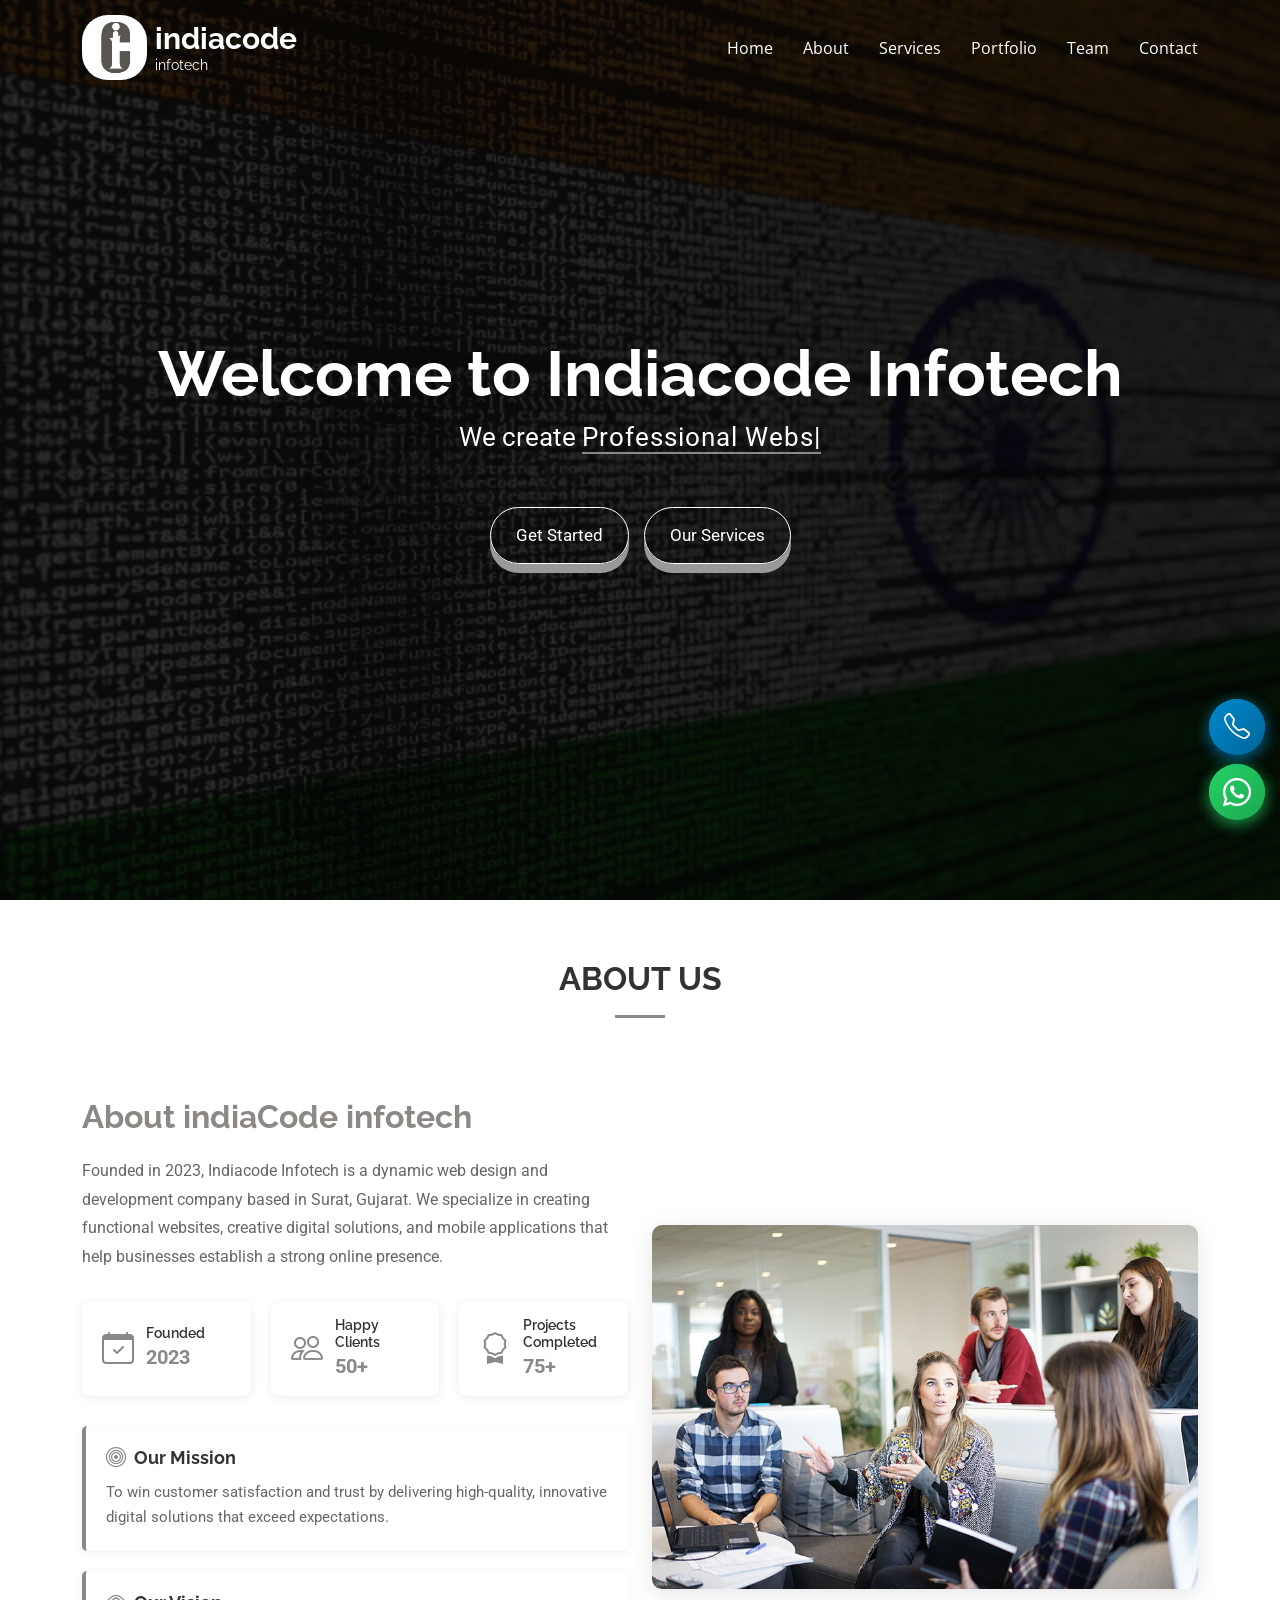
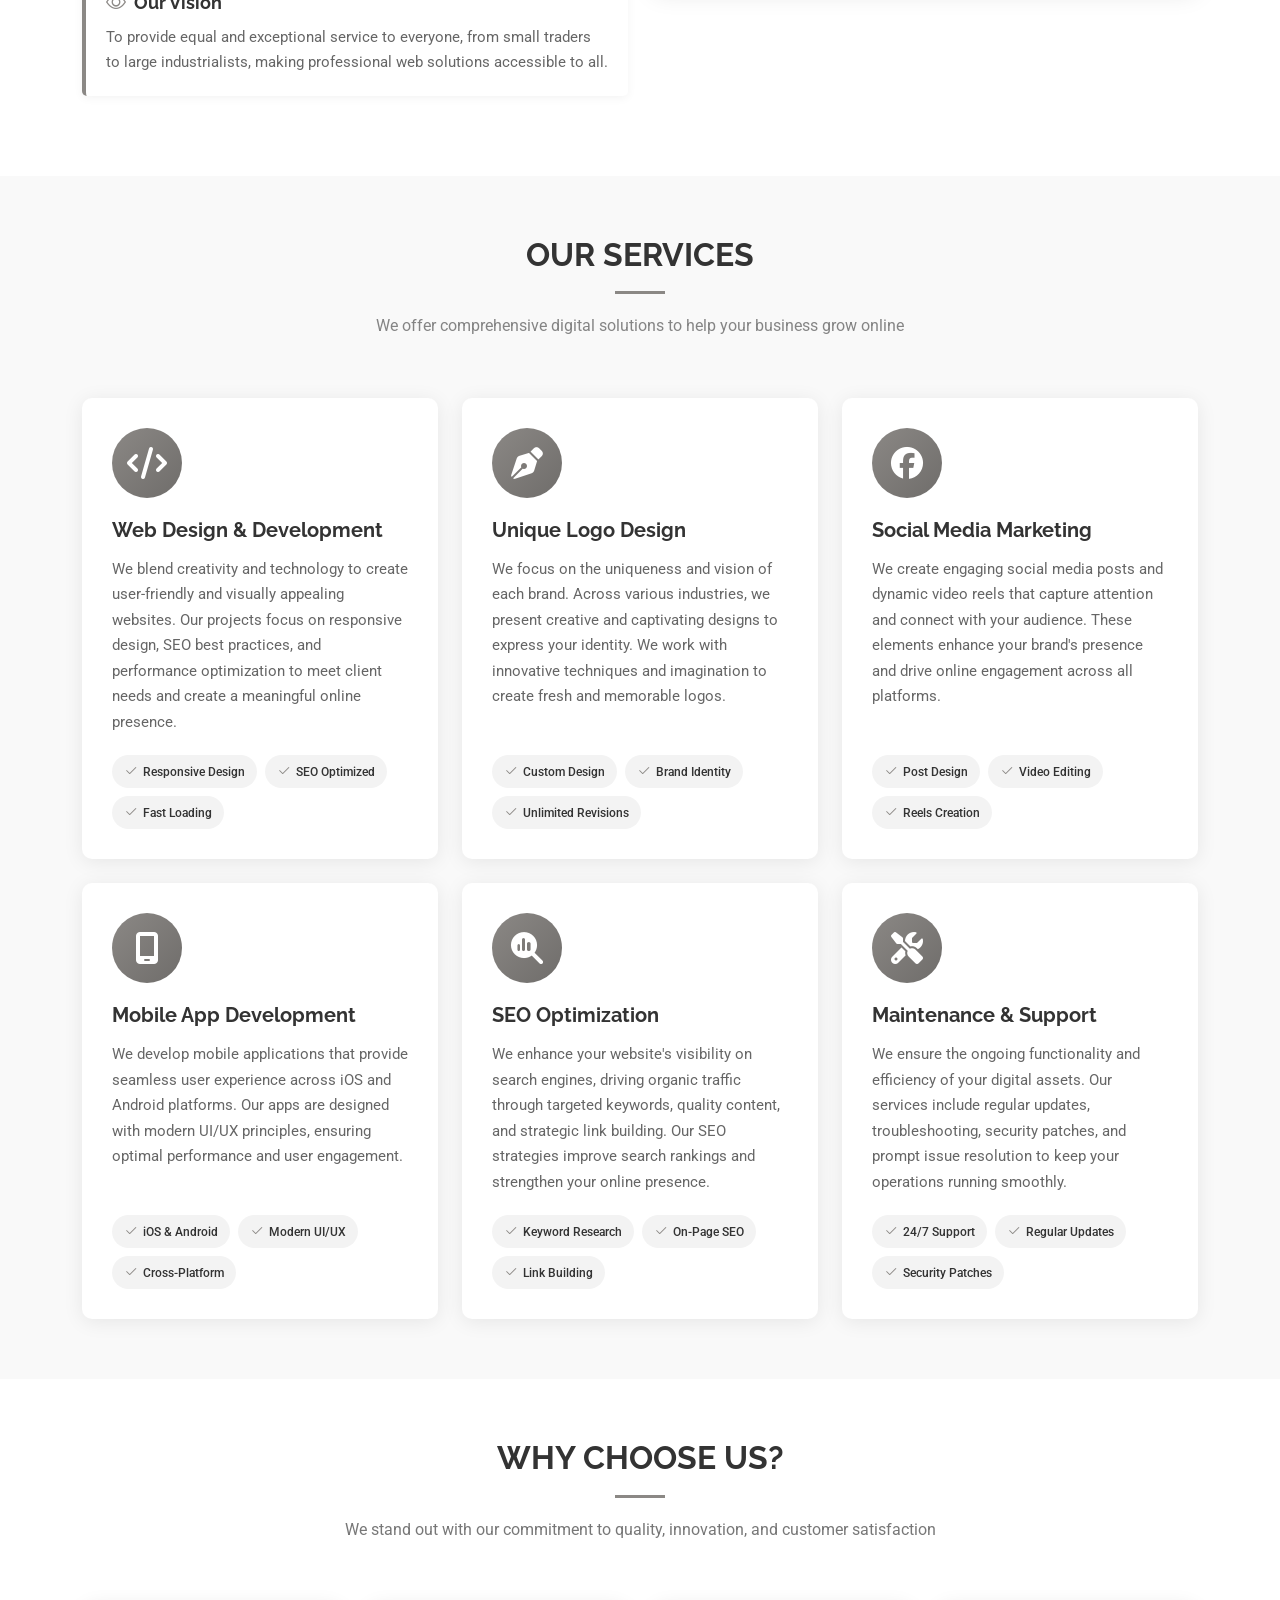
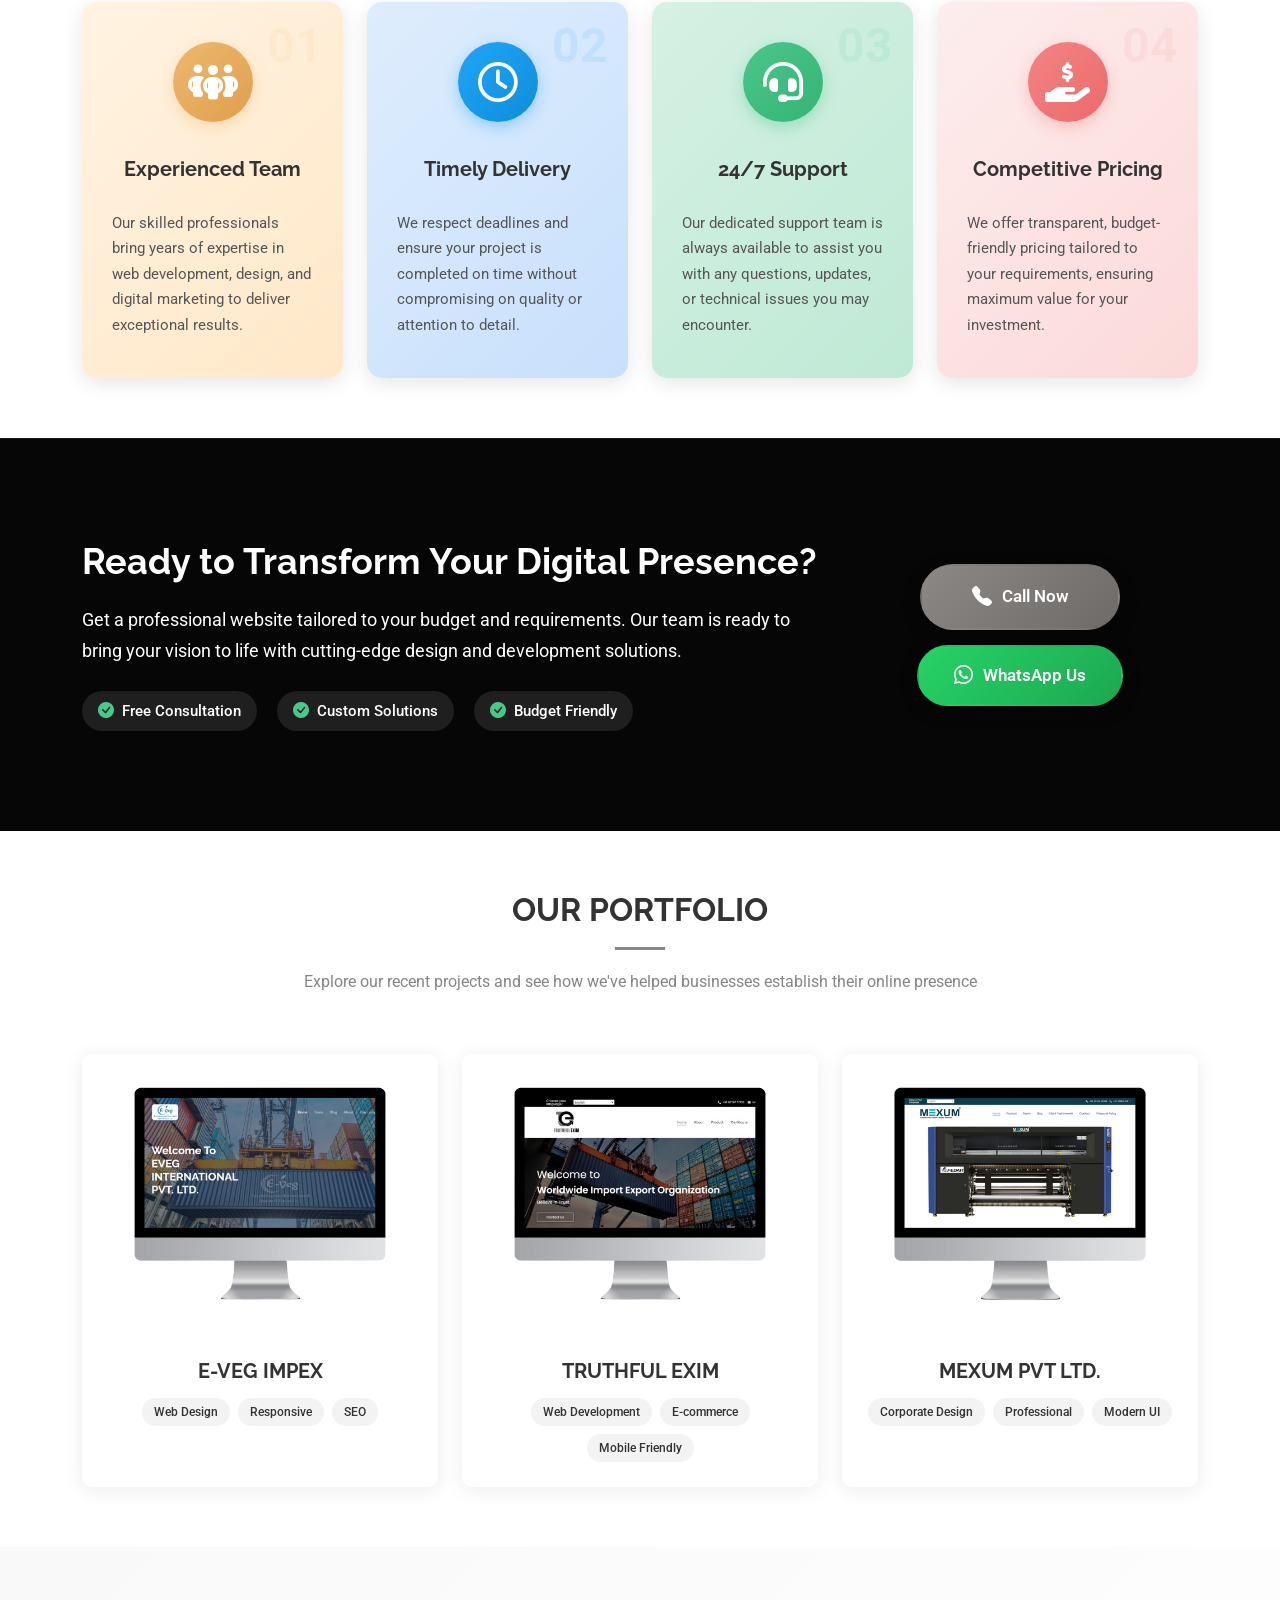
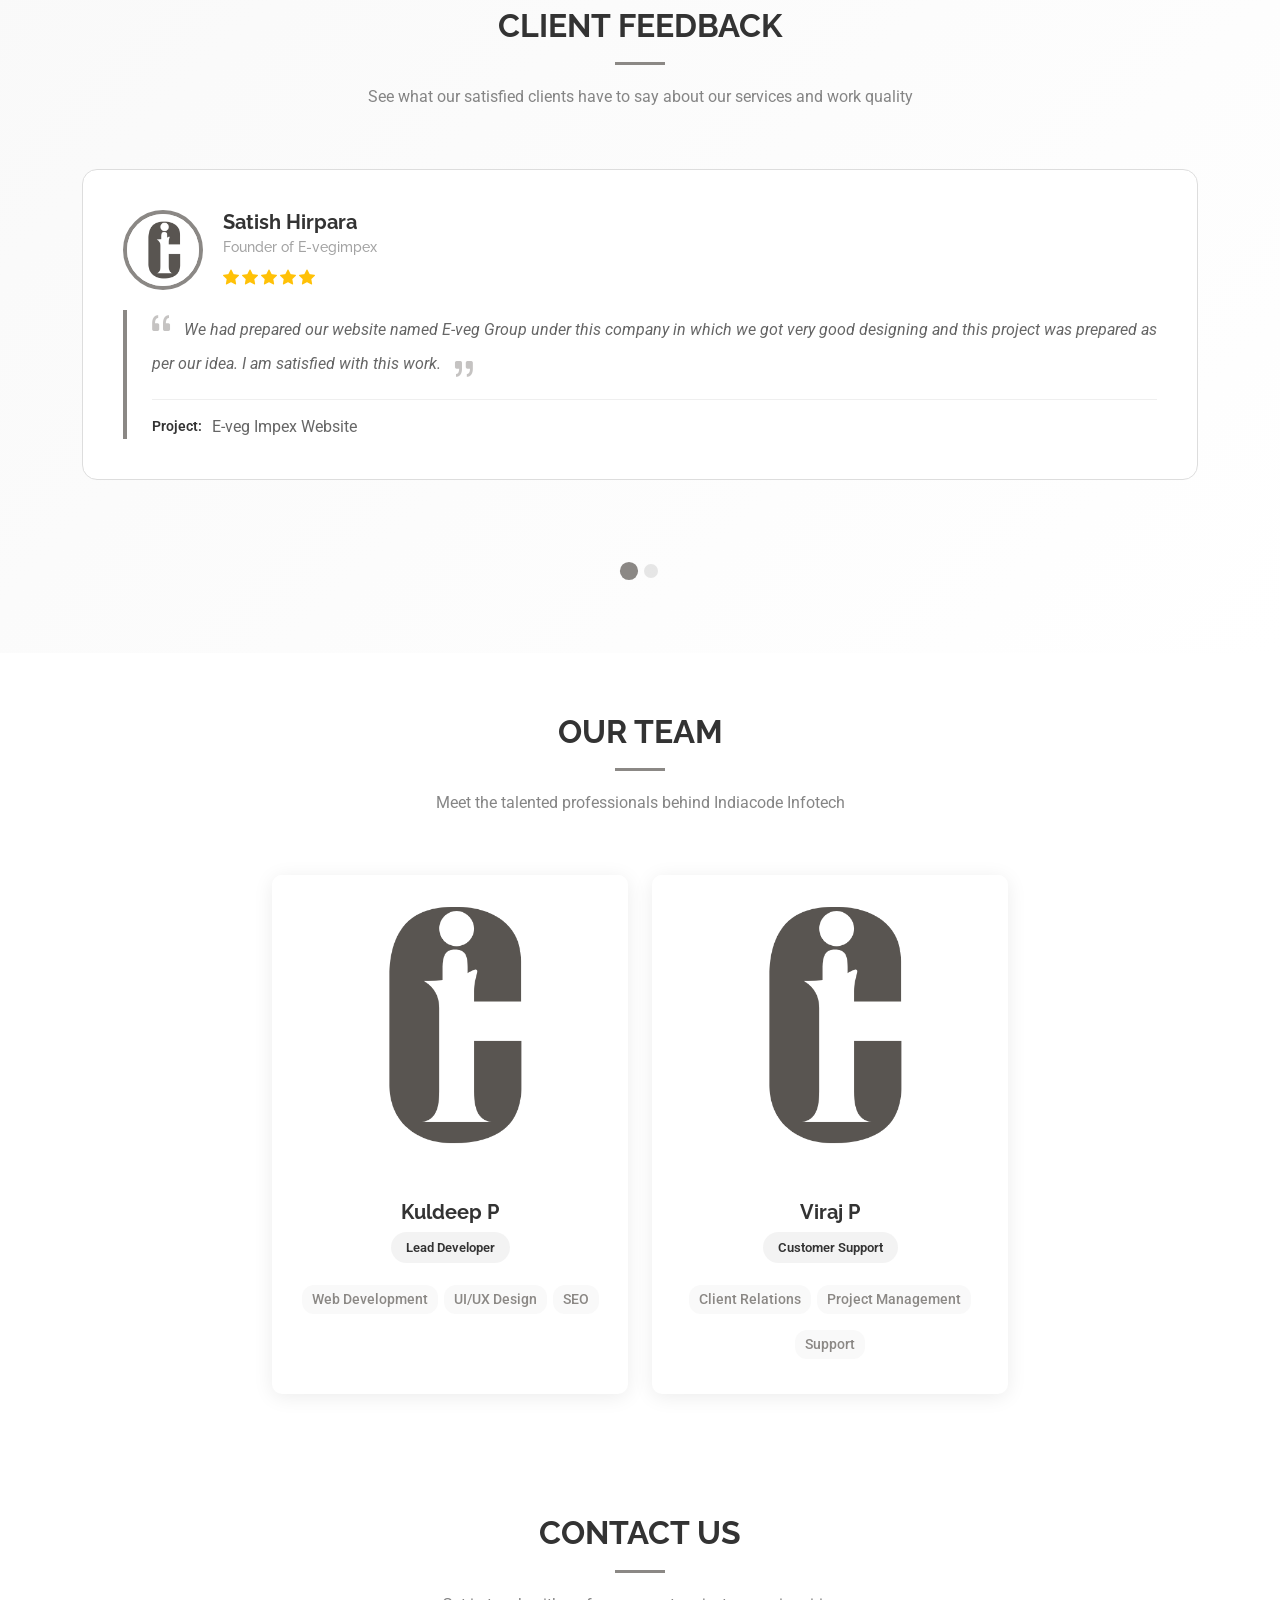
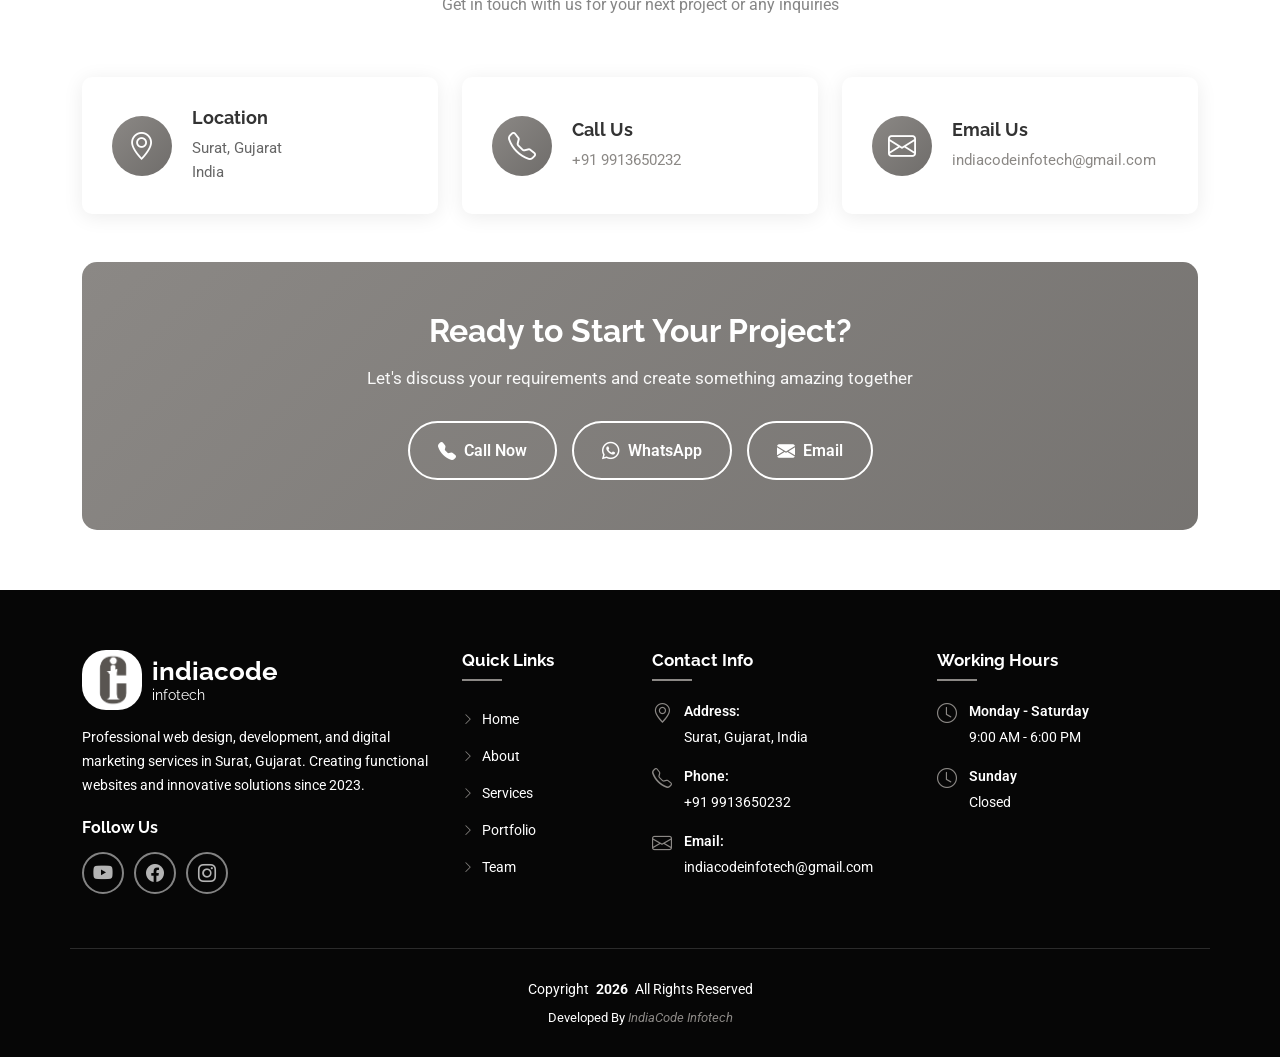
<file: index.html>
<!DOCTYPE html>
<html lang="en">

<head>
  <meta charset="utf-8">
  <meta content="width=device-width, initial-scale=1.0, maximum-scale=1.0, user-scalable=no" name="viewport">
  <meta name="format-detection" content="telephone=yes">
  <meta name="mobile-web-app-capable" content="yes">
  <meta name="apple-mobile-web-app-capable" content="yes">
  <meta name="apple-mobile-web-app-status-bar-style" content="black-translucent">
  <title>Indiacode Infotech - Web Design & Development Company in Surat, Gujarat</title>
  <meta name="description" content="Indiacode Infotech offers professional web design, web development, logo design, SEO optimization, and digital marketing services in Surat, Gujarat. Get functional websites, creative ads, and mobile apps at competitive prices.">
  <meta name="keywords" content="web design surat, web development surat, logo design, SEO services, digital marketing, mobile app development, website design company gujarat, indiacode infotech, responsive website design, social media marketing">
  <meta name="author" content="Indiacode Infotech">
  <meta name="robots" content="index, follow">
  <meta name="google-site-verification" content="YqlmUSd1BDVtjKAiYjMjua3xlBvwBDjySmAoGLXFOoE" />
  <meta name="msvalidate.01" content="C4850732F3A0836173AD5E08B762318E" />
  <link rel="canonical" href="https://indiacodeinfotech.github.io/">
  
  <!-- Open Graph Meta Tags for Social Media -->
  <meta property="og:title" content="Indiacode Infotech - Web Design & Development Company">
  <meta property="og:description" content="Professional web design, development, logo design, and digital marketing services in Surat, Gujarat. Creating functional websites and creative solutions.">
  <meta property="og:image" content="https://indiacodeinfotech.github.io/assets/img/indiacode-logo.jpg">
  <meta property="og:url" content="https://indiacodeinfotech.github.io/">
  <meta property="og:type" content="website">
  <meta property="og:site_name" content="Indiacode Infotech">
  
  <!-- Twitter Card Meta Tags -->
  <meta name="twitter:card" content="summary_large_image">
  <meta name="twitter:title" content="Indiacode Infotech - Web Design & Development Company">
  <meta name="twitter:description" content="Professional web design, development, logo design, and digital marketing services in Surat, Gujarat.">
  <meta name="twitter:image" content="https://indiacodeinfotech.github.io/assets/img/indiacode-logo.jpg">
  
  <!-- Geo Tags -->
  <meta name="geo.region" content="IN-GJ">
  <meta name="geo.placename" content="Surat">
  <meta name="geo.position" content="21.1702;72.8311">
  
  <link href="assets/img/favicon.png" rel="icon">
  <link href="assets/img/favicon.png" rel="apple-touch-icon">
  <link href="https://fonts.googleapis.com" rel="preconnect">
  <link href="https://fonts.gstatic.com" rel="preconnect" crossorigin>
  <link href="https://fonts.googleapis.com/css2?family=Roboto:ital,wght@0,100;0,300;0,400;0,500;0,700;0,900;1,100;1,300;1,400;1,500;1,700;1,900&family=Open+Sans:ital,wght@0,300;0,400;0,500;0,600;0,700;0,800;1,300;1,400;1,500;1,600;1,700;1,800&family=Raleway:ital,wght@0,100;0,200;0,300;0,400;0,500;0,600;0,700;0,800;0,900;1,100;1,200;1,300;1,400;1,500;1,600;1,700;1,800;1,900&display=swap" rel="stylesheet">
  <link rel="stylesheet" href="https://cdnjs.cloudflare.com/ajax/libs/font-awesome/6.6.0/css/all.min.css" integrity="sha512-Kc323vGBEqzTmouAECnVceyQqyqdsSiqLQISBL29aUW4U/M7pSPA/gEUZQqv1cwx4OnYxTxve5UMg5GT6L4JJg==" crossorigin="anonymous" referrerpolicy="no-referrer" />
  <link href="assets/vendor/bootstrap/css/bootstrap.min.css" rel="stylesheet">
  <link href="assets/vendor/bootstrap-icons/bootstrap-icons.css" rel="stylesheet">
  <link href="assets/vendor/aos/aos.css" rel="stylesheet">
  <link href="assets/vendor/swiper/swiper-bundle.min.css" rel="stylesheet">
  <link href="assets/css/main.css" rel="stylesheet">
  
  <!-- Microsoft Clarity Analytics -->
  <script type="text/javascript">
    (function(c,l,a,r,i,t,y){
        c[a]=c[a]||function(){(c[a].q=c[a].q||[]).push(arguments)};
        t=l.createElement(r);t.async=1;t.src="https://www.clarity.ms/tag/"+i;
        y=l.getElementsByTagName(r)[0];y.parentNode.insertBefore(t,y);
    })(window, document, "clarity", "script", "w1vpgyzd7t");
  </script>
  
  <!-- Schema.org Structured Data -->
  <script type="application/ld+json">
  {
    "@context": "https://schema.org",
    "@type": "LocalBusiness",
    "name": "Indiacode Infotech",
    "image": "https://indiacodeinfotech.github.io/assets/img/indiacode-logo.jpg",
    "description": "Professional web design, web development, logo design, SEO optimization, and digital marketing services in Surat, Gujarat.",
    "address": {
      "@type": "PostalAddress",
      "addressLocality": "Surat",
      "addressRegion": "Gujarat",
      "addressCountry": "IN"
    },
    "telephone": "+919913650232",
    "email": "indiacodeinfotech@gmail.com",
    "url": "https://indiacodeinfotech.github.io",
    "priceRange": "$$",
    "openingHours": "Mo-Sa 09:00-18:00",
    "foundingDate": "2023",
    "sameAs": [
      "https://www.facebook.com/profile.php?id=61554691012761",
      "https://www.instagram.com/indiacodeinfotech/",
      "https://www.youtube.com/@IndiacodeInfotech"
    ],
    "aggregateRating": {
      "@type": "AggregateRating",
      "ratingValue": "5",
      "reviewCount": "2"
    }
  }
  </script>
</head>

<body class="index-page">

  <a href="https://api.whatsapp.com/send?phone=919913650232" class="whatsapp-float" target="_blank" rel="noopener" aria-label="Contact us on WhatsApp">
    <i class="fab fa-whatsapp"></i>
  </a>

  <a href="tel:+919913650232" class="call-float" aria-label="Call us">
    <i class="bi bi-telephone"></i>
  </a>

  <header id="header" class="header d-flex align-items-center fixed-top">
    <div class="container-fluid container-xl position-relative d-flex align-items-center justify-content-between">
      <a href="#home" class="logo d-flex align-items-center">
        <img src="assets/img/indiacode-logo.jpg" alt="logo">
        <div class="logo-text">
          <h1>indiacode</h1>
          <h5>infotech</h5>
        </div>
      </a>
      <nav id="navmenu" class="navmenu">
        <ul>
          <li><a href="#home">Home</a></li>
          <li><a href="#about">About</a></li>
          <li><a href="#services">Services</a></li>
          <li><a href="#portfolio">Portfolio</a></li>
          <li><a href="#team">Team</a></li>
          <li><a href="#footer">Contact</a></li>
        </ul>
        <i class="mobile-nav-toggle d-xl-none bi bi-list"></i>
      </nav>
    </div>
  </header>

  <main class="main">
    <section id="hero" class="hero section dark-background">
      <img src="assets/img/ind_bg.jpg" class="hero-bg" alt="Indiacode Infotech - Web Development Company Background" data-aos="fade-in">
      <div class="container text-center" data-aos="fade-up" data-aos-delay="100">
        <h2>Welcome to Indiacode Infotech</h2>
        <p>We create <span class="typed" data-typed-items="Professional Websites, Creative Designs, Mobile Applications, Digital Solutions, SEO Strategies, Brand Identities"></span></p>
        <div class="hero-buttons">
          <a href="#about" class="cta-btn">Get Started</a>
          <a href="#services" class="cta-btn2">Our Services</a>
        </div>
      </div>
    </section>

    <section id="about" class="about section">
      <div class="container section-title" data-aos="fade-up">
        <h2>About Us</h2>
      </div>
      <div class="container">
        <div class="row gy-4 align-items-center">
          <div class="col-lg-6 order-1 order-lg-2" data-aos="fade-up" data-aos-delay="100">
            <img src="assets/img/about.jpg" class="img-fluid about-img" alt="About Indiacode Infotech - Professional Web Design Team">
          </div>
          <div class="col-lg-6 order-2 order-lg-1 content" data-aos="fade-up" data-aos-delay="200">
            <h3 class="about-title">About indiaCode infotech</h3>
            <p class="about-description">
              Founded in 2023, Indiacode Infotech is a dynamic web design and development company based in Surat, Gujarat. We specialize in creating functional websites, creative digital solutions, and mobile applications that help businesses establish a strong online presence.
            </p>
            <div class="about-stats">
              <div class="stat-item">
                <i class="bi bi-calendar-check"></i>
                <div>
                  <h4>Founded</h4>
                  <p>2023</p>
                </div>
              </div>
              <div class="stat-item">
                <i class="bi bi-people"></i>
                <div>
                  <h4>Happy Clients</h4>
                  <p>50+</p>
                </div>
              </div>
              <div class="stat-item">
                <i class="bi bi-award"></i>
                <div>
                  <h4>Projects Completed</h4>
                  <p>75+</p>
                </div>
              </div>
            </div>
            <div class="about-mission">
              <h4><i class="bi bi-bullseye"></i> Our Mission</h4>
              <p>To win customer satisfaction and trust by delivering high-quality, innovative digital solutions that exceed expectations.</p>
            </div>
            <div class="about-vision">
              <h4><i class="bi bi-eye"></i> Our Vision</h4>
              <p>To provide equal and exceptional service to everyone, from small traders to large industrialists, making professional web solutions accessible to all.</p>
            </div>
          </div>
        </div>
      </div>
    </section>

    <section id="services" class="services section light-background">
      <div class="container section-title" data-aos="fade-up">
        <h2>Our Services</h2>
        <p>We offer comprehensive digital solutions to help your business grow online</p>
      </div>
      <div class="container">
        <div class="row gy-4">
          <div class="col-lg-4 col-md-6" data-aos="fade-up" data-aos-delay="100">
            <div class="service-item d-flex flex-column h-100">
              <div class="service-icon">
                <i class="fa-solid fa-code"></i>
              </div>
              <h4 class="service-title">Web Design & Development</h4>
              <p class="service-description">We blend creativity and technology to create user-friendly and visually appealing websites. Our projects focus on responsive design, SEO best practices, and performance optimization to meet client needs and create a meaningful online presence.</p>
              <div class="service-features">
                <span class="feature-tag"><i class="bi bi-check2"></i> Responsive Design</span>
                <span class="feature-tag"><i class="bi bi-check2"></i> SEO Optimized</span>
                <span class="feature-tag"><i class="bi bi-check2"></i> Fast Loading</span>
              </div>
            </div>
          </div>
          <div class="col-lg-4 col-md-6" data-aos="fade-up" data-aos-delay="200">
            <div class="service-item d-flex flex-column h-100">
              <div class="service-icon">
                <i class="fa-solid fa-pen-nib"></i>
              </div>
              <h4 class="service-title">Unique Logo Design</h4>
              <p class="service-description">We focus on the uniqueness and vision of each brand. Across various industries, we present creative and captivating designs to express your identity. We work with innovative techniques and imagination to create fresh and memorable logos.</p>
              <div class="service-features">
                <span class="feature-tag"><i class="bi bi-check2"></i> Custom Design</span>
                <span class="feature-tag"><i class="bi bi-check2"></i> Brand Identity</span>
                <span class="feature-tag"><i class="bi bi-check2"></i> Unlimited Revisions</span>
              </div>
            </div>
          </div>
          <div class="col-lg-4 col-md-6" data-aos="fade-up" data-aos-delay="300">
            <div class="service-item d-flex flex-column h-100">
              <div class="service-icon">
                <i class="fa-brands fa-facebook"></i>
              </div>
              <h4 class="service-title">Social Media Marketing</h4>
              <p class="service-description">We create engaging social media posts and dynamic video reels that capture attention and connect with your audience. These elements enhance your brand's presence and drive online engagement across all platforms.</p>
              <div class="service-features">
                <span class="feature-tag"><i class="bi bi-check2"></i> Post Design</span>
                <span class="feature-tag"><i class="bi bi-check2"></i> Video Editing</span>
                <span class="feature-tag"><i class="bi bi-check2"></i> Reels Creation</span>
              </div>
            </div>
          </div>
          <div class="col-lg-4 col-md-6" data-aos="fade-up" data-aos-delay="400">
            <div class="service-item d-flex flex-column h-100">
              <div class="service-icon">
                <i class="fa-solid fa-mobile-screen"></i>
              </div>
              <h4 class="service-title">Mobile App Development</h4>
              <p class="service-description">We develop mobile applications that provide seamless user experience across iOS and Android platforms. Our apps are designed with modern UI/UX principles, ensuring optimal performance and user engagement.</p>
              <div class="service-features">
                <span class="feature-tag"><i class="bi bi-check2"></i> iOS & Android</span>
                <span class="feature-tag"><i class="bi bi-check2"></i> Modern UI/UX</span>
                <span class="feature-tag"><i class="bi bi-check2"></i> Cross-Platform</span>
              </div>
            </div>
          </div>
          <div class="col-lg-4 col-md-6" data-aos="fade-up" data-aos-delay="500">
            <div class="service-item d-flex flex-column h-100">
              <div class="service-icon">
                <i class="fa-solid fa-magnifying-glass-chart"></i>
              </div>
              <h4 class="service-title">SEO Optimization</h4>
              <p class="service-description">We enhance your website's visibility on search engines, driving organic traffic through targeted keywords, quality content, and strategic link building. Our SEO strategies improve search rankings and strengthen your online presence.</p>
              <div class="service-features">
                <span class="feature-tag"><i class="bi bi-check2"></i> Keyword Research</span>
                <span class="feature-tag"><i class="bi bi-check2"></i> On-Page SEO</span>
                <span class="feature-tag"><i class="bi bi-check2"></i> Link Building</span>
              </div>
            </div>
          </div>
          <div class="col-lg-4 col-md-6" data-aos="fade-up" data-aos-delay="600">
            <div class="service-item d-flex flex-column h-100">
              <div class="service-icon">
                <i class="fa-solid fa-screwdriver-wrench"></i>
              </div>
              <h4 class="service-title">Maintenance & Support</h4>
              <p class="service-description">We ensure the ongoing functionality and efficiency of your digital assets. Our services include regular updates, troubleshooting, security patches, and prompt issue resolution to keep your operations running smoothly.</p>
              <div class="service-features">
                <span class="feature-tag"><i class="bi bi-check2"></i> 24/7 Support</span>
                <span class="feature-tag"><i class="bi bi-check2"></i> Regular Updates</span>
                <span class="feature-tag"><i class="bi bi-check2"></i> Security Patches</span>
              </div>
            </div>
          </div>
        </div>
      </div>
    </section>

    <section id="features" class="features section">
      <div class="container section-title" data-aos="fade-up">
        <h2>Why Choose Us?</h2>
        <p>We stand out with our commitment to quality, innovation, and customer satisfaction</p>
      </div>
      <div class="container">
        <div class="row gy-4">
          <div class="col-xl-3 col-lg-6 col-md-6" data-aos="zoom-in" data-aos-delay="100">
            <div class="feature-box orange">
              <div class="feature-icon">
                <i class="fa-solid fa-people-group"></i>
              </div>
              <h4>Experienced Team</h4>
              <p>Our skilled professionals bring years of expertise in web development, design, and digital marketing to deliver exceptional results.</p>
              <div class="feature-number">01</div>
            </div>
          </div>
          <div class="col-xl-3 col-lg-6 col-md-6" data-aos="zoom-in" data-aos-delay="200">
            <div class="feature-box blue">
              <div class="feature-icon">
                <i class="fa-regular fa-clock"></i>
              </div>
              <h4>Timely Delivery</h4>
              <p>We respect deadlines and ensure your project is completed on time without compromising on quality or attention to detail.</p>
              <div class="feature-number">02</div>
            </div>
          </div>
          <div class="col-xl-3 col-lg-6 col-md-6" data-aos="zoom-in" data-aos-delay="300">
            <div class="feature-box green">
              <div class="feature-icon">
                <i class="fa-solid fa-headset"></i>
              </div>
              <h4>24/7 Support</h4>
              <p>Our dedicated support team is always available to assist you with any questions, updates, or technical issues you may encounter.</p>
              <div class="feature-number">03</div>
            </div>
          </div>
          <div class="col-xl-3 col-lg-6 col-md-6" data-aos="zoom-in" data-aos-delay="400">
            <div class="feature-box red">
              <div class="feature-icon">
                <i class="fa-solid fa-hand-holding-dollar"></i>
              </div>
              <h4>Competitive Pricing</h4>
              <p>We offer transparent, budget-friendly pricing tailored to your requirements, ensuring maximum value for your investment.</p>
              <div class="feature-number">04</div>
            </div>
          </div>
        </div>
      </div>
    </section>

    <section id="call-to-action" class="call-to-action section dark-background">
      <img src="assets/img/bgm.png" alt="Contact Indiacode Infotech for Web Design Services">
      <div class="container">
        <div class="row align-items-center" data-aos="zoom-in" data-aos-delay="100">
          <div class="col-lg-8 text-center text-lg-start">
            <h3>Ready to Transform Your Digital Presence?</h3>
            <p>Get a professional website tailored to your budget and requirements. Our team is ready to bring your vision to life with cutting-edge design and development solutions.</p>
            <div class="cta-features">
              <span class="cta-feature"><i class="bi bi-check-circle-fill"></i> Free Consultation</span>
              <span class="cta-feature"><i class="bi bi-check-circle-fill"></i> Custom Solutions</span>
              <span class="cta-feature"><i class="bi bi-check-circle-fill"></i> Budget Friendly</span>
            </div>
          </div>
          <div class="col-lg-4 text-center">
            <div class="cta-buttons">
              <a class="cta-btn-primary" href="tel:+919913650232">
                <i class="bi bi-telephone-fill"></i> Call Now
              </a>
              <a class="cta-btn-secondary" href="https://api.whatsapp.com/send?phone=919913650232" target="_blank" rel="noopener">
                <i class="fab fa-whatsapp"></i> WhatsApp Us
              </a>
            </div>
          </div>
        </div>
      </div>
    </section>

    <section id="portfolio" class="portfolio section">
      <div class="container section-title" data-aos="fade-up">
        <h2>Our Portfolio</h2>
        <p>Explore our recent projects and see how we've helped businesses establish their online presence</p>
      </div>
      <div class="container">
        <div class="row gy-4 portfolio-container">
          <div class="col-lg-4 col-md-6" data-aos="fade-up" data-aos-delay="100">
            <div class="portfolio-item">
              <div class="portfolio-img">
                <img src="assets/img/eveg.png" alt="E-veg Impex Website - Web Design by Indiacode Infotech" class="img-fluid">
                <div class="portfolio-overlay">
                  <div class="portfolio-info">
                    <h4>E-veg Impex</h4>
                    <p>Export Business Website</p>
                    <div class="portfolio-links">
                      <a href="https://evegimpex.com/" target="_blank" rel="noopener" class="portfolio-link" title="Visit Website">
                        <i class="bi bi-box-arrow-up-right"></i> Visit Site
                      </a>
                    </div>
                  </div>
                </div>
              </div>
              <div class="portfolio-details">
                <h3>E-veg Impex</h3>
                <div class="portfolio-tags">
                  <span class="tag">Web Design</span>
                  <span class="tag">Responsive</span>
                  <span class="tag">SEO</span>
                </div>
              </div>
            </div>
          </div>
          <div class="col-lg-4 col-md-6" data-aos="fade-up" data-aos-delay="200">
            <div class="portfolio-item">
              <div class="portfolio-img">
                <img src="assets/img/truthfull.png" alt="Truthful Exim Website - Web Development by Indiacode Infotech" class="img-fluid">
                <div class="portfolio-overlay">
                  <div class="portfolio-info">
                    <h4>Truthful Exim</h4>
                    <p>Import-Export Business</p>
                    <div class="portfolio-links">
                      <a href="https://truthfulexim.com/" target="_blank" rel="noopener" class="portfolio-link" title="Visit Website">
                        <i class="bi bi-box-arrow-up-right"></i> Visit Site
                      </a>
                    </div>
                  </div>
                </div>
              </div>
              <div class="portfolio-details">
                <h3>Truthful Exim</h3>
                <div class="portfolio-tags">
                  <span class="tag">Web Development</span>
                  <span class="tag">E-commerce</span>
                  <span class="tag">Mobile Friendly</span>
                </div>
              </div>
            </div>
          </div>
          <div class="col-lg-4 col-md-6" data-aos="fade-up" data-aos-delay="300">
            <div class="portfolio-item">
              <div class="portfolio-img">
                <img src="assets/img/mexum.png" alt="Mexum Pvt Ltd Website - Professional Web Design" class="img-fluid">
                <div class="portfolio-overlay">
                  <div class="portfolio-info">
                    <h4>Mexum Pvt Ltd.</h4>
                    <p>Corporate Website</p>
                    <div class="portfolio-links">
                      <a href="https://mexum.in/" target="_blank" rel="noopener" class="portfolio-link" title="Visit Website">
                        <i class="bi bi-box-arrow-up-right"></i> Visit Site
                      </a>
                    </div>
                  </div>
                </div>
              </div>
              <div class="portfolio-details">
                <h3>Mexum Pvt Ltd.</h3>
                <div class="portfolio-tags">
                  <span class="tag">Corporate Design</span>
                  <span class="tag">Professional</span>
                  <span class="tag">Modern UI</span>
                </div>
              </div>
            </div>
          </div>
        </div>
      </div>
    </section>

    <section id="testimonials" class="testimonials section">
      <div class="container section-title" data-aos="fade-up">
        <h2>Client Feedback</h2>
        <p>See what our satisfied clients have to say about our services and work quality</p>
      </div>
      <div class="container" data-aos="fade-up" data-aos-delay="100">
        <div class="swiper init-swiper">
          <script type="application/json" class="swiper-config">
            {
              "loop": true,
              "speed": 600,
              "autoplay": {
                "delay": 5000
              },
              "slidesPerView": "auto",
              "pagination": {
                "el": ".swiper-pagination",
                "type": "bullets",
                "clickable": true
              }
            }
          </script>
          <div class="swiper-wrapper">
            <div class="swiper-slide">
              <div class="testimonial-item">
                <div class="testimonial-header">
                  <div class="testimonial-avatar">
                    <img src="assets/img/indiacode-logo.jpg" alt="Satish Hirpara - E-vegimpex">
                  </div>
                  <div class="testimonial-author">
                    <h3><a href="https://evegimpex.com/" target="_blank" rel="noopener">Satish Hirpara</a></h3>
                    <h4>Founder of E-vegimpex</h4>
                    <div class="stars">
                      <i class="bi bi-star-fill"></i>
                      <i class="bi bi-star-fill"></i>
                      <i class="bi bi-star-fill"></i>
                      <i class="bi bi-star-fill"></i>
                      <i class="bi bi-star-fill"></i>
                    </div>
                  </div>
                </div>
                <div class="testimonial-content">
                  <p>
                    <i class="bi bi-quote quote-icon-left"></i>
                    <span>We had prepared our website named E-veg Group under this company in which we got very good designing and this project was prepared as per our idea. I am satisfied with this work.</span>
                    <i class="bi bi-quote quote-icon-right"></i>
                  </p>
                  <div class="testimonial-rating">
                    <span class="rating-label">Project:</span>
                    <span>E-veg Impex Website</span>
                  </div>
                </div>
              </div>
            </div>
            <div class="swiper-slide">
              <div class="testimonial-item">
                <div class="testimonial-header">
                  <div class="testimonial-avatar">
                    <img src="assets/img/indiacode-logo.jpg" alt="Pratik Sagar - Truthful Exim">
                  </div>
                  <div class="testimonial-author">
                    <h3><a href="https://truthfulexim.com/" target="_blank" rel="noopener">Pratik Sagar</a></h3>
                    <h4>Founder of Truthful Exim</h4>
                    <div class="stars">
                      <i class="bi bi-star-fill"></i>
                      <i class="bi bi-star-fill"></i>
                      <i class="bi bi-star-fill"></i>
                      <i class="bi bi-star-fill"></i>
                      <i class="bi bi-star-fill"></i>
                    </div>
                  </div>
                </div>
                <div class="testimonial-content">
                  <p>
                    <i class="bi bi-quote quote-icon-left"></i>
                    <span>Working with them has been very satisfying. They delivered an excellent website on time and within our budget. Their service and professionalism are commendable. Throughout the project, they guided me and understood my needs very well. I will definitely consider them again in the future and recommend their work to others.</span>
                    <i class="bi bi-quote quote-icon-right"></i>
                  </p>
                  <div class="testimonial-rating">
                    <span class="rating-label">Project:</span>
                    <span>Truthful Exim Website</span>
                  </div>
                </div>
              </div>
            </div>
          </div>
          <div class="swiper-pagination"></div>
        </div>
      </div>
    </section>

    <section id="team" class="team section">
      <div class="container section-title" data-aos="fade-up">
        <h2>Our Team</h2>
        <p>Meet the talented professionals behind Indiacode Infotech</p>
      </div>
      <div class="container">
        <div class="row justify-content-center gy-4">
          <div class="col-lg-4 col-md-6" data-aos="fade-up" data-aos-delay="100">
            <div class="team-member">
              <div class="member-img">
                <img src="assets/img/indiacode-logo.jpg" class="img-fluid" alt="Kuldeep P - Web Developer at Indiacode Infotech">
                <div class="social">
                  <a href="https://www.instagram.com/indiacodeinfotech/" target="_blank" rel="noopener" aria-label="Instagram"><i class="bi bi-instagram"></i></a>
                  <a href="https://www.facebook.com/profile.php?id=61554691012761" target="_blank" rel="noopener" aria-label="Facebook"><i class="bi bi-facebook"></i></a>
                  <a href="https://www.youtube.com/@IndiacodeInfotech" target="_blank" rel="noopener" aria-label="YouTube"><i class="bi bi-youtube"></i></a>
                </div>
              </div>
              <div class="member-info">
                <h4>Kuldeep P</h4>
                <span class="member-role">Lead Developer</span>
                <div class="member-skills">
                  <span class="skill-tag">Web Development</span>
                  <span class="skill-tag">UI/UX Design</span>
                  <span class="skill-tag">SEO</span>
                </div>
              </div>
            </div>
          </div>
          <div class="col-lg-4 col-md-6" data-aos="fade-up" data-aos-delay="200">
            <div class="team-member">
              <div class="member-img">
                <img src="assets/img/indiacode-logo.jpg" class="img-fluid" alt="Viraj P - Customer Support at Indiacode Infotech">
                <div class="social">
                  <a href="https://www.instagram.com/indiacodeinfotech/" target="_blank" rel="noopener" aria-label="Instagram"><i class="bi bi-instagram"></i></a>
                  <a href="https://www.facebook.com/profile.php?id=61554691012761" target="_blank" rel="noopener" aria-label="Facebook"><i class="bi bi-facebook"></i></a>
                  <a href="https://www.youtube.com/@IndiacodeInfotech" target="_blank" rel="noopener" aria-label="YouTube"><i class="bi bi-youtube"></i></a>
                </div>
              </div>
              <div class="member-info">
                <h4>Viraj P</h4>
                <span class="member-role">Customer Support</span>
                <div class="member-skills">
                  <span class="skill-tag">Client Relations</span>
                  <span class="skill-tag">Project Management</span>
                  <span class="skill-tag">Support</span>
                </div>
              </div>
            </div>
          </div>
        </div>
      </div>
    </section>

    <section id="contact" class="contact section">
      <div class="container section-title" data-aos="fade-up">
        <h2>Contact Us</h2>
        <p>Get in touch with us for your next project or any inquiries</p>
      </div>
      <div class="container" data-aos="fade-up" data-aos-delay="100">
        <div class="row gy-4">
          <div class="col-lg-4 col-md-6" data-aos="fade-up" data-aos-delay="200">
            <div class="contact-info-item">
              <div class="contact-icon">
                <i class="bi bi-geo-alt"></i>
              </div>
              <div class="contact-details">
                <h4>Location</h4>
                <p>Surat, Gujarat<br>India</p>
              </div>
            </div>
          </div>
          <div class="col-lg-4 col-md-6" data-aos="fade-up" data-aos-delay="300">
            <div class="contact-info-item">
              <div class="contact-icon">
                <i class="bi bi-telephone"></i>
              </div>
              <div class="contact-details">
                <h4>Call Us</h4>
                <p><a href="tel:+919913650232">+91 9913650232</a></p>
              </div>
            </div>
          </div>
          <div class="col-lg-4 col-md-6" data-aos="fade-up" data-aos-delay="400">
            <div class="contact-info-item">
              <div class="contact-icon">
                <i class="bi bi-envelope"></i>
              </div>
              <div class="contact-details">
                <h4>Email Us</h4>
                <p><a href="mailto:indiacodeinfotech@gmail.com">indiacodeinfotech@gmail.com</a></p>
              </div>
            </div>
          </div>
        </div>
        <div class="row mt-5">
          <div class="col-lg-12" data-aos="fade-up" data-aos-delay="500">
            <div class="contact-cta">
              <div class="contact-cta-content">
                <h3>Ready to Start Your Project?</h3>
                <p>Let's discuss your requirements and create something amazing together</p>
              </div>
              <div class="contact-cta-buttons">
                <a href="tel:+919913650232" class="contact-btn-phone">
                  <i class="bi bi-telephone-fill"></i> Call Now
                </a>
                <a href="https://api.whatsapp.com/send?phone=919913650232" target="_blank" rel="noopener" class="contact-btn-whatsapp">
                  <i class="fab fa-whatsapp"></i> WhatsApp
                </a>
                <a href="mailto:indiacodeinfotech@gmail.com" class="contact-btn-email">
                  <i class="bi bi-envelope-fill"></i> Email
                </a>
              </div>
            </div>
          </div>
        </div>
      </div>
    </section>
  </main>

  <footer id="footer" class="footer dark-background">
    <div class="container">
      <div class="row gy-4">
        <div class="col-lg-4 col-md-6">
          <div class="footer-about">
            <a href="#home" class="footer-logo d-flex align-items-center mb-3">
              <img src="assets/img/indiacode-logo.jpg" alt="Indiacode Infotech Logo">
              <div class="footer-logo-text">
                <h3>indiacode</h3>
                <h5>infotech</h5>
              </div>
            </a>
            <p class="footer-description">Professional web design, development, and digital marketing services in Surat, Gujarat. Creating functional websites and innovative solutions since 2023.</p>
            <div class="footer-social">
              <h4>Follow Us</h4>
              <div class="social-links">
                <a href="https://www.youtube.com/@IndiacodeInfotech" target="_blank" rel="noopener" aria-label="YouTube Channel"><i class="fa-brands fa-youtube"></i></a>
                <a href="https://www.facebook.com/profile.php?id=61554691012761&mibextid=ZbWKwL" target="_blank" rel="noopener" aria-label="Facebook Page"><i class="bi bi-facebook"></i></a>
                <a href="https://www.instagram.com/indiacodeinfotech/" target="_blank" rel="noopener" aria-label="Instagram Profile"><i class="bi bi-instagram"></i></a>
              </div>
            </div>
          </div>
        </div>
        <div class="col-lg-2 col-md-6">
          <div class="footer-links">
            <h4>Quick Links</h4>
            <ul>
              <li><a href="#home"><i class="bi bi-chevron-right"></i> Home</a></li>
              <li><a href="#about"><i class="bi bi-chevron-right"></i> About</a></li>
              <li><a href="#services"><i class="bi bi-chevron-right"></i> Services</a></li>
              <li><a href="#portfolio"><i class="bi bi-chevron-right"></i> Portfolio</a></li>
              <li><a href="#team"><i class="bi bi-chevron-right"></i> Team</a></li>
            </ul>
          </div>
        </div>
        <div class="col-lg-3 col-md-6">
          <div class="footer-contact">
            <h4>Contact Info</h4>
            <div class="footer-contact-item">
              <i class="bi bi-geo-alt"></i>
              <div>
                <strong>Address:</strong>
                <p>Surat, Gujarat, India</p>
              </div>
            </div>
            <div class="footer-contact-item">
              <i class="bi bi-telephone"></i>
              <div>
                <strong>Phone:</strong>
                <p><a href="tel:+919913650232">+91 9913650232</a></p>
              </div>
            </div>
            <div class="footer-contact-item">
              <i class="bi bi-envelope"></i>
              <div>
                <strong>Email:</strong>
                <p><a href="mailto:indiacodeinfotech@gmail.com">indiacodeinfotech@gmail.com</a></p>
              </div>
            </div>
          </div>
        </div>
        <div class="col-lg-3 col-md-6">
          <div class="footer-hours">
            <h4>Working Hours</h4>
            <div class="hours-item">
              <i class="bi bi-clock"></i>
              <div>
                <strong>Monday - Saturday</strong>
                <p>9:00 AM - 6:00 PM</p>
              </div>
            </div>
            <div class="hours-item">
              <i class="bi bi-clock"></i>
              <div>
                <strong>Sunday</strong>
                <p>Closed</p>
              </div>
            </div>
          </div>
        </div>
      </div>
    </div>
    <div class="container copyright text-center mt-4">
      <p><span>Copyright </span> <strong class="px-1 sitename"><script>document.write(new Date().getFullYear());</script></strong> <span>All Rights Reserved</span></p>
      <div class="credits">
        Developed By <a href="#home"><i>IndiaCode Infotech</i></a>
      </div>
    </div>
  </footer>

  <a href="https://api.whatsapp.com/send?phone=919913650232" class="whatsapp-float" target="_blank" rel="noopener" aria-label="Contact us on WhatsApp">
    <i class="fab fa-whatsapp"></i>
  </a>

  <a href="tel:+919913650232" class="call-float" aria-label="Call us">
    <i class="bi bi-telephone"></i>
  </a>

  <a href="#" id="scroll-top" class="scroll-top d-flex align-items-center justify-content-center" aria-label="Back to top">
    <i class="bi bi-arrow-up-short"></i>
  </a>

  <div id="preloader"></div>

  <script src="assets/vendor/bootstrap/js/bootstrap.bundle.min.js"></script>
  <script src="assets/vendor/aos/aos.js"></script>
  <script src="assets/vendor/typed.js/typed.umd.js"></script>
  <script src="assets/vendor/swiper/swiper-bundle.min.js"></script>
  <script src="assets/js/main.js"></script>
</body>

</html>
</file>
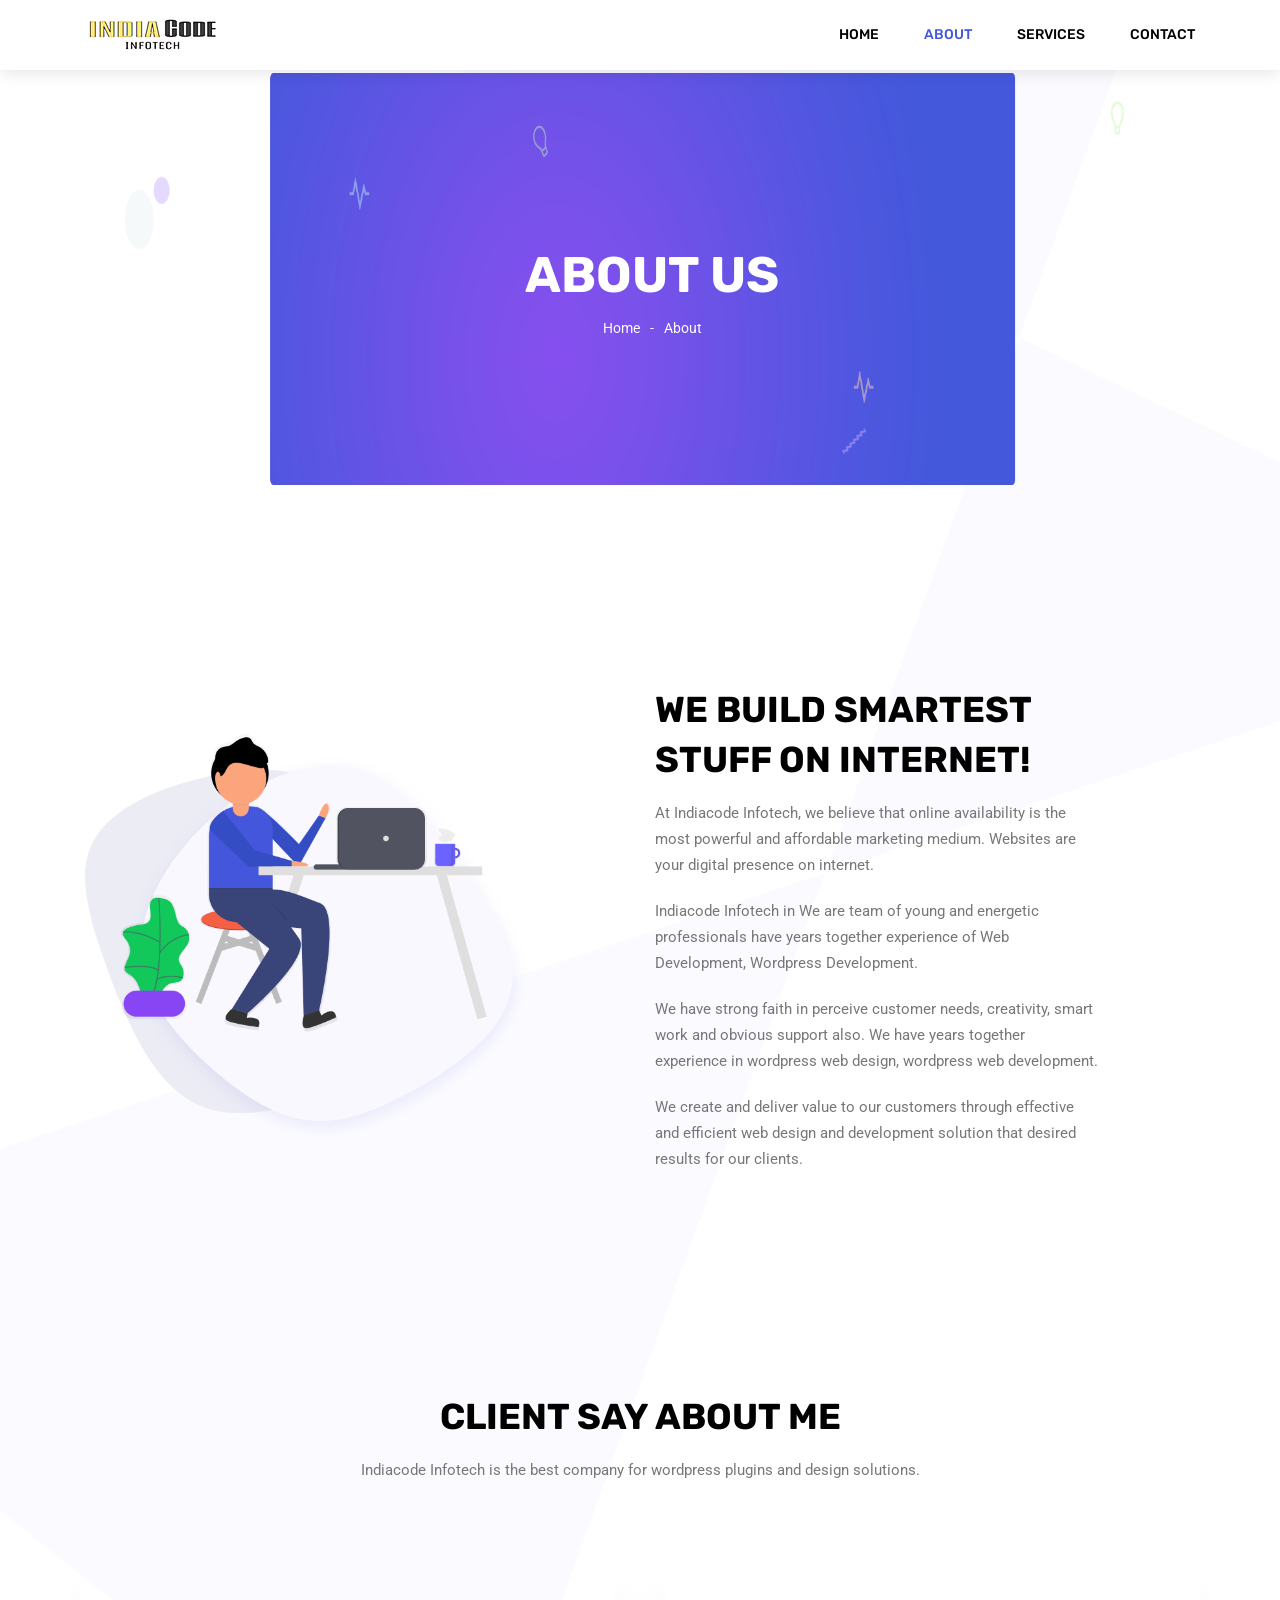
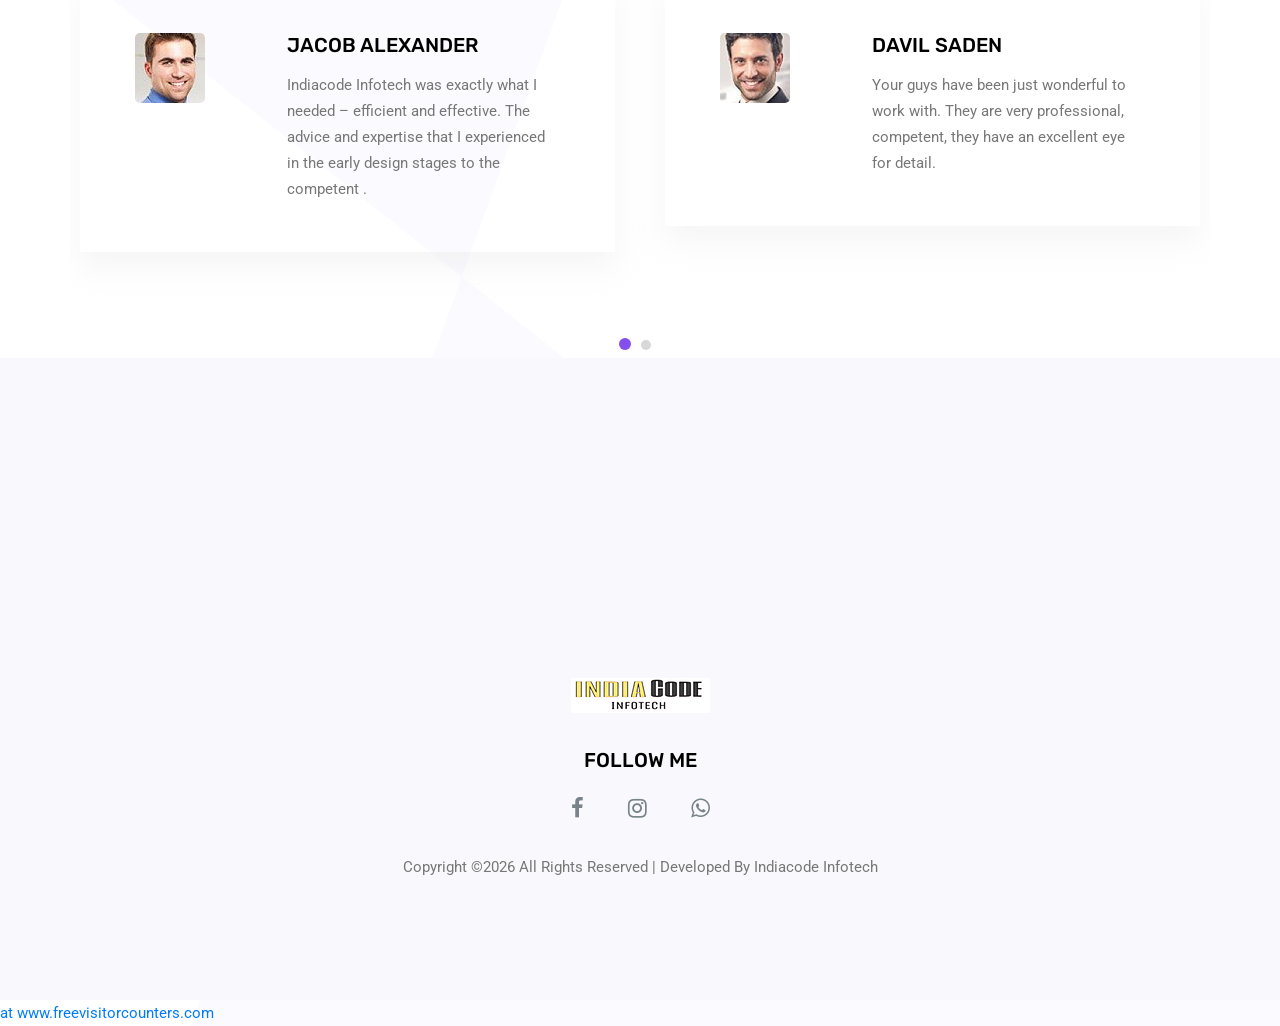
<file: about.html>
<!doctype html>
<html lang="en">

<head>
	<meta charset="utf-8">
	<meta name="viewport" content="width=device-width, initial-scale=1, shrink-to-fit=no">
	<link rel="icon" href="img/favicon.png" type="image/png">
	<title>About Us</title>
	<link rel="stylesheet" href="css/bootstrap.css">
	<link rel="stylesheet" href="vendors/linericon/style.css">
	<link rel="stylesheet" href="css/font-awesome.min.css">
	<link rel="stylesheet" href="vendors/owl-carousel/owl.carousel.min.css">
	<link rel="stylesheet" href="css/magnific-popup.css">
	<link rel="stylesheet" href="vendors/nice-select/css/nice-select.css">
	<link rel="stylesheet" href="css/style.css">
</head>

<body>
	<header class="header_area navbar_fixed">
		<div class="main_menu">
			<nav class="navbar navbar-expand-lg navbar-light">
				<div class="container">
					<a class="navbar-brand logo_h" href="index.html"><img src="img/indiacode_logo.png" alt=""></a>
					<button class="navbar-toggler" type="button" data-toggle="collapse" data-target="#navbarSupportedContent"
					 aria-controls="navbarSupportedContent" aria-expanded="false" aria-label="Toggle navigation">
						<span class="icon-bar"></span>
						<span class="icon-bar"></span>
						<span class="icon-bar"></span>
					</button>
					<div class="collapse navbar-collapse offset" id="navbarSupportedContent">
						<ul class="nav navbar-nav menu_nav justify-content-end">
							<li class="nav-item"><a class="nav-link" href="index.html">Home</a></li>
							<li class="nav-item active"><a class="nav-link" href="about.html">About</a></li>
							<li class="nav-item"><a class="nav-link" href="services.html">Services</a></li>
							<li class="nav-item"><a class="nav-link" href="contact.html">Contact</a></li>
						</ul>
					</div>
				</div>
			</nav>
		</div>
	</header>

    <section class="banner_area">
        <div class="banner_inner d-flex align-items-center">
            <div class="container">
                <div class="banner_content text-center">
                    <h2>About Us</h2>
                    <div class="page_link">
                        <a href="index.html">Home</a>
                        <a href="about.html">About</a>
                    </div>
                </div>
            </div>
        </div>
    </section>
    
	<section class="about_area section_gap">
        <div class="container">
            <div class="row justify-content-start align-items-center">
                <div class="col-lg-5">
                    <div class="about_img">
                        <img class="" src="img/about-us.png" alt="">
                    </div>
                </div>

                <div class="offset-lg-1 col-lg-5">
                    <div class="main_title text-left">
                        <h2>We Build Smartest </br>Stuff on Internet!</h2>
                        <p>
                            At Indiacode Infotech, we believe that online availability is the most powerful and affordable marketing medium. Websites are your digital presence on internet.
                        </p>
                        <p>
                            Indiacode Infotech in We are team of young and energetic professionals have years together experience of Web Development, Wordpress Development.
                        </p>
                        <p>
                            We have strong faith in perceive customer needs, creativity, smart work and obvious support also. We have years together experience in wordpress web design, wordpress web development.
                        </p>
                        <p>
                            We create and deliver value to our customers through effective and efficient web design and development solution that desired results for our clients.
                        </p>
                    </div>
                </div>
            </div>
        </div>
    </section>

	<div class="testimonial_area section_gap_bottom">
		<div class="container">
			<div class="row justify-content-center">
				<div class="col-lg-8 text-center">
					<div class="main_title">
						<h2>client say about me</h2>
						<p>Indiacode Infotech is the best company for wordpress plugins and design solutions.</p>
					</div>
				</div>
			</div>
			<div class="row">
				<div class="testi_slider owl-carousel">
        			<div class="testi_item">
        				<div class="row">
        					<div class="col-lg-4">
        						<img src="img/testimonials/t1.jpg" alt="">
        					</div>
        					<div class="col-lg-8">
        						<div class="testi_text">
        							<h4>Jacob Alexander</h4>
									<p>Indiacode Infotech  was exactly what I needed – efficient and effective. The advice and expertise that I experienced in the early design stages to the competent .</p>
        						</div>
        					</div>
        				</div>
        			</div>
        			<div class="testi_item">
        				<div class="row">
        					<div class="col-lg-4">
        						<img src="img/testimonials/t2.jpg" alt="">
        					</div>
        					<div class="col-lg-8">
        						<div class="testi_text">
        							<h4>Davil Saden</h4>
									<p>Your guys have been just wonderful to work with. They are very professional, competent, they have an excellent eye for detail.</p>
        						</div>
        					</div>
        				</div>
        			</div>
        			<div class="testi_item">
        				<div class="row">
        					<div class="col-lg-4">
        						<img src="img/testimonials/t3.jpg" alt="">
        					</div>
        					<div class="col-lg-8">
        						<div class="testi_text">
        							<h4>Darlene Aja</h4>
									<p>Indiacode Infotech has designed a website that captures and reflects our work and ethos as a Quaker Family Welfare Charity.</p>
        						</div>
        					</div>
        				</div>
        			</div>
        		</div>
			</div>
		</div>
	</div>
        
	<footer class="footer_area">
        <div class="container">
            <div class="row justify-content-center">
                <div class="col-lg-12">
                    <div class="footer_top flex-column">
                        <div class="footer_logo">
                            <a href="#">
                                <img src="img/indiacode_logo.png" alt="">
                            </a>
                            <h4>Follow Me</h4>
                        </div>
                        <div class="footer_social">
							<a target="_blank" href="https://www.facebook.com/profile.php?id=61554691012761&mibextid=ZbWKwL"><i class="fa fa-facebook"></i></a>
							<a target="_blank" href="https://www.instagram.com/indiacodeinfotech/"><i class="fa fa-instagram"></i></a>
							<a target="_blank" href="https://wa.me/+919913650232"><i class="fa fa-whatsapp"></i></a>
						</div>
                    </div>
                </div>
            </div>
            <div class="row footer_bottom justify-content-center">
				<p class="col-lg-8 col-sm-12 footer-text">
Copyright &copy;<script>document.write(new Date().getFullYear());</script> All Rights Reserved | Developed By Indiacode Infotech
				</p>
			</div>
        </div>
    </footer>
    
    <script src="js/jquery-3.2.1.min.js"></script>
    <script src="js/popper.js"></script>
    <script src="js/bootstrap.min.js"></script>
    <script src="js/stellar.js"></script>
    <script src="js/jquery.magnific-popup.min.js"></script>
    <script src="vendors/nice-select/js/jquery.nice-select.min.js"></script>
    <script src="vendors/isotope/imagesloaded.pkgd.min.js"></script>
    <script src="vendors/isotope/isotope-min.js"></script>
    <script src="vendors/owl-carousel/owl.carousel.min.js"></script>
    <script src="js/jquery.ajaxchimp.min.js"></script>
    <script src="js/mail-script.js"></script>
    <script src="js/gmaps.min.js"></script>
    <script src="js/theme.js"></script>
</body>

</html>
 <a href='http://www.freevisitorcounters.com'>at www.freevisitorcounters.com</a> <script type='text/javascript' src='https://www.freevisitorcounters.com/auth.php?id=17c3fc3c22140fd3bf308fb879795974cabc6c1c'></script>
<script type="text/javascript" src="https://www.freevisitorcounters.com/en/home/counter/1157687/t/2"></script>
</file>
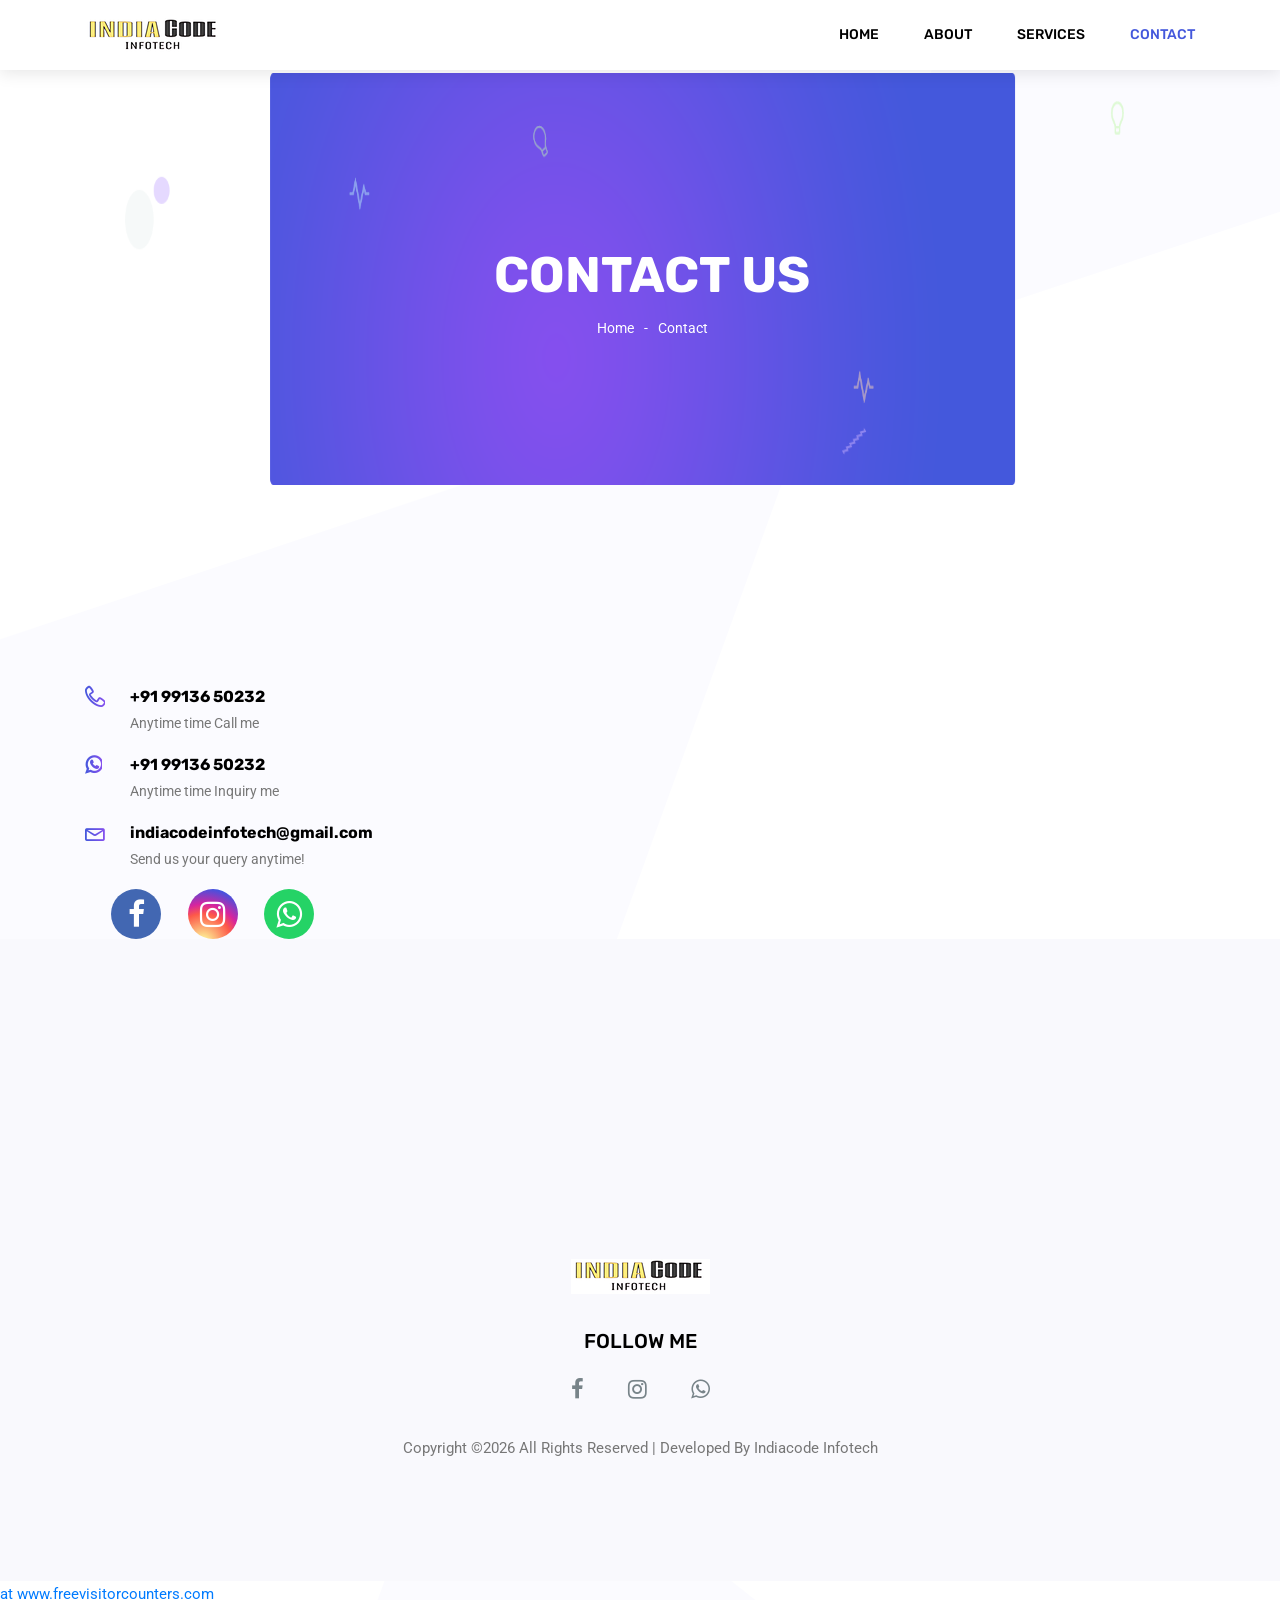
<file: contact.html>
<!doctype html>
<html lang="en">

<head>
	<meta charset="utf-8">
	<meta name="viewport" content="width=device-width, initial-scale=1, shrink-to-fit=no">
	<link rel="icon" href="img/favicon.png" type="image/png">
	<title>Contact Us</title>
	<link rel="stylesheet" href="css/bootstrap.css">
	<link rel="stylesheet" href="vendors/linericon/style.css">
	<link rel="stylesheet" href="css/font-awesome.min.css">
	<link rel="stylesheet" href="vendors/owl-carousel/owl.carousel.min.css">
	<link rel="stylesheet" href="css/magnific-popup.css">
	<link rel="stylesheet" href="vendors/nice-select/css/nice-select.css">
	<link rel="stylesheet" href="css/style.css">
</head>

<body>
	<header class="header_area navbar_fixed">
		<div class="main_menu">
			<nav class="navbar navbar-expand-lg navbar-light">
				<div class="container">
					<a class="navbar-brand logo_h" href="index.html"><img src="img/indiacode_logo.png" alt=""></a>
					<button class="navbar-toggler" type="button" data-toggle="collapse" data-target="#navbarSupportedContent"
					 aria-controls="navbarSupportedContent" aria-expanded="false" aria-label="Toggle navigation">
						<span class="icon-bar"></span>
						<span class="icon-bar"></span>
						<span class="icon-bar"></span>
					</button>
					<div class="collapse navbar-collapse offset" id="navbarSupportedContent">
						<ul class="nav navbar-nav menu_nav justify-content-end">
							<li class="nav-item"><a class="nav-link" href="index.html">Home</a></li>
							<li class="nav-item"><a class="nav-link" href="about.html">About</a></li>
							<li class="nav-item"><a class="nav-link" href="services.html">Services</a></li>
							<li class="nav-item active"><a class="nav-link" href="contact.html">Contact</a></li>
						</ul>
					</div>
				</div>
			</nav>
		</div>
	</header>

    <section class="banner_area">
        <div class="banner_inner d-flex align-items-center">
            <div class="container">
                <div class="banner_content text-center">
                    <h2>Contact Us</h2>
                    <div class="page_link">
                        <a href="index.html">Home</a>
                        <a href="contact.html">Contact</a>
                    </div>
                </div>
            </div>
        </div>
    </section>
    
    <section class="contact_area section_gap">
        <div class="container">
            <div class="row">
                <div class="col-lg-3">
                    <div class="contact_info">
                        <div class="info_item">
                            <i class="lnr lnr-phone-handset"></i>
                            <h6>+91 99136 50232</h6>
                            <p>Anytime time Call me</p>
                        </div>
                        <div class="info_item">
                            <i class="fa fa-whatsapp"></i>
                            <h6>+91 99136 50232</h6>
                            <p>Anytime time Inquiry me</p>
                        </div>
                        <div class="info_item">
                            <i class="lnr lnr-envelope"></i>
                            <h6>indiacodeinfotech@gmail.com</h6>
                            <p>Send us your query anytime!</p>
                        </div>
                        <div class="contact-us">
							<a target="_blank" href="https://www.facebook.com/profile.php?id=61554691012761&mibextid=ZbWKwL"><i class="fa fa-facebook icon-block ib-facebook"></i></a>
							<a target="_blank" href="https://www.instagram.com/indiacodeinfotech/"><i class="fa fa-instagram icon-block ib-instagram"></i></a>
							<a target="_blank" href="https://wa.me/+919913650232"><i class="fa fa-whatsapp icon-block ib-whatsapp"></i></a>
						</div>
                    </div>
                </div>
            </div>
        </div>
    </section>
        
	<footer class="footer_area">
        <div class="container">
            <div class="row justify-content-center">
                <div class="col-lg-12">
                    <div class="footer_top flex-column">
                        <div class="footer_logo">
                            <a href="#">
                                <img src="img/indiacode_logo.png" alt="">
                            </a>
                            <h4>Follow Me</h4>
                        </div>
                        <div class="footer_social">
							<a target="_blank" href="https://www.facebook.com/profile.php?id=61554691012761&mibextid=ZbWKwL"><i class="fa fa-facebook"></i></a>
							<a target="_blank" href="https://www.instagram.com/indiacodeinfotech/"><i class="fa fa-instagram"></i></a>
							<a target="_blank" href="https://wa.me/+919913650232"><i class="fa fa-whatsapp"></i></a>
						</div>
                    </div>
                </div>
            </div>
            <div class="row footer_bottom justify-content-center">
				<p class="col-lg-8 col-sm-12 footer-text">
Copyright &copy;<script>document.write(new Date().getFullYear());</script> All Rights Reserved | Developed By Indiacode Infotech
				</p>
			</div>
        </div>
    </footer>
    
    <script src="js/jquery-3.2.1.min.js"></script>
    <script src="js/popper.js"></script>
    <script src="js/bootstrap.min.js"></script>
    <script src="js/stellar.js"></script>
    <script src="js/jquery.magnific-popup.min.js"></script>
    <script src="vendors/nice-select/js/jquery.nice-select.min.js"></script>
    <script src="vendors/isotope/imagesloaded.pkgd.min.js"></script>
    <script src="vendors/isotope/isotope-min.js"></script>
    <script src="vendors/owl-carousel/owl.carousel.min.js"></script>
    <script src="js/jquery.ajaxchimp.min.js"></script>
    <script src="js/mail-script.js"></script>
    <script src="js/gmaps.min.js"></script>
    <script src="js/theme.js"></script>
</body>

</html>
 <a href='http://www.freevisitorcounters.com'>at www.freevisitorcounters.com</a> <script type='text/javascript' src='https://www.freevisitorcounters.com/auth.php?id=17c3fc3c22140fd3bf308fb879795974cabc6c1c'></script>
<script type="text/javascript" src="https://www.freevisitorcounters.com/en/home/counter/1157687/t/2"></script>
</file>
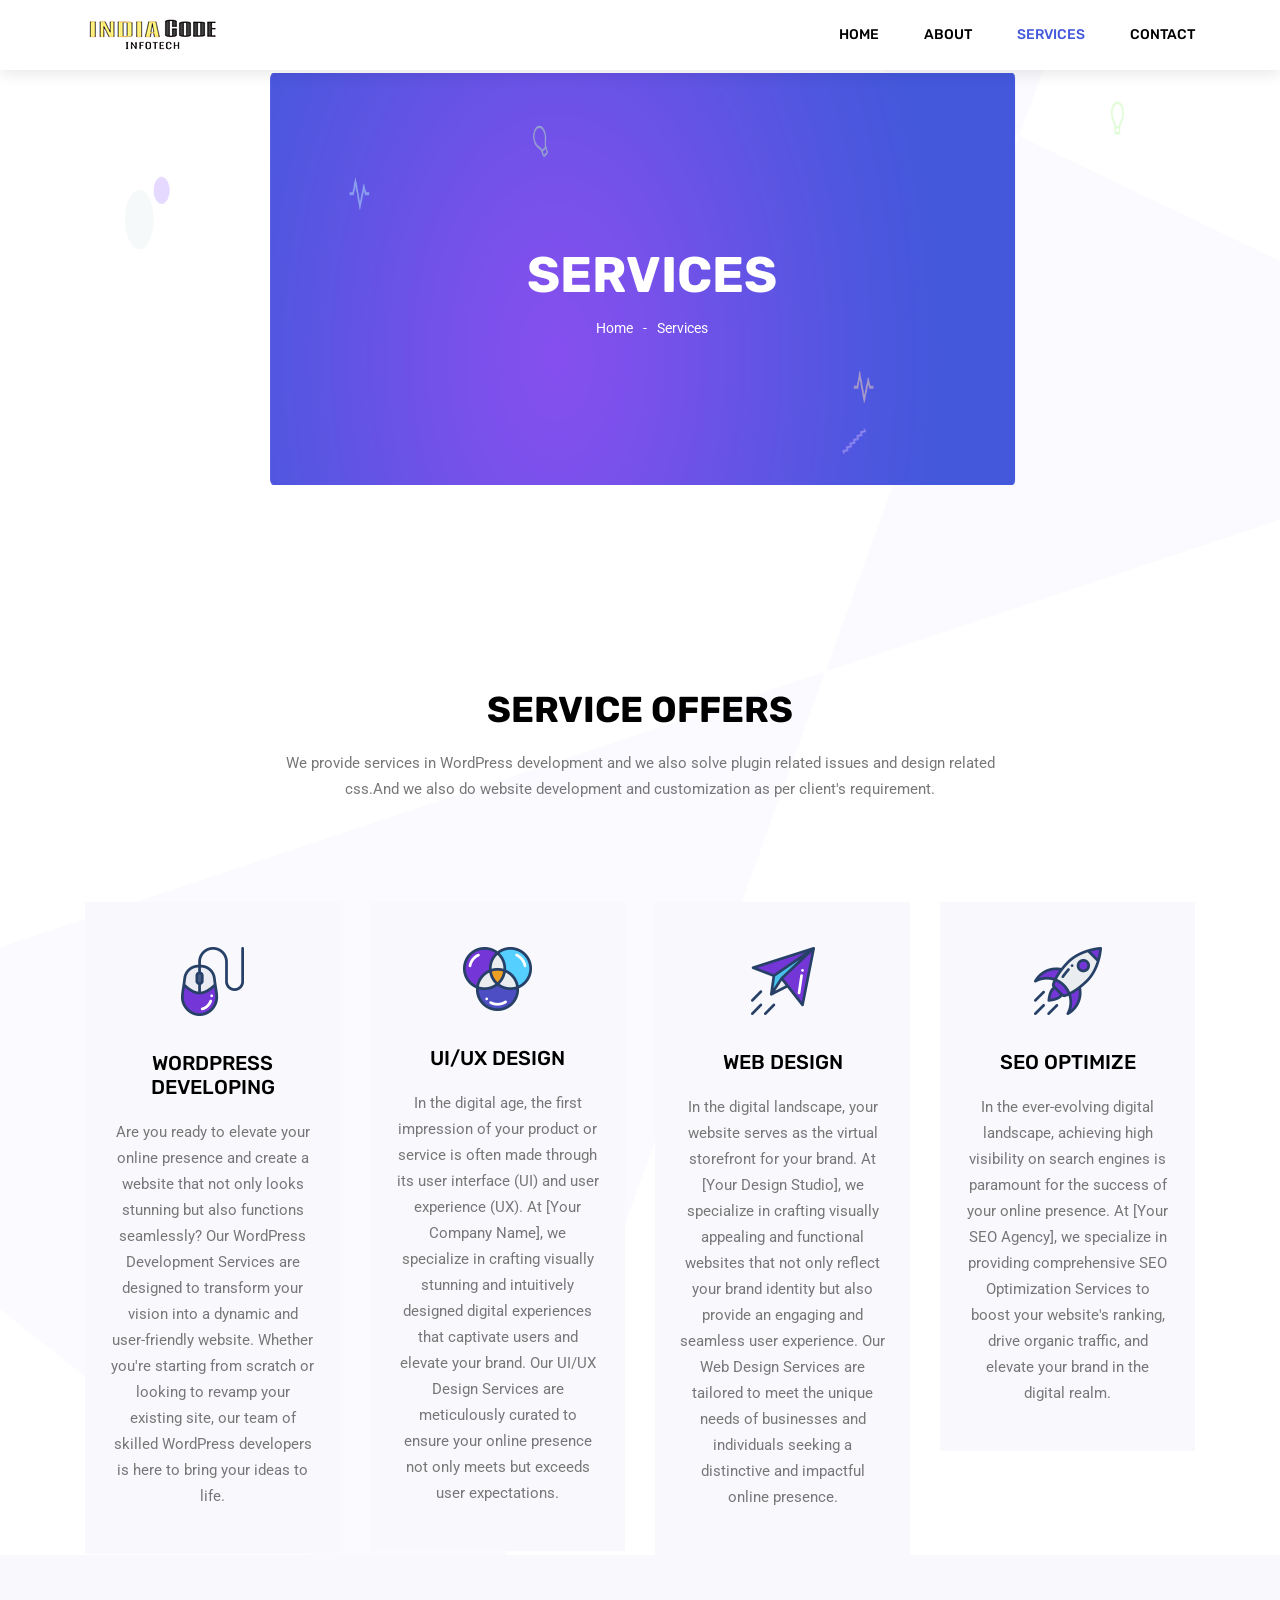
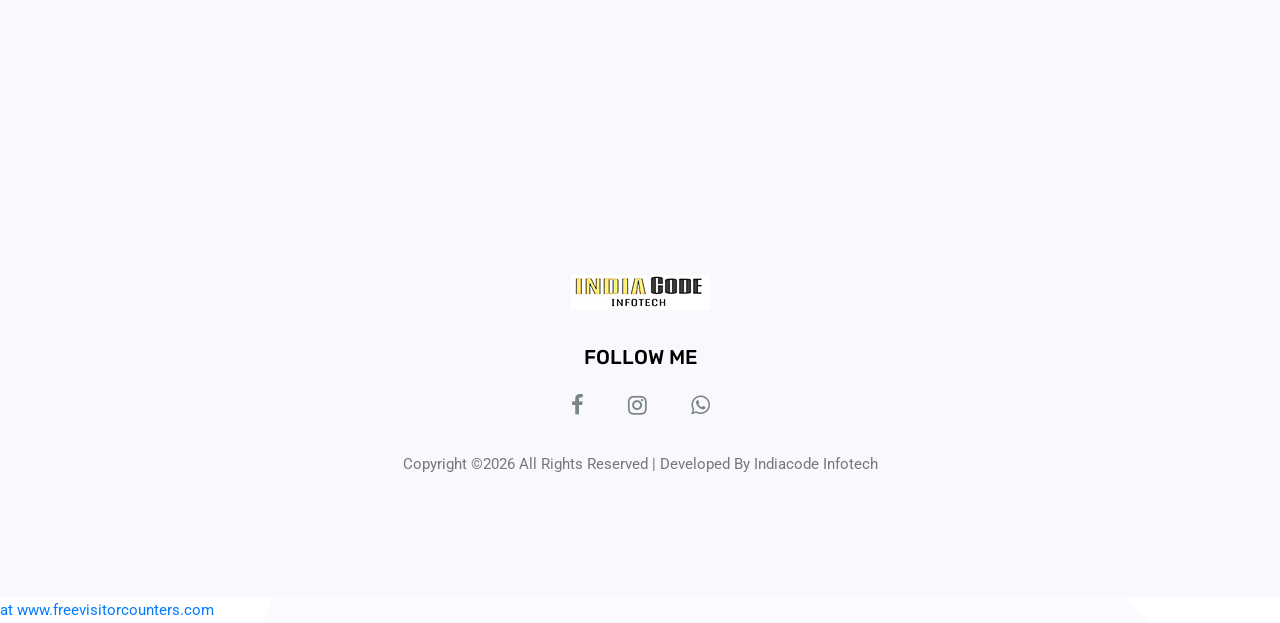
<file: services.html>
<!doctype html>
<html lang="en">

<head>
	<meta charset="utf-8">
	<meta name="viewport" content="width=device-width, initial-scale=1, shrink-to-fit=no">
	<link rel="icon" href="img/favicon.png" type="image/png">
	<title>Services</title>
	<link rel="stylesheet" href="css/bootstrap.css">
	<link rel="stylesheet" href="vendors/linericon/style.css">
	<link rel="stylesheet" href="css/font-awesome.min.css">
	<link rel="stylesheet" href="vendors/owl-carousel/owl.carousel.min.css">
	<link rel="stylesheet" href="css/magnific-popup.css">
	<link rel="stylesheet" href="vendors/nice-select/css/nice-select.css">
	<link rel="stylesheet" href="css/style.css">
</head>

<body>

	<header class="header_area navbar_fixed">
		<div class="main_menu">
			<nav class="navbar navbar-expand-lg navbar-light">
				<div class="container">
					<a class="navbar-brand logo_h" href="index.html"><img src="img/indiacode_logo.png" alt=""></a>
					<button class="navbar-toggler" type="button" data-toggle="collapse" data-target="#navbarSupportedContent"
					 aria-controls="navbarSupportedContent" aria-expanded="false" aria-label="Toggle navigation">
						<span class="icon-bar"></span>
						<span class="icon-bar"></span>
						<span class="icon-bar"></span>
					</button>
					<div class="collapse navbar-collapse offset" id="navbarSupportedContent">
						<ul class="nav navbar-nav menu_nav justify-content-end">
							<li class="nav-item"><a class="nav-link" href="index.html">Home</a></li>
							<li class="nav-item"><a class="nav-link" href="about.html">About</a></li>
							<li class="nav-item active"><a class="nav-link" href="services.html">Services</a></li>
							<li class="nav-item"><a class="nav-link" href="contact.html">Contact</a></li>
						</ul>
					</div>
				</div>
			</nav>
		</div>
	</header>

    <section class="banner_area">
        <div class="banner_inner d-flex align-items-center">
            <div class="container">
                <div class="banner_content text-center">
                    <h2>Services</h2>
                    <div class="page_link">
                        <a href="index.html">Home</a>
                        <a href="services.html">Services</a>
                    </div>
                </div>
            </div>
        </div>
    </section>

	<section class="features_area section_gap_top">
        <div class="container">
            <div class="row justify-content-center">
                <div class="col-lg-8 text-center">
                    <div class="main_title">
                        <h2>service offers </h2>
                        <p>
                            We provide services in WordPress development and we also solve plugin related issues and design related css.And we also do website development and customization as per client's requirement.
                        </p>
                    </div>
                </div>
            </div>
            <div class="row feature_inner">
                <div class="col-lg-3 col-md-6">
                    <div class="feature_item">
                        <img src="img/services/s1.png" alt="">
                        <h4>Wordpress developing</h4>
                        <p>Are you ready to elevate your online presence and create a website that not only looks stunning but also functions seamlessly? Our WordPress Development Services are designed to transform your vision into a dynamic and user-friendly website. Whether you're starting from scratch or looking to revamp your existing site, our team of skilled WordPress developers is here to bring your ideas to life.</p>
                    </div>
                </div>
                <div class="col-lg-3 col-md-6">
                    <div class="feature_item">
                        <img src="img/services/s2.png" alt="">
                        <h4>UI/UX design</h4>
                        <p>In the digital age, the first impression of your product or service is often made through its user interface (UI) and user experience (UX). At [Your Company Name], we specialize in crafting visually stunning and intuitively designed digital experiences that captivate users and elevate your brand. Our UI/UX Design Services are meticulously curated to ensure your online presence not only meets but exceeds user expectations.</p>
                    </div>
                </div>
                <div class="col-lg-3 col-md-6">
                    <div class="feature_item">
                        <img src="img/services/s3.png" alt="">
                        <h4>Web design</h4>
                        <p>In the digital landscape, your website serves as the virtual storefront for your brand. At [Your Design Studio], we specialize in crafting visually appealing and functional websites that not only reflect your brand identity but also provide an engaging and seamless user experience. Our Web Design Services are tailored to meet the unique needs of businesses and individuals seeking a distinctive and impactful online presence.</p>
                    </div>
                </div>
                <div class="col-lg-3 col-md-6">
                    <div class="feature_item">
                        <img src="img/services/s4.png" alt="">
                        <h4>seo optimize</h4>
                        <p>In the ever-evolving digital landscape, achieving high visibility on search engines is paramount for the success of your online presence. At [Your SEO Agency], we specialize in providing comprehensive SEO Optimization Services to boost your website's ranking, drive organic traffic, and elevate your brand in the digital realm.</p>
                    </div>
                </div>
            </div>
        </div>
    </section>

	
    
    
        
	<footer class="footer_area">
        <div class="container">
            <div class="row justify-content-center">
                <div class="col-lg-12">
                    <div class="footer_top flex-column">
                        <div class="footer_logo">
                            <a href="#">
                                <img src="img/indiacode_logo.png" alt="">
                            </a>
                            <h4>Follow Me</h4>
                        </div>
                        <div class="footer_social">
							<a target="_blank" href="https://www.facebook.com/profile.php?id=61554691012761&mibextid=ZbWKwL"><i class="fa fa-facebook"></i></a>
							<a target="_blank" href="https://www.instagram.com/indiacodeinfotech/"><i class="fa fa-instagram"></i></a>
							<a target="_blank" href="https://wa.me/+919913650232"><i class="fa fa-whatsapp"></i></a>
						</div>
                    </div>
                </div>
            </div>
            <div class="row footer_bottom justify-content-center">
				<p class="col-lg-8 col-sm-12 footer-text">
Copyright &copy;<script>document.write(new Date().getFullYear());</script> All Rights Reserved | Developed By Indiacode Infotech
				</p>
			</div>
        </div>
    </footer>
    
    <script src="js/jquery-3.2.1.min.js"></script>
    <script src="js/popper.js"></script>
    <script src="js/bootstrap.min.js"></script>
    <script src="js/stellar.js"></script>
    <script src="js/jquery.magnific-popup.min.js"></script>
    <script src="vendors/nice-select/js/jquery.nice-select.min.js"></script>
    <script src="vendors/isotope/imagesloaded.pkgd.min.js"></script>
    <script src="vendors/isotope/isotope-min.js"></script>
    <script src="vendors/owl-carousel/owl.carousel.min.js"></script>
    <script src="js/jquery.ajaxchimp.min.js"></script>
    <script src="js/mail-script.js"></script>
    <script src="js/gmaps.min.js"></script>
    <script src="js/theme.js"></script>
</body>

</html>
 <a href='http://www.freevisitorcounters.com'>at www.freevisitorcounters.com</a> <script type='text/javascript' src='https://www.freevisitorcounters.com/auth.php?id=17c3fc3c22140fd3bf308fb879795974cabc6c1c'></script>
<script type="text/javascript" src="https://www.freevisitorcounters.com/en/home/counter/1157687/t/2"></script>
</file>
<file: assets/css/main.css>
:root {
  --default-font: "Roboto", system-ui, -apple-system, "Segoe UI", Roboto, "Helvetica Neue", Arial, "Noto Sans", "Liberation Sans", sans-serif, "Apple Color Emoji", "Segoe UI Emoji", "Segoe UI Symbol", "Noto Color Emoji";
  --heading-font: "Raleway", sans-serif;
  --nav-font: "Open Sans", sans-serif;
  --background-color: #ffffff;
  --default-color: #666666;
  --heading-color: #333333;
  --accent-color: #8b8885;
  --surface-color: #ffffff;
  --contrast-color: #ffffff;
  --nav-color: #ffffff;
  --nav-hover-color: #8b8885;
  --nav-mobile-background-color: #ffffff;
  --nav-dropdown-background-color: #ffffff;
  --nav-dropdown-color: #666666;
  --nav-dropdown-hover-color: #8b8885;
  scroll-behavior: smooth;
}

.light-background {
  --background-color: #f9f9f9;
  --surface-color: #ffffff;
}

.dark-background {
  --background-color: #060606;
  --default-color: #ffffff;
  --heading-color: #ffffff;
  --surface-color: #252525;
  --contrast-color: #ffffff;
}

/*--------------------------------------------------------------
# General Styling
--------------------------------------------------------------*/
body {
  color: var(--default-color);
  background-color: var(--background-color);
  font-family: var(--default-font);
}

a {
  color: var(--accent-color);
  text-decoration: none;
  transition: 0.3s;
}

a:hover {
  color: color-mix(in srgb, var(--accent-color), transparent 25%);
  text-decoration: none;
}

h1, h2, h3, h4, h5, h6 {
  color: var(--heading-color);
  font-family: var(--heading-font);
}

/*--------------------------------------------------------------
# Header
--------------------------------------------------------------*/
.header {
  --background-color: rgba(0, 0, 0, 0);
  --default-color: #ffffff;
  --heading-color: #ffffff;
  color: var(--default-color);
  background-color: var(--background-color);
  padding: 15px 0;
  transition: all 0.5s;
  z-index: 997;
}

.header .logo {
  line-height: 1;
}

.header .logo img {
  max-height: 65px;
  border-radius: 40%;
  margin-right: 8px;
}

.header .logo h1 {
  font-size: 30px;
  margin: 0;
  font-weight: 700;
  color: var(--heading-color);
}

.header .logo h5 {
  font-size: 14px;
  margin: 0;
  font-weight: 400;
  color: var(--heading-color);
}

.header .logo .logo-text {
  display: flex;
  flex-direction: column;
  line-height: 1.2;
}

.scrolled .header {
  box-shadow: 0px 0 18px rgba(0, 0, 0, 0.1);
  --background-color: rgba(0, 0, 0, 0.8);
}

/*--------------------------------------------------------------
# Navigation
--------------------------------------------------------------*/
.divcon {
  display: flex;
  justify-content: center;
}

@media (min-width: 1200px) {
  .navmenu {
    padding: 0;
  }

  .navmenu ul {
    margin: 0;
    padding: 0;
    display: flex;
    list-style: none;
    align-items: center;
  }

  .navmenu li {
    position: relative;
  }

  .navmenu a,
  .navmenu a:focus {
    color: var(--nav-color);
    padding: 18px 15px;
    font-size: 16px;
    font-family: var(--nav-font);
    font-weight: 400;
    display: flex;
    align-items: center;
    justify-content: space-between;
    white-space: nowrap;
    transition: 0.3s;
  }

  .navmenu a i,
  .navmenu a:focus i {
    font-size: 12px;
    line-height: 0;
    margin-left: 5px;
    transition: 0.3s;
  }

  .navmenu li:last-child a {
    padding-right: 0;
  }

  .navmenu li:hover>a {
    color: var(--nav-hover-color);
  }
}

@media (max-width: 1199px) {
  .mobile-nav-toggle {
    color: var(--nav-color);
    font-size: 28px;
    line-height: 0;
    margin-right: 10px;
    cursor: pointer;
    transition: color 0.3s;
  }

  .navmenu {
    padding: 0;
    z-index: 9997;
  }

  .navmenu ul {
    display: none;
    list-style: none;
    position: absolute;
    inset: 60px 20px 20px 20px;
    padding: 10px 0;
    margin: 0;
    border-radius: 6px;
    background-color: var(--nav-mobile-background-color);
    overflow-y: auto;
    transition: 0.3s;
    z-index: 9998;
    box-shadow: 0px 0px 30px rgba(0, 0, 0, 0.1);
  }

  .navmenu a,
  .navmenu a:focus {
    color: var(--nav-dropdown-color);
    padding: 10px 20px;
    font-family: var(--nav-font);
    font-size: 17px;
    font-weight: 500;
    display: flex;
    align-items: center;
    justify-content: space-between;
    white-space: nowrap;
    transition: 0.3s;
  }

  .navmenu a i,
  .navmenu a:focus i {
    font-size: 12px;
    line-height: 0;
    margin-left: 5px;
    width: 30px;
    height: 30px;
    display: flex;
    align-items: center;
    justify-content: center;
    border-radius: 50%;
    transition: 0.3s;
    background-color: color-mix(in srgb, var(--accent-color), transparent 90%);
  }

  .navmenu a i:hover,
  .navmenu a:focus i:hover {
    background-color: var(--accent-color);
    color: var(--contrast-color);
  }

  .navmenu a:hover,
  .navmenu .active,
  .navmenu .active:focus {
    color: var(--nav-dropdown-hover-color);
  }

  .navmenu .active i,
  .navmenu .active:focus i {
    background-color: var(--accent-color);
    color: var(--contrast-color);
    transform: rotate(180deg);
  }

  .mobile-nav-active {
    overflow: hidden;
  }

  .mobile-nav-active .mobile-nav-toggle {
    color: #fff;
    position: absolute;
    font-size: 32px;
    top: 15px;
    right: 15px;
    margin-right: 0;
    z-index: 9999;
  }

  .mobile-nav-active .navmenu {
    position: fixed;
    overflow: hidden;
    inset: 0;
    background: rgba(33, 37, 41, 0.8);
    transition: 0.3s;
  }

  .mobile-nav-active .navmenu>ul {
    display: block;
  }
}

/*--------------------------------------------------------------
# Footer
--------------------------------------------------------------*/
.footer {
  color: var(--default-color);
  background-color: var(--background-color);
  font-size: 14px;
  padding: 60px 0 0 0;
  position: relative;
}

.footer .footer-about {
  margin-bottom: 30px;
}

.footer .footer-logo {
  text-decoration: none;
  line-height: 1;
  display: flex;
  align-items: center;
}

.footer .footer-logo img {
  max-height: 60px;
  border-radius: 40%;
  margin-right: 10px;
}

.footer .footer-logo-text {
  display: flex;
  flex-direction: column;
  line-height: 1.2;
}

.footer .footer-logo-text h3 {
  font-size: 26px;
  margin: 0;
  font-weight: 700;
  color: var(--heading-color);
}

.footer .footer-logo-text h5 {
  font-size: 14px;
  margin: 0;
  font-weight: 400;
  color: var(--default-color);
}

.footer .footer-description {
  font-size: 14px;
  line-height: 1.7;
  color: var(--default-color);
  margin-top: 15px;
  margin-bottom: 20px;
}

.footer .footer-social h4 {
  font-size: 16px;
  font-weight: 700;
  margin-bottom: 15px;
  color: var(--heading-color);
}

.footer .social-links {
  display: flex;
  gap: 10px;
}

.footer .social-links a {
  display: flex;
  align-items: center;
  justify-content: center;
  width: 42px;
  height: 42px;
  border-radius: 50%;
  border: 2px solid color-mix(in srgb, var(--default-color), transparent 50%);
  font-size: 18px;
  color: color-mix(in srgb, var(--default-color), transparent 30%);
  transition: all 0.3s;
}

.footer .social-links a:hover {
  color: white;
  border-color: var(--accent-color);
  background: var(--accent-color);
  transform: translateY(-3px);
}

.footer .footer-links h4,
.footer .footer-contact h4,
.footer .footer-hours h4 {
  font-size: 17px;
  font-weight: 700;
  margin-bottom: 20px;
  color: var(--heading-color);
  position: relative;
  padding-bottom: 10px;
}

.footer .footer-links h4:after,
.footer .footer-contact h4:after,
.footer .footer-hours h4:after {
  content: "";
  position: absolute;
  left: 0;
  bottom: 0;
  width: 40px;
  height: 2px;
  background: var(--accent-color);
}

.footer .footer-links ul {
  list-style: none;
  padding: 0;
  margin: 0;
}

.footer .footer-links ul li {
  padding: 8px 0;
}

.footer .footer-links ul li a {
  color: var(--default-color);
  text-decoration: none;
  display: flex;
  align-items: center;
  gap: 8px;
  transition: all 0.3s;
  font-size: 14px;
}

.footer .footer-links ul li a:hover {
  color: var(--accent-color);
  padding-left: 5px;
}

.footer .footer-links ul li a i {
  font-size: 12px;
  color: var(--accent-color);
}

.footer .footer-contact-item,
.footer .hours-item {
  display: flex;
  gap: 12px;
  margin-bottom: 18px;
  align-items: flex-start;
}

.footer .footer-contact-item i,
.footer .hours-item i {
  color: var(--accent-color);
  font-size: 20px;
  line-height: 1;
  flex-shrink: 0;
  margin-top: 2px;
}

.footer .footer-contact-item strong,
.footer .hours-item strong {
  display: block;
  font-size: 14px;
  font-weight: 600;
  color: var(--heading-color);
  margin-bottom: 4px;
}

.footer .footer-contact-item p,
.footer .hours-item p {
  margin: 0;
  font-size: 14px;
  color: var(--default-color);
  line-height: 1.6;
}

.footer .footer-contact-item a,
.footer .hours-item a {
  color: var(--default-color);
  text-decoration: none;
  transition: color 0.3s;
}

.footer .footer-contact-item a:hover,
.footer .hours-item a:hover {
  color: var(--accent-color);
}

.footer .copyright {
  padding: 30px 0;
  border-top: 1px solid color-mix(in srgb, var(--default-color), transparent 85%);
  margin-top: 40px;
}

.footer .copyright p {
  margin-bottom: 0;
  font-size: 14px;
}

.footer .credits {
  margin-top: 8px;
  font-size: 13px;
}

.footer .credits a {
  color: var(--accent-color);
  text-decoration: none;
  transition: color 0.3s;
}

.footer .credits a:hover {
  color: color-mix(in srgb, var(--accent-color), white 20%);
}

/*--------------------------------------------------------------
# Preloader
--------------------------------------------------------------*/
#preloader {
  position: fixed;
  inset: 0;
  z-index: 99999;
  display: flex;
  justify-content: center;
  align-items: center;
  background: #fff url(/assets/img/loader.gif) no-repeat center;
  background-size: 30%;
}

/*--------------------------------------------------------------
# Scroll Top Button
--------------------------------------------------------------*/
.scroll-top {
  position: fixed;
  visibility: hidden;
  opacity: 0;
  right: 15px;
  bottom: 15px;
  z-index: 99996;
  background: linear-gradient(135deg, #333333 0%, #1a1a1a 100%);
  width: 44px;
  height: 44px;
  border-radius: 50%;
  transition: all 0.4s;
  box-shadow: 0 4px 15px rgba(0, 0, 0, 0.3);
  border: 2px solid rgba(255, 255, 255, 0.1);
}

.scroll-top i {
  font-size: 24px;
  color: white;
  line-height: 0;
}

.scroll-top:hover {
  background: linear-gradient(135deg, #8b8885 0%, #6d6a67 100%);
  color: white;
  transform: translateY(-5px) scale(1.1);
  box-shadow: 0 8px 25px rgba(139, 136, 133, 0.5);
  border-color: rgba(255, 255, 255, 0.3);
}

.scroll-top.active {
  visibility: visible;
  opacity: 1;
  animation: fadeInUp 0.5s ease;
}

@keyframes fadeInUp {
  from {
    opacity: 0;
    transform: translateY(20px);
  }
  to {
    opacity: 1;
    transform: translateY(0);
  }
}

/*--------------------------------------------------------------
# Float Buttons
--------------------------------------------------------------*/
.whatsapp-float {
  position: fixed;
  width: 56px;
  height: 56px;
  bottom: 80px;
  right: 15px;
  background: linear-gradient(135deg, #25d366 0%, #1da851 100%);
  color: #FFF;
  border-radius: 50%;
  text-align: center;
  font-size: 32px;
  z-index: 99998;
  display: flex;
  align-items: center;
  justify-content: center;
  box-shadow: 0 4px 15px rgba(37, 211, 102, 0.4);
  transition: all 0.3s ease;
}

.whatsapp-float:hover {
  background: linear-gradient(135deg, #1da851 0%, #128c3d 100%);
  transform: scale(1.1);
  box-shadow: 0 6px 20px rgba(37, 211, 102, 0.6);
}

.whatsapp-float i {
  color: white;
}

.call-float {
  position: fixed;
  width: 56px;
  height: 56px;
  bottom: 145px;
  right: 15px;
  background: linear-gradient(135deg, #0088cc 0%, #006699 100%);
  color: #FFF;
  border-radius: 50%;
  text-align: center;
  font-size: 26px;
  z-index: 99998;
  display: flex;
  align-items: center;
  justify-content: center;
  box-shadow: 0 4px 15px rgba(0, 136, 204, 0.4);
  transition: all 0.3s ease;
}

.call-float:hover {
  background: linear-gradient(135deg, #006699 0%, #004d73 100%);
  transform: scale(1.1);
  box-shadow: 0 6px 20px rgba(0, 136, 204, 0.6);
}

.call-float i {
  color: white;
}

/*--------------------------------------------------------------
# Global Sections
--------------------------------------------------------------*/
section,
.section {
  color: var(--default-color);
  background-color: var(--background-color);
  padding: 60px 0;
  scroll-margin-top: 90px;
  overflow: clip;
}

.section-title {
  text-align: center;
  padding-bottom: 60px;
  position: relative;
}

.section-title h2 {
  font-size: 32px;
  font-weight: 700;
  margin-bottom: 20px;
  padding-bottom: 20px;
  text-transform: uppercase;
  position: relative;
}

.section-title h2:after {
  content: "";
  position: absolute;
  display: block;
  width: 50px;
  height: 3px;
  background: var(--accent-color);
  left: 0;
  right: 0;
  bottom: 0;
  margin: auto;
}

.section-title p {
  margin-bottom: 0;
  font-size: 16px;
  color: color-mix(in srgb, var(--default-color), transparent 20%);
  max-width: 700px;
  margin-left: auto;
  margin-right: auto;
}

@media screen and (max-width: 768px) {
  [data-aos-delay] {
    transition-delay: 0 !important;
  }
}

/*--------------------------------------------------------------
# Hero Section
--------------------------------------------------------------*/
.hero {
  width: 100%;
  min-height: 100vh;
  position: relative;
  padding: 80px 0;
  display: flex;
  align-items: center;
  justify-content: center;
}

.hero .hero-bg {
  position: absolute;
  inset: 0;
  display: block;
  width: 100%;
  height: 100%;
  object-fit: cover;
  z-index: 1;
}

.hero:before {
  content: "";
  background: color-mix(in srgb, var(--background-color), transparent 20%);
  position: absolute;
  inset: 0;
  z-index: 2;
}

.hero .container {
  position: relative;
  z-index: 3;
}

.hero h2 {
  margin: 0;
  font-size: 64px;
  font-weight: 700;
}

.hero p {
  margin: 5px 0 50px 0;
  font-size: 26px;
}

.hero p span {
  letter-spacing: 1px;
  border-bottom: 2px solid var(--accent-color);
}

.hero-buttons {
  display: flex;
  gap: 15px;
  justify-content: center;
  align-items: center;
  flex-wrap: wrap;
  margin-top: 30px;
}

.cta-btn,
.cta-btn2 {
  padding: 15px 25px;
  font-size: 17px;
  text-align: center;
  cursor: pointer;
  outline: none;
  color: #fff;
  border: 1px solid white;
  border-radius: 50px;
  box-shadow: 0 9px #999;
}

.cta-btn:hover,
.cta-btn2:hover {
  background-color: white;
  border: 2px solid black;
  color: black;
  font-size: 20px;
}

.cta-btn:active,
.cta-btn2:active {
  font-size: 15px;
  background-color: rgb(255, 39, 39);
  color: white;
  border: none;
  box-shadow: 0 5px #8b8885;
  transform: translateY(4px);
}

/*--------------------------------------------------------------
# About Section
--------------------------------------------------------------*/
.about .content h3 {
  font-size: 2rem;
  font-weight: 700;
}

.about .content .about-title {
  margin-bottom: 20px;
  color: var(--accent-color);
}

.about .about-img {
  border-radius: 10px;
  box-shadow: 0 5px 25px rgba(0, 0, 0, 0.1);
  transition: transform 0.3s ease;
}

.about .about-img:hover {
  transform: scale(1.02);
}

.about .about-description {
  font-size: 16px;
  line-height: 1.8;
  margin-bottom: 30px;
  color: var(--default-color);
}

.about .about-stats {
  display: flex;
  gap: 20px;
  margin-bottom: 30px;
  flex-wrap: wrap;
}

.about .stat-item {
  display: flex;
  align-items: center;
  gap: 12px;
  background: var(--surface-color);
  padding: 15px 20px;
  border-radius: 8px;
  box-shadow: 0 2px 10px rgba(0, 0, 0, 0.08);
  flex: 1;
  min-width: 150px;
}

.about .stat-item i {
  font-size: 32px;
  color: var(--accent-color);
}

.about .stat-item h4 {
  font-size: 14px;
  font-weight: 600;
  margin: 0;
  color: var(--heading-color);
}

.about .stat-item p {
  font-size: 20px;
  font-weight: 700;
  margin: 0;
  color: var(--accent-color);
}

.about .about-mission,
.about .about-vision {
  margin-bottom: 20px;
  padding: 20px;
  background: var(--surface-color);
  border-left: 4px solid var(--accent-color);
  border-radius: 5px;
  box-shadow: 0 2px 10px rgba(0, 0, 0, 0.05);
}

.about .about-mission h4,
.about .about-vision h4 {
  font-size: 18px;
  font-weight: 700;
  margin-bottom: 10px;
  color: var(--heading-color);
  display: flex;
  align-items: center;
  gap: 8px;
}

.about .about-mission h4 i,
.about .about-vision h4 i {
  color: var(--accent-color);
  font-size: 20px;
}

.about .about-mission p,
.about .about-vision p {
  margin: 0;
  font-size: 15px;
  line-height: 1.7;
  color: var(--default-color);
}

.about .content p:last-child {
  margin-bottom: 0;
}

/*--------------------------------------------------------------
# Services Section
--------------------------------------------------------------*/
.services .service-item {
  position: relative;
  background: var(--surface-color);
  padding: 30px;
  border-radius: 10px;
  box-shadow: 0 3px 20px rgba(0, 0, 0, 0.08);
  transition: all 0.3s ease;
  height: 100%;
}

.services .service-item:hover {
  transform: translateY(-10px);
  box-shadow: 0 8px 30px rgba(0, 0, 0, 0.15);
}

.services .service-icon {
  background: linear-gradient(135deg, var(--accent-color) 0%, color-mix(in srgb, var(--accent-color), black 20%) 100%);
  display: flex;
  align-items: center;
  justify-content: center;
  width: 70px;
  height: 70px;
  border-radius: 50%;
  margin-bottom: 20px;
  transition: 0.3s;
}

.services .service-item:hover .service-icon {
  transform: scale(1.1) rotate(5deg);
}

.services .service-icon i {
  color: var(--contrast-color);
  font-size: 32px;
  line-height: 0;
}

.services .service-title {
  font-weight: 700;
  margin-bottom: 15px;
  font-size: 20px;
  color: var(--heading-color);
}

.services .service-description {
  line-height: 1.7;
  font-size: 15px;
  color: var(--default-color);
  margin-bottom: 20px;
  flex-grow: 1;
}

.services .service-features {
  display: flex;
  flex-wrap: wrap;
  gap: 8px;
  margin-top: auto;
}

.services .feature-tag {
  display: inline-flex;
  align-items: center;
  gap: 5px;
  background: color-mix(in srgb, var(--accent-color), transparent 90%);
  color: var(--heading-color);
  padding: 6px 12px;
  border-radius: 20px;
  font-size: 12px;
  font-weight: 500;
  transition: 0.3s;
}

.services .feature-tag i {
  color: var(--accent-color);
  font-size: 14px;
}

.services .service-item:hover .feature-tag {
  background: color-mix(in srgb, var(--accent-color), transparent 80%);
}

/*--------------------------------------------------------------
# Features Section
--------------------------------------------------------------*/
.features {
  --default-color: #555;
  --heading-color: #333;
}

.features .feature-box {
  height: 100%;
  padding: 40px 30px;
  border-radius: 15px;
  position: relative;
  overflow: hidden;
  transition: all 0.4s ease;
  box-shadow: 0 5px 20px rgba(0, 0, 0, 0.1);
  display: flex;
  flex-direction: column;
  align-items: center;
  gap: 15px;
}

.features .feature-box:hover {
  transform: translateY(-10px);
  box-shadow: 0 10px 35px rgba(0, 0, 0, 0.15);
}

.features .feature-icon {
  width: 80px;
  height: 80px;
  border-radius: 50%;
  display: flex;
  align-items: center;
  justify-content: center;
  margin-bottom: 20px;
  transition: all 0.3s ease;
  position: relative;
  z-index: 2;
}

.features .feature-box:hover .feature-icon {
  transform: scale(1.1) rotate(10deg);
}

.features .feature-box i {
  font-size: 40px;
  display: inline-block;
  line-height: 0;
  color: white;
  z-index: 2;
}

.features .feature-box h4 {
  font-size: 20px;
  font-weight: 700;
  margin: 0 0 15px 0;
  color: var(--heading-color);
}

.features .feature-box p {
  font-size: 15px;
  margin-bottom: 0;
  line-height: 1.7;
  color: var(--default-color);
}

.features .feature-number {
  position: absolute;
  top: 20px;
  right: 20px;
  font-size: 48px;
  font-weight: 700;
  opacity: 0.1;
  line-height: 1;
  transition: 0.3s;
}

.features .feature-box:hover .feature-number {
  opacity: 0.15;
  transform: scale(1.1);
}

.features .feature-box.orange {
  background: linear-gradient(135deg, #fff3e2 0%, #ffe8c8 100%);
}

.features .feature-box.orange .feature-icon {
  background: linear-gradient(135deg, #edb86e 0%, #e09f4d 100%);
  box-shadow: 0 5px 15px rgba(237, 184, 110, 0.4);
}

.features .feature-box.orange .feature-number {
  color: #edb86e;
}

.features .feature-box.blue {
  background: linear-gradient(135deg, #deedfd 0%, #c8e0fc 100%);
}

.features .feature-box.blue .feature-icon {
  background: linear-gradient(135deg, #20a5f8 0%, #0d8ed9 100%);
  box-shadow: 0 5px 15px rgba(32, 165, 248, 0.4);
}

.features .feature-box.blue .feature-number {
  color: #20a5f8;
}

.features .feature-box.green {
  background: linear-gradient(135deg, #d5f1e4 0%, #bfe9d5 100%);
}

.features .feature-box.green .feature-icon {
  background: linear-gradient(135deg, #48c88a 0%, #36b376 100%);
  box-shadow: 0 5px 15px rgba(72, 200, 138, 0.4);
}

.features .feature-box.green .feature-number {
  color: #48c88a;
}

.features .feature-box.red {
  background: linear-gradient(135deg, #fdeded 0%, #fcd9d9 100%);
}

.features .feature-box.red .feature-icon {
  background: linear-gradient(135deg, #f28484 0%, #ed6a6a 100%);
  box-shadow: 0 5px 15px rgba(242, 132, 132, 0.4);
}

.features .feature-box.red .feature-number {
  color: #f28484;
}

/*--------------------------------------------------------------
# Call To Action Section
--------------------------------------------------------------*/
.call-to-action {
  padding: 100px 0;
  position: relative;
  clip-path: inset(0);
}

.call-to-action img {
  position: fixed;
  top: 0;
  left: 0;
  display: block;
  width: 100%;
  height: 100%;
  object-fit: cover;
  z-index: 1;
}

.call-to-action:before {
  content: "";
  background: color-mix(in srgb, var(--background-color), transparent 30%);
  position: absolute;
  inset: 0;
  z-index: 2;
}

.call-to-action .container {
  position: relative;
  z-index: 3;
}

.call-to-action h3 {
  color: var(--default-color);
  font-size: 36px;
  font-weight: 700;
  margin-bottom: 20px;
  line-height: 1.3;
}

.call-to-action p {
  color: var(--default-color);
  font-size: 18px;
  line-height: 1.7;
  margin-bottom: 25px;
}

.call-to-action .cta-features {
  display: flex;
  gap: 20px;
  flex-wrap: wrap;
  margin-top: 20px;
}

.call-to-action .cta-feature {
  display: inline-flex;
  align-items: center;
  gap: 8px;
  color: var(--default-color);
  font-size: 15px;
  font-weight: 500;
  background: rgba(255, 255, 255, 0.1);
  padding: 8px 16px;
  border-radius: 25px;
  backdrop-filter: blur(5px);
}

.call-to-action .cta-feature i {
  color: #48c88a;
  font-size: 16px;
}

.call-to-action .cta-buttons {
  display: flex;
  flex-direction: column;
  gap: 15px;
  align-items: center;
}

.call-to-action .cta-btn-primary,
.call-to-action .cta-btn-secondary {
  display: inline-flex;
  align-items: center;
  justify-content: center;
  gap: 10px;
  padding: 16px 35px;
  font-size: 17px;
  font-weight: 600;
  border-radius: 50px;
  transition: all 0.3s ease;
  text-decoration: none;
  min-width: 200px;
  box-shadow: 0 5px 20px rgba(0, 0, 0, 0.2);
}

.call-to-action .cta-btn-primary {
  background: linear-gradient(135deg, #8b8885 0%, #6d6a67 100%);
  color: white;
  border: 2px solid transparent;
}

.call-to-action .cta-btn-primary:hover {
  background: white;
  color: #333;
  border: 2px solid white;
  transform: translateY(-3px);
  box-shadow: 0 8px 25px rgba(0, 0, 0, 0.3);
}

.call-to-action .cta-btn-primary i {
  font-size: 20px;
}

.call-to-action .cta-btn-secondary {
  background: linear-gradient(135deg, #25d366 0%, #1da851 100%);
  color: white;
  border: 2px solid transparent;
}

.call-to-action .cta-btn-secondary:hover {
  background: white;
  color: #25d366;
  border: 2px solid #25d366;
  transform: translateY(-3px);
  box-shadow: 0 8px 25px rgba(37, 211, 102, 0.4);
}

.call-to-action .cta-btn-secondary i {
  font-size: 22px;
}

/*--------------------------------------------------------------
# Portfolio Section
--------------------------------------------------------------*/
.portfolio .portfolio-item {
  background: var(--surface-color);
  border-radius: 10px;
  overflow: hidden;
  box-shadow: 0 3px 20px rgba(0, 0, 0, 0.08);
  transition: all 0.4s ease;
  height: 100%;
}

.portfolio .portfolio-item:hover {
  transform: translateY(-8px);
  box-shadow: 0 10px 35px rgba(0, 0, 0, 0.15);
}

.portfolio .portfolio-img {
  position: relative;
  overflow: hidden;
  height: 280px;
  background: #ffffff;
  display: flex;
  align-items: center;
  justify-content: center;
}

.portfolio .portfolio-img img {
  width: 100%;
  height: 100%;
  object-fit: contain;
  object-position: center;
  transition: transform 0.5s ease;
}

.portfolio .portfolio-item:hover .portfolio-img img {
  transform: scale(1.05);
}

.img1 {
  display: flex;
  flex-direction: column;
  align-items: center;
}

.img1 img {
  width: 100%;
  height: auto;
  border-radius: 8px;
  transition: transform 0.3s ease;
}

.img1 img:hover {
  transform: scale(1.05);
}

.img1 h3 {
  margin-top: 15px;
  text-transform: uppercase;
  font-size: 20px;
}

.portfolio .portfolio-overlay {
  position: absolute;
  top: 0;
  left: 0;
  right: 0;
  bottom: 0;
  background: linear-gradient(180deg, rgba(0, 0, 0, 0.3) 0%, rgba(0, 0, 0, 0.8) 100%);
  display: flex;
  align-items: center;
  justify-content: center;
  opacity: 0;
  transition: opacity 0.4s ease;
}

.portfolio .portfolio-item:hover .portfolio-overlay {
  opacity: 1;
}

.portfolio .portfolio-info {
  text-align: center;
  color: white;
  padding: 20px;
  transform: translateY(20px);
  transition: transform 0.4s ease;
}

.portfolio .portfolio-item:hover .portfolio-info {
  transform: translateY(0);
}

.portfolio .portfolio-info h4 {
  font-size: 24px;
  font-weight: 700;
  margin-bottom: 8px;
  color: white;
}

.portfolio .portfolio-info p {
  font-size: 14px;
  margin-bottom: 20px;
  color: rgba(255, 255, 255, 0.9);
}

.portfolio .portfolio-link {
  display: inline-flex;
  align-items: center;
  gap: 8px;
  background: white;
  color: #333;
  padding: 10px 25px;
  border-radius: 25px;
  font-weight: 600;
  font-size: 14px;
  transition: all 0.3s ease;
  text-decoration: none;
}

.portfolio .portfolio-link:hover {
  background: var(--accent-color);
  color: white;
  transform: scale(1.05);
}

.portfolio .portfolio-link i {
  font-size: 16px;
}

.portfolio .portfolio-details {
  padding: 25px;
  text-align: center;
}

.portfolio .portfolio-details h3 {
  font-size: 20px;
  font-weight: 700;
  margin-bottom: 15px;
  color: var(--heading-color);
  text-transform: uppercase;
}

.portfolio .portfolio-tags {
  display: flex;
  gap: 8px;
  flex-wrap: wrap;
  justify-content: center;
}

.portfolio .tag {
  background: color-mix(in srgb, var(--accent-color), transparent 90%);
  color: var(--heading-color);
  padding: 5px 12px;
  border-radius: 15px;
  font-size: 12px;
  font-weight: 500;
  transition: 0.3s;
}

.portfolio .portfolio-item:hover .tag {
  background: color-mix(in srgb, var(--accent-color), transparent 80%);
}

.portfolio .portfolio-container {
  display: flex;
  justify-content: center;
}

/*--------------------------------------------------------------
# Testimonials Section
--------------------------------------------------------------*/
.testimonials {
  background: linear-gradient(135deg, #f9f9f9 0%, #ffffff 100%);
}

.testimonials .testimonial-item {
  background: var(--surface-color);
  padding: 40px;
  border-radius: 15px;
  border: 1px solid #ddd;
}

.testimonials .testimonial-item .testimonial-content {
  border-left: 4px solid var(--accent-color);
  padding-left: 25px;
  position: relative;
}

.testimonials .testimonial-header {
  display: flex;
  align-items: center;
  gap: 20px;
  margin-bottom: 20px;
}

.testimonials .testimonial-avatar {
  width: 80px;
  height: 80px;
  border-radius: 50%;
  overflow: hidden;
  border: 4px solid var(--accent-color);
  flex-shrink: 0;
}

.testimonials .testimonial-avatar img {
  width: 100%;
  height: 100%;
  object-fit: cover;
}

.testimonials .testimonial-author {
  flex-grow: 1;
}

.testimonials .testimonial-item h3 {
  font-size: 20px;
  font-weight: 700;
  margin: 0 0 5px 0;
  color: var(--heading-color);
}

.testimonials .testimonial-item h3 a {
  color: var(--heading-color);
  text-decoration: none;
  transition: color 0.3s;
}

.testimonials .testimonial-item h3 a:hover {
  color: var(--accent-color);
}

.testimonials .testimonial-item h4 {
  font-size: 14px;
  color: color-mix(in srgb, var(--default-color), transparent 40%);
  margin: 0 0 10px 0;
  font-weight: 500;
}

.testimonials .testimonial-item .stars {
  display: flex;
  gap: 3px;
}

.testimonials .testimonial-item .stars i {
  color: #ffc107;
  font-size: 16px;
}

.testimonials .testimonial-item .quote-icon-left,
.testimonials .testimonial-item .quote-icon-right {
  color: color-mix(in srgb, var(--accent-color), transparent 50%);
  font-size: 28px;
  line-height: 0;
}

.testimonials .testimonial-item .quote-icon-left {
  display: inline-block;
  left: -5px;
  position: relative;
}

.testimonials .testimonial-item .quote-icon-right {
  display: inline-block;
  right: -5px;
  position: relative;
  top: 10px;
  transform: scale(-1, -1);
}

.testimonials .testimonial-item p {
  font-style: italic;
  font-size: 16px;
  line-height: 1.8;
  color: var(--default-color);
  margin: 20px 0;
}

.testimonials .testimonial-rating {
  display: flex;
  align-items: center;
  gap: 10px;
  margin-top: 15px;
  padding-top: 15px;
  border-top: 1px solid color-mix(in srgb, var(--default-color), transparent 90%);
}

.testimonials .rating-label {
  font-size: 14px;
  font-weight: 600;
  color: var(--heading-color);
}

.testimonials .swiper-wrapper {
  height: auto;
  padding-bottom: 20px;
}

.testimonials .swiper-pagination {
  margin-top: 40px;
  position: relative;
}

.testimonials .swiper-pagination .swiper-pagination-bullet {
  width: 14px;
  height: 14px;
  background-color: color-mix(in srgb, var(--default-color), transparent 85%);
  opacity: 1;
  transition: all 0.3s ease;
}

.testimonials .swiper-pagination .swiper-pagination-bullet-active {
  background-color: var(--accent-color);
  transform: scale(1.3);
}

.testimonials .swiper-pagination .swiper-pagination-bullet:hover {
  background-color: color-mix(in srgb, var(--accent-color), transparent 30%);
}

/*--------------------------------------------------------------
# Team Section
--------------------------------------------------------------*/
.team .team-member {
  background-color: var(--surface-color);
  box-shadow: 0 3px 20px rgba(0, 0, 0, 0.08);
  overflow: hidden;
  border-radius: 10px;
  transition: all 0.3s ease;
  height: 100%;
}

.team .team-member:hover {
  transform: translateY(-8px);
  box-shadow: 0 8px 30px rgba(0, 0, 0, 0.12);
}

.team .team-member .member-img {
  position: relative;
  overflow: hidden;
  height: 300px;
  background: #ffffff;
  display: flex;
  align-items: center;
  justify-content: center;
}

.team .team-member .member-img img {
  width: 100%;
  height: 100%;
  object-fit: contain;
  object-position: center;
  transition: transform 0.3s ease;
}

.team .team-member:hover .member-img img {
  transform: scale(1.05);
}

.team .team-member .social {
  position: absolute;
  left: 0;
  bottom: 0;
  right: 0;
  height: 50px;
  opacity: 0;
  transition: all 0.4s ease;
  background: linear-gradient(180deg, transparent 0%, rgba(0, 0, 0, 0.8) 100%);
  display: flex;
  align-items: center;
  justify-content: center;
  gap: 15px;
}

.team .team-member:hover .social {
  opacity: 1;
}

.team .team-member .social a {
  transition: all 0.3s;
  color: white;
  display: inline-flex;
  align-items: center;
  justify-content: center;
  width: 40px;
  height: 40px;
  border-radius: 50%;
  background: rgba(255, 255, 255, 0.1);
  backdrop-filter: blur(5px);
}

.team .team-member .social a:hover {
  background: var(--accent-color);
  transform: translateY(-3px);
}

.team .team-member .social a i {
  font-size: 18px;
  line-height: 0;
}

.team .team-member .member-info {
  padding: 25px 20px;
  text-align: center;
}

.team .team-member .member-info h4 {
  font-weight: 700;
  margin-bottom: 8px;
  font-size: 20px;
  color: var(--heading-color);
}

.team .team-member .member-info span {
  display: block;
  font-size: 14px;
  font-weight: 500;
  color: var(--accent-color);
  margin-bottom: 10px;
}

.team .team-member .member-info .member-role {
  display: inline-block;
  background: color-mix(in srgb, var(--accent-color), transparent 90%);
  padding: 6px 15px;
  border-radius: 20px;
  font-size: 13px;
  font-weight: 600;
  color: var(--heading-color);
}

.team .team-member .member-skills {
  display: flex;
  gap: 6px;
  flex-wrap: wrap;
  justify-content: center;
  margin-top: 12px;
}

.team .team-member .skill-tag {
  background: color-mix(in srgb, var(--accent-color), transparent 95%);
  color: var(--default-color);
  padding: 4px 10px;
  border-radius: 12px;
  font-size: 11px;
  font-weight: 500;
}

/*--------------------------------------------------------------
# Contact Section
--------------------------------------------------------------*/
.contact .contact-info-item {
  background: var(--surface-color);
  padding: 30px;
  border-radius: 10px;
  box-shadow: 0 3px 20px rgba(0, 0, 0, 0.08);
  display: flex;
  align-items: center;
  gap: 20px;
  transition: all 0.3s ease;
  height: 100%;
}

.contact .contact-info-item:hover {
  transform: translateY(-5px);
  box-shadow: 0 8px 30px rgba(0, 0, 0, 0.12);
}

.contact .contact-icon {
  width: 60px;
  height: 60px;
  border-radius: 50%;
  background: linear-gradient(135deg, var(--accent-color) 0%, color-mix(in srgb, var(--accent-color), black 20%) 100%);
  display: flex;
  align-items: center;
  justify-content: center;
  flex-shrink: 0;
  transition: transform 0.3s ease;
}

.contact .contact-info-item:hover .contact-icon {
  transform: scale(1.1) rotate(5deg);
}

.contact .contact-icon i {
  font-size: 28px;
  color: white;
  line-height: 0;
}

.contact .contact-details h4 {
  font-size: 18px;
  font-weight: 700;
  margin-bottom: 8px;
  color: var(--heading-color);
}

.contact .contact-details p {
  margin: 0;
  font-size: 15px;
  color: var(--default-color);
  line-height: 1.6;
}

.contact .contact-details a {
  color: var(--accent-color);
  text-decoration: none;
  transition: color 0.3s;
}

.contact .contact-details a:hover {
  color: color-mix(in srgb, var(--accent-color), black 20%);
  text-decoration: underline;
}

.contact .contact-cta {
  background: linear-gradient(135deg, var(--accent-color) 0%, color-mix(in srgb, var(--accent-color), black 15%) 100%);
  padding: 50px;
  border-radius: 15px;
  text-align: center;
  color: white;
}

.contact .contact-cta-content h3 {
  font-size: 32px;
  font-weight: 700;
  margin-bottom: 15px;
  color: white;
}

.contact .contact-cta-content p {
  font-size: 17px;
  margin-bottom: 30px;
  color: rgba(255, 255, 255, 0.95);
}

.contact .contact-cta-buttons {
  display: flex;
  gap: 15px;
  justify-content: center;
  flex-wrap: wrap;
}

.contact .contact-btn-phone,
.contact .contact-btn-whatsapp,
.contact .contact-btn-email {
  display: inline-flex;
  align-items: center;
  gap: 8px;
  padding: 14px 28px;
  font-size: 16px;
  font-weight: 600;
  border-radius: 50px;
  transition: all 0.3s ease;
  text-decoration: none;
  border: 2px solid white;
  color: white;
  background: transparent;
}

.contact .contact-btn-phone:hover,
.contact .contact-btn-email:hover {
  background: white;
  color: #333;
  transform: translateY(-3px);
  box-shadow: 0 5px 20px rgba(255, 255, 255, 0.3);
}

.contact .contact-btn-whatsapp:hover {
  background: #25d366;
  border-color: #25d366;
  transform: translateY(-3px);
  box-shadow: 0 5px 20px rgba(37, 211, 102, 0.4);
}

.contact .contact-btn-phone i,
.contact .contact-btn-email i {
  font-size: 18px;
}

.contact .contact-btn-whatsapp i {
  font-size: 20px;
}

/*--------------------------------------------------------------
# RESPONSIVE DESIGN
--------------------------------------------------------------*/

/* Desktop Large (1200px+) */
@media (min-width: 1200px) {
  .portfolio .img1 {
    width: 30%;
    margin: 0 15px 30px;
    max-width: 350px;
  }
  
  .portfolio .divcon {
    display: flex;
    justify-content: center;
    flex-wrap: wrap;
    gap: 30px;
  }
}

/* Desktop (992px - 1199px) */
@media (min-width: 992px) and (max-width: 1199px) {
  section, .section {
    scroll-margin-top: 66px;
  }
  
  .hero h2 {
    font-size: 56px;
  }
  
  .hero p {
    font-size: 24px;
  }
  
  .call-to-action h3 {
    font-size: 26px;
  }
  
  .call-to-action p {
    font-size: 16px;
  }
  
  .portfolio .img1 {
    width: 30%;
    margin: 0 10px 30px;
  }
  
  .portfolio .divcon {
    display: flex;
    justify-content: center;
    flex-wrap: wrap;
    gap: 20px;
  }
}

/* Tablet (768px - 991px) */
@media (min-width: 768px) and (max-width: 991px) {
  .header .logo img {
    max-height: 60px;
  }
  
  .header .logo h1 {
    font-size: 26px;
  }
  
  .header .logo h5 {
    font-size: 14px;
  }
  
  .hero h2 {
    font-size: 48px;
  }
  
  .hero p {
    font-size: 22px;
  }
  
  .about .content .about-title {
    font-size: 1.85rem;
  }
  
  .about .about-description {
    font-size: 15px;
  }
  
  .about .about-stats {
    gap: 15px;
  }
  
  .about .stat-item {
    min-width: 150px;
    padding: 15px 18px;
  }
  
  .about .stat-item i {
    font-size: 30px;
  }
  
  .about .about-mission h4,
  .about .about-vision h4 {
    font-size: 17px;
  }
  
  .about .about-mission p,
  .about .about-vision p {
    font-size: 14px;
  }
  
  .services .service-item {
    padding: 25px;
  }
  
  .services .service-icon {
    width: 65px;
    height: 65px;
  }
  
  .services .service-icon i {
    font-size: 28px;
  }
  
  .services .service-title {
    font-size: 19px;
  }
  
  .services .service-description {
    font-size: 14px;
  }
  
  .features .feature-box {
    padding: 35px 25px;
  }
  
  .features .feature-icon {
    width: 70px;
    height: 70px;
  }
  
  .features .feature-box i {
    font-size: 36px;
  }
  
  .features .feature-box h4 {
    font-size: 19px;
  }
  
  .features .feature-number {
    font-size: 42px;
  }
  
  .features .col-md-6 {
    margin-bottom: 30px;
  }
  
  .call-to-action {
    padding: 80px 0;
  }
  
  .call-to-action h3 {
    font-size: 32px;
    text-align: center;
  }
  
  .call-to-action p {
    font-size: 17px;
    text-align: center;
  }
  
  .call-to-action .cta-features {
    justify-content: center;
  }
  
  .call-to-action .col-lg-8,
  .call-to-action .col-xl-9 {
    margin-bottom: 30px;
    text-align: center;
  }
  
  .call-to-action .col-xl-3 {
    text-align: center;
  }
  
  .portfolio .img1 {
    width: 45%;
    margin: 0 10px 30px;
  }
  
  .portfolio .divcon {
    display: flex;
    justify-content: center;
    flex-wrap: wrap;
    gap: 15px;
  }
  
  .portfolio .portfolio-img {
    height: 250px;
  }
  
  .portfolio .portfolio-details h3 {
    font-size: 19px;
  }
  
  .portfolio .portfolio-info h4 {
    font-size: 22px;
  }
  
  .testimonials .testimonial-item {
    padding: 35px 30px;
  }
  
  .testimonials .testimonial-header {
    gap: 15px;
  }
  
  .testimonials .testimonial-avatar {
    width: 70px;
    height: 70px;
  }
  
  .testimonials .testimonial-item h3 {
    font-size: 19px;
  }
  
  .testimonials .testimonial-item p {
    font-size: 15px;
  }
  
  .team .team-member .member-img {
    height: 280px;
  }
  
  .team .team-member .member-info h4 {
    font-size: 19px;
  }
  
  .team .col-md-6 {
    margin-bottom: 30px;
  }
  
  .contact .contact-info-item {
    padding: 25px;
    margin-bottom: 20px;
  }
  
  .contact .contact-icon {
    width: 55px;
    height: 55px;
  }
  
  .contact .contact-icon i {
    font-size: 26px;
  }
  
  .contact .contact-cta {
    padding: 40px 30px;
  }
  
  .contact .contact-cta-content h3 {
    font-size: 28px;
  }
  
  .contact .contact-cta-content p {
    font-size: 16px;
  }
  
  .footer {
    padding: 50px 0 0 0;
  }
  
  .footer .col-lg-4 {
    flex: 0 0 100%;
    max-width: 100%;
    text-align: center;
    margin-bottom: 35px;
  }
  
  .footer .col-lg-2,
  .footer .col-lg-3 {
    flex: 0 0 33.333%;
    max-width: 33.333%;
  }
  
  .footer .footer-logo {
    display: inline-flex;
  }
  
  .footer .footer-description {
    max-width: 600px;
    margin-left: auto;
    margin-right: auto;
  }
  
  .footer .social-links {
    justify-content: center;
  }
  
  .footer .footer-links h4:after,
  .footer .footer-contact h4:after,
  .footer .footer-hours h4:after {
    left: 0;
    transform: none;
  }
  
  .whatsapp-float {
    width: 52px;
    height: 52px;
    bottom: 75px;
    font-size: 28px;
  }
  
  .call-float {
    width: 52px;
    height: 52px;
    bottom: 135px;
    font-size: 24px;
  }
  
  .scroll-top {
    width: 42px;
    height: 42px;
  }
  
  .scroll-top i {
    font-size: 22px;
  }
}

/* Tablet Small (576px - 767px) */
@media (min-width: 576px) and (max-width: 767px) {
  .header .logo img {
    max-height: 55px;
  }
  
  .header .logo h1 {
    font-size: 24px;
  }
  
  .header .logo h5 {
    font-size: 13px;
  }
  
  .hero h2 {
    font-size: 36px;
  }
  
  .hero p {
    font-size: 20px;
  }
  
  .cta-btn, .cta-btn2 {
    padding: 14px 22px;
    font-size: 15px;
    max-width: 220px;
  }
  
  .about .content .about-title {
    font-size: 1.75rem;
    text-align: center;
  }
  
  .about .about-description {
    font-size: 15px;
    text-align: center;
  }
  
  .about .about-stats {
    justify-content: center;
    gap: 15px;
  }
  
  .about .stat-item {
    min-width: 160px;
  }
  
  .about .stat-item i {
    font-size: 30px;
  }
  
  .about .about-mission,
  .about .about-vision {
    padding: 18px;
  }
  
  .section-title {
    padding-bottom: 40px;
  }
  
  .section-title h2 {
    font-size: 26px;
    padding-bottom: 15px;
  }
  
  .section-title p {
    font-size: 14px;
    padding: 0 15px;
  }
  
  .portfolio .img1 {
    width: 90%;
    margin-bottom: 25px;
  }
  
  .footer .col-md-6 {
    margin-bottom: 25px;
  }
}

/* Mobile (max 767px) */
@media (max-width: 767px) {
  .hero h2 {
    font-size: 32px;
  }

  .hero p {
    font-size: 20px;
  }
  
  .section-title {
    padding-bottom: 40px;
  }
  
  .section-title h2 {
    font-size: 26px;
    padding-bottom: 15px;
  }
  
  .section-title p {
    font-size: 14px;
    padding: 0 15px;
  }
  
  .services .service-item {
    padding: 25px 20px;
    margin-bottom: 20px;
  }
  
  .services .service-icon {
    width: 60px;
    height: 60px;
  }
  
  .services .service-icon i {
    font-size: 26px;
  }
  
  .services .service-title {
    font-size: 18px;
  }
  
  .services .service-description {
    font-size: 14px;
    line-height: 1.6;
  }
  
  .services .feature-tag {
    font-size: 11px;
    padding: 5px 10px;
  }
  
  .features .feature-box {
    padding: 30px 20px;
    margin-bottom: 20px;
  }
  
  .features .feature-icon {
    width: 65px;
    height: 65px;
  }
  
  .features .feature-box i {
    font-size: 32px;
  }
  
  .features .feature-box h4 {
    font-size: 18px;
  }
  
  .features .feature-box p {
    font-size: 14px;
  }
  
  .features .feature-number {
    font-size: 38px;
    top: 15px;
    right: 15px;
  }
  
  .call-to-action {
    padding: 60px 0;
  }
  
  .call-to-action h3 {
    font-size: 26px;
    text-align: center;
    padding: 0 15px;
  }
  
  .call-to-action p {
    font-size: 15px;
    text-align: center;
    padding: 0 15px;
  }
  
  .call-to-action .cta-features {
    justify-content: center;
    gap: 10px;
  }
  
  .call-to-action .cta-feature {
    font-size: 13px;
    padding: 6px 12px;
  }
  
  .call-to-action .cta-feature i {
    font-size: 14px;
  }
  
  .call-to-action .cta-btn-primary,
  .call-to-action .cta-btn-secondary {
    padding: 14px 30px;
    font-size: 15px;
    min-width: 180px;
  }
  
  .portfolio .portfolio-img {
    height: 220px;
  }
  
  .portfolio .portfolio-details {
    padding: 20px;
  }
  
  .portfolio .portfolio-details h3 {
    font-size: 18px;
  }
  
  .portfolio .portfolio-info h4 {
    font-size: 20px;
  }
  
  .portfolio .portfolio-info p {
    font-size: 13px;
  }
  
  .portfolio .portfolio-link {
    padding: 9px 20px;
    font-size: 13px;
  }
  
  .portfolio .tag {
    font-size: 11px;
    padding: 4px 10px;
  }
  
  .testimonials .testimonial-item {
    padding: 30px 25px;
  }
  
  .testimonials .testimonial-header {
    flex-direction: column;
    text-align: center;
    gap: 15px;
  }
  
  .testimonials .testimonial-avatar {
    width: 80px;
    height: 80px;
  }
  
  .testimonials .testimonial-item .testimonial-content {
    padding-left: 20px;
    border-left-width: 3px;
  }
  
  .testimonials .testimonial-item h3 {
    font-size: 18px;
  }
  
  .testimonials .testimonial-item h4 {
    font-size: 13px;
  }
  
  .testimonials .testimonial-item p {
    font-size: 14px;
    line-height: 1.7;
  }
  
  .testimonials .testimonial-item .stars {
    justify-content: center;
  }
  
  .testimonials .testimonial-rating {
    justify-content: center;
  }
  
  .team .team-member .member-img {
    height: 260px;
  }
  
  .team .team-member .member-info {
    padding: 22px 18px;
  }
  
  .team .team-member .member-info h4 {
    font-size: 18px;
  }
  
  .team .team-member .member-info span {
    font-size: 13px;
  }
  
  .team .team-member .member-role {
    font-size: 12px;
    padding: 5px 12px;
  }
  
  .team .team-member .social {
    height: 45px;
  }
  
  .team .team-member .social a {
    width: 38px;
    height: 38px;
  }
  
  .team .team-member .social a i {
    font-size: 16px;
  }
  
  .contact .contact-info-item {
    padding: 22px 20px;
    flex-direction: column;
    text-align: center;
    gap: 15px;
  }
  
  .contact .contact-icon {
    width: 50px;
    height: 50px;
  }
  
  .contact .contact-icon i {
    font-size: 24px;
  }
  
  .contact .contact-details h4 {
    font-size: 17px;
  }
  
  .contact .contact-details p {
    font-size: 14px;
  }
  
  .contact .contact-cta {
    padding: 35px 25px;
  }
  
  .contact .contact-cta-content h3 {
    font-size: 24px;
  }
  
  .contact .contact-cta-content p {
    font-size: 15px;
  }
  
  .contact .contact-cta-buttons {
    flex-direction: column;
    align-items: center;
  }
  
  .contact .contact-btn-phone,
  .contact .contact-btn-whatsapp,
  .contact .contact-btn-email {
    width: 100%;
    max-width: 280px;
  }
  
  .footer {
    padding: 40px 0 0 0;
    text-align: center;
  }
  
  .footer .col-md-6,
  .footer .col-lg-4,
  .footer .col-lg-2,
  .footer .col-lg-3 {
    margin-bottom: 35px;
  }
  
  .footer .footer-about {
    text-align: center;
    padding: 0 15px;
  }
  
  .footer .footer-logo {
    display: inline-flex;
    justify-content: center;
  }
  
  .footer .footer-logo img {
    max-height: 50px;
  }
  
  .footer .footer-logo-text h3 {
    font-size: 22px;
  }
  
  .footer .footer-logo-text h5 {
    font-size: 13px;
  }
  
  .footer .footer-description {
    font-size: 13px;
    max-width: 500px;
    margin-left: auto;
    margin-right: auto;
    line-height: 1.7;
  }
  
  .footer .social-links {
    justify-content: center;
  }
  
  .footer .footer-links,
  .footer .footer-contact,
  .footer .footer-hours {
    padding: 0 15px;
  }
  
  .footer .footer-links h4:after,
  .footer .footer-contact h4:after,
  .footer .footer-hours h4:after,
  .footer .footer-social h4:after {
    left: 50%;
    transform: translateX(-50%);
  }
  
  .footer .footer-links ul {
    display: inline-block;
    text-align: left;
  }
  
  .footer .footer-links ul li a {
    justify-content: flex-start;
  }
  
  .footer .footer-contact-item,
  .footer .hours-item {
    justify-content: center;
    text-align: left;
    max-width: 400px;
    margin-left: auto;
    margin-right: auto;
  }
  
  .footer .copyright {
    padding: 25px 15px;
    margin-top: 30px;
  }
  
  .footer .copyright p {
    font-size: 13px;
    line-height: 1.6;
  }
  
  .whatsapp-float {
    width: 50px;
    height: 50px;
    bottom: 70px;
    font-size: 26px;
  }
  
  .call-float {
    width: 50px;
    height: 50px;
    bottom: 128px;
    font-size: 22px;
  }
  
  .scroll-top {
    width: 40px;
    height: 40px;
  }
  
  .scroll-top i {
    font-size: 20px;
  }
}

/* Mobile Small (max 575px) */
@media (max-width: 575px) {
  section, .section {
    padding: 40px 0;
  }
  
  .header {
    padding: 10px 0;
  }
  
  .header .logo img {
    max-height: 45px;
  }
  
  .header .logo h1 {
    font-size: 20px;
  }
  
  .header .logo h5 {
    font-size: 12px;
  }
  
  .hero {
    padding: 60px 0;
    min-height: 80vh;
  }
  
  .hero h2 {
    font-size: 24px !important;
    line-height: 1.3;
    padding: 0 15px;
  }
  
  .hero p {
    font-size: 16px !important;
    margin: 10px 0 20px 0;
    padding: 0 15px;
  }
  
  .hero-buttons {
    flex-direction: column;
    gap: 15px;
    padding: 0 15px;
  }
  
  .cta-btn, .cta-btn2 {
    padding: 12px 20px;
    font-size: 14px;
    width: 100%;
    max-width: 280px;
    white-space: nowrap;
  }
  
  .cta-btn:hover, .cta-btn2:hover {
    font-size: 15px;
  }
  
  .cta-btn:active, .cta-btn2:active {
    font-size: 13px;
  }
  
  .about .content h3 {
    font-size: 1.5rem;
  }
  
  .about .content .about-title {
    text-align: center;
    margin-bottom: 25px;
  }
  
  .about .about-description {
    font-size: 14px;
    text-align: center;
  }
  
  .about .about-stats {
    flex-direction: column;
    gap: 15px;
  }
  
  .about .stat-item {
    width: 100%;
    justify-content: center;
  }
  
  .about .stat-item i {
    font-size: 28px;
  }
  
  .about .stat-item h4 {
    font-size: 13px;
  }
  
  .about .stat-item p {
    font-size: 18px;
  }
  
  .about .about-mission,
  .about .about-vision {
    padding: 15px;
  }
  
  .about .about-mission h4,
  .about .about-vision h4 {
    font-size: 16px;
  }
  
  .about .about-mission p,
  .about .about-vision p {
    font-size: 14px;
  }
  
  .services .service-item {
    padding: 20px 15px;
    text-align: center;
  }
  
  .services .service-icon {
    width: 55px;
    height: 55px;
    margin-left: auto;
    margin-right: auto;
  }
  
  .services .service-icon i {
    font-size: 24px;
  }
  
  .services .service-title {
    font-size: 17px;
  }
  
  .services .service-description {
    font-size: 13px;
  }
  
  .services .service-features {
    justify-content: center;
  }
  
  .features .feature-box {
    padding: 25px 20px;
    text-align: center;
  }
  
  .features .feature-icon {
    width: 60px;
    height: 60px;
    margin-left: auto;
    margin-right: auto;
  }
  
  .features .feature-box i {
    font-size: 28px;
  }
  
  .features .feature-box h4 {
    font-size: 17px;
  }
  
  .features .feature-box p {
    font-size: 13px;
    line-height: 1.6;
  }
  
  .features .feature-number {
    font-size: 36px;
  }
  
  .call-to-action {
    padding: 50px 0;
  }
  
  .call-to-action h3 {
    font-size: 22px;
  }
  
  .call-to-action p {
    font-size: 14px;
    line-height: 1.6;
  }
  
  .call-to-action .cta-features {
    flex-direction: column;
    align-items: center;
    gap: 8px;
  }
  
  .call-to-action .cta-feature {
    font-size: 12px;
    padding: 5px 10px;
  }
  
  .call-to-action .cta-buttons {
    width: 100%;
    padding: 0 15px;
  }
  
  .call-to-action .cta-btn-primary,
  .call-to-action .cta-btn-secondary {
    width: 100%;
    max-width: 280px;
    padding: 13px 25px;
    font-size: 14px;
  }
  
  .call-to-action .cta-btn-primary i,
  .call-to-action .cta-btn-secondary i {
    font-size: 18px;
  }
  
  .portfolio .col-md-6 {
    margin-bottom: 25px;
  }
  
  .portfolio .portfolio-img {
    height: 200px;
  }
  
  .portfolio .portfolio-item:hover .portfolio-img img {
    transform: scale(1.03);
  }
  
  .portfolio .portfolio-details {
    padding: 18px 15px;
  }
  
  .portfolio .portfolio-details h3 {
    font-size: 17px;
  }
  
  .portfolio .portfolio-info h4 {
    font-size: 19px;
  }
  
  .portfolio .portfolio-info p {
    font-size: 12px;
  }
  
  .portfolio .portfolio-link {
    padding: 8px 18px;
    font-size: 12px;
  }
  
  .portfolio .tag {
    font-size: 10px;
  }
  
  .portfolio .img1 {
    width: 100% !important;
    margin-bottom: 30px;
    padding: 0 15px;
  }
  
  .portfolio .img1 h3 {
    font-size: 18px;
    margin-top: 15px;
  }
  
  .testimonials .testimonial-item {
    padding: 25px 20px;
  }
  
  .testimonials .testimonial-avatar {
    width: 70px;
    height: 70px;
    border-width: 3px;
  }
  
  .testimonials .testimonial-item .testimonial-content {
    padding-left: 15px;
  }
  
  .testimonials .testimonial-item h3 {
    font-size: 17px;
  }
  
  .testimonials .testimonial-item h4 {
    font-size: 12px;
  }
  
  .testimonials .testimonial-item p {
    font-size: 13px;
    line-height: 1.6;
  }
  
  .testimonials .testimonial-item .quote-icon-left,
  .testimonials .testimonial-item .quote-icon-right {
    font-size: 24px;
  }
  
  .testimonials .testimonial-item .stars i {
    font-size: 14px;
  }
  
  .testimonials .rating-label {
    font-size: 13px;
  }
  
  .team .col-lg-3 {
    margin-bottom: 25px;
    max-width: 100%;
  }
  
  .team .team-member {
    margin-bottom: 30px;
  }
  
  .team .team-member .member-img {
    height: 240px;
  }
  
  .team .team-member .member-info {
    padding: 20px 15px;
  }
  
  .team .team-member .member-info h4 {
    font-size: 17px;
  }
  
  .team .team-member .member-info span {
    font-size: 12px;
  }
  
  .team .team-member .member-role {
    font-size: 11px;
  }
  
  .team .team-member .skill-tag {
    font-size: 10px;
    padding: 3px 8px;
  }
  
  .contact .contact-info-item {
    padding: 20px 15px;
  }
  
  .contact .contact-icon {
    width: 48px;
    height: 48px;
  }
  
  .contact .contact-icon i {
    font-size: 22px;
  }
  
  .contact .contact-details h4 {
    font-size: 16px;
  }
  
  .contact .contact-details p {
    font-size: 13px;
  }
  
  .contact .contact-cta {
    padding: 30px 20px;
  }
  
  .contact .contact-cta-content h3 {
    font-size: 22px;
  }
  
  .contact .contact-cta-content p {
    font-size: 14px;
  }
  
  .contact .contact-btn-phone,
  .contact .contact-btn-whatsapp,
  .contact .contact-btn-email {
    padding: 12px 24px;
    font-size: 14px;
  }
  
  .footer {
    padding: 35px 15px 0 15px;
    text-align: center;
  }
  
  .footer .col-md-6,
  .footer .col-lg-4,
  .footer .col-lg-2,
  .footer .col-lg-3 {
    margin-bottom: 35px;
  }
  
  .footer .footer-about {
    padding: 0 10px;
  }
  
  .footer .footer-logo {
    display: inline-flex;
    justify-content: center;
  }
  
  .footer .footer-logo img {
    max-height: 45px;
  }
  
  .footer .footer-logo-text h3 {
    font-size: 20px;
  }
  
  .footer .footer-logo-text h5 {
    font-size: 12px;
  }
  
  .footer .footer-description {
    font-size: 12px;
    line-height: 1.6;
    padding: 0 10px;
    max-width: 100%;
  }
  
  .footer .footer-social h4,
  .footer .footer-links h4,
  .footer .footer-contact h4,
  .footer .footer-hours h4 {
    font-size: 16px;
    margin-bottom: 15px;
  }
  
  .footer .social-links {
    gap: 8px;
    justify-content: center;
    margin-top: 10px;
  }
  
  .footer .social-links a {
    width: 40px;
    height: 40px;
    font-size: 16px;
  }
  
  .footer .footer-links,
  .footer .footer-contact,
  .footer .footer-hours {
    padding: 0 10px;
  }
  
  .footer .footer-links ul {
    display: inline-block;
    text-align: left;
  }
  
  .footer .footer-links ul li {
    padding: 6px 0;
  }
  
  .footer .footer-links ul li a {
    font-size: 13px;
  }
  
  .footer .footer-contact-item,
  .footer .hours-item {
    font-size: 13px;
    margin-bottom: 15px;
    gap: 10px;
    justify-content: center;
    text-align: left;
    max-width: 100%;
  }
  
  .footer .footer-contact-item i,
  .footer .hours-item i {
    font-size: 18px;
  }
  
  .footer .footer-contact-item strong,
  .footer .hours-item strong {
    font-size: 13px;
  }
  
  .footer .footer-contact-item p,
  .footer .hours-item p {
    font-size: 13px;
    word-break: break-word;
  }
  
  .footer .copyright {
    padding: 20px 15px;
    font-size: 12px;
    margin-top: 25px;
  }
  
  .footer .copyright p {
    font-size: 12px;
    line-height: 1.6;
    margin-bottom: 8px;
  }
  
  .footer .credits {
    font-size: 11px;
  }
  
  .whatsapp-float {
    width: 48px;
    height: 48px;
    bottom: 68px;
    font-size: 24px;
  }
  
  .call-float {
    width: 48px;
    height: 48px;
    bottom: 123px;
    font-size: 20px;
  }
  
  .scroll-top {
    width: 38px;
    height: 38px;
  }
  
  .scroll-top i {
    font-size: 18px;
  }
  
  #preloader {
    background-size: 60%;
  }
}

/* Mobile Extra Small (320px - 400px) */
@media (min-width: 320px) and (max-width: 400px) {
  section, .section {
    padding: 30px 0;
  }
  
  .header {
    padding: 8px 0;
  }
  
  .header .logo img {
    max-height: 40px;
  }
  
  .header .logo h1 {
    font-size: 18px;
  }
  
  .header .logo h5 {
    font-size: 11px;
  }
  
  .hero h2 {
    font-size: 22px !important;
    padding: 0 10px;
  }
  
  .hero p {
    font-size: 15px !important;
    padding: 0 10px;
  }
  
  .cta-btn, .cta-btn2 {
    font-size: 13px;
    padding: 10px 18px;
    max-width: 240px;
  }
  
  .section-title h2 {
    font-size: 24px;
  }
  
  .section-title p {
    font-size: 13px;
  }
  
  .about .content .about-title {
    font-size: 1.3rem;
  }
  
  .about .about-description {
    font-size: 13px;
  }
  
  .about .stat-item {
    padding: 12px 15px;
  }
  
  .about .stat-item i {
    font-size: 26px;
  }
  
  .about .stat-item h4 {
    font-size: 12px;
  }
  
  .about .stat-item p {
    font-size: 16px;
  }
  
  .about .about-mission h4,
  .about .about-vision h4 {
    font-size: 15px;
  }
  
  .about .about-mission p,
  .about .about-vision p {
    font-size: 13px;
  }
  
  .services .service-item {
    padding: 18px 12px;
  }
  
  .services .service-icon {
    width: 50px;
    height: 50px;
  }
  
  .services .service-icon i {
    font-size: 22px;
  }
  
  .services .service-title {
    font-size: 16px;
  }
  
  .services .service-description {
    font-size: 12px;
  }
  
  .services .feature-tag {
    font-size: 10px;
    padding: 4px 8px;
  }
  
  .features .feature-box {
    padding: 20px 15px;
  }
  
  .features .feature-icon {
    width: 55px;
    height: 55px;
  }
  
  .features .feature-box i {
    font-size: 26px;
  }
  
  .features .feature-box h4 {
    font-size: 16px;
  }
  
  .features .feature-box p {
    font-size: 12px;
  }
  
  .features .feature-number {
    font-size: 32px;
    top: 12px;
    right: 12px;
  }
  
  .call-to-action {
    padding: 40px 0;
  }
  
  .call-to-action h3 {
    font-size: 20px;
  }
  
  .call-to-action p {
    font-size: 13px;
    padding: 0 10px;
  }
  
  .call-to-action .cta-feature {
    font-size: 11px;
  }
  
  .call-to-action .cta-btn-primary,
  .call-to-action .cta-btn-secondary {
    padding: 12px 20px;
    font-size: 13px;
    max-width: 260px;
  }
  
  .portfolio .portfolio-img {
    height: 180px;
  }
  
  .portfolio .portfolio-details {
    padding: 15px 12px;
  }
  
  .portfolio .portfolio-details h3 {
    font-size: 16px;
  }
  
  .portfolio .portfolio-info h4 {
    font-size: 18px;
  }
  
  .portfolio .portfolio-link {
    padding: 7px 15px;
    font-size: 11px;
  }
  
  .portfolio .img1 {
    width: 95% !important;
    padding: 0 10px;
  }
  
  .portfolio .img1 h3 {
    font-size: 17px;
  }
  
  .testimonials .testimonial-item {
    padding: 20px 15px;
  }
  
  .testimonials .testimonial-avatar {
    width: 65px;
    height: 65px;
  }
  
  .testimonials .testimonial-item h3 {
    font-size: 16px;
  }
  
  .testimonials .testimonial-item h4 {
    font-size: 11px;
  }
  
  .testimonials .testimonial-item p {
    font-size: 12px;
  }
  
  .testimonials .testimonial-item .quote-icon-left,
  .testimonials .testimonial-item .quote-icon-right {
    font-size: 22px;
  }
  
  .testimonials .testimonial-item .stars i {
    font-size: 13px;
  }
  
  .team .team-member .member-img {
    height: 220px;
  }
  
  .team .team-member .member-info {
    padding: 18px 12px;
  }
  
  .team .team-member .member-info h4 {
    font-size: 16px;
  }
  
  .team .team-member .member-role {
    font-size: 10px;
    padding: 4px 10px;
  }
  
  .team .team-member .social a {
    width: 36px;
    height: 36px;
  }
  
  .team .team-member .social a i {
    font-size: 15px;
  }
  
  .contact .contact-info-item {
    padding: 18px 12px;
  }
  
  .contact .contact-icon {
    width: 45px;
    height: 45px;
  }
  
  .contact .contact-icon i {
    font-size: 20px;
  }
  
  .contact .contact-details h4 {
    font-size: 15px;
  }
  
  .contact .contact-details p {
    font-size: 12px;
  }
  
  .contact .contact-cta {
    padding: 25px 15px;
  }
  
  .contact .contact-cta-content h3 {
    font-size: 20px;
  }
  
  .contact .contact-cta-content p {
    font-size: 13px;
  }
  
  .contact .contact-btn-phone,
  .contact .contact-btn-whatsapp,
  .contact .contact-btn-email {
    padding: 11px 20px;
    font-size: 13px;
  }
  
  .footer {
    padding: 30px 10px 0 10px;
  }
  
  .footer .col-md-6,
  .footer .col-lg-4,
  .footer .col-lg-2,
  .footer .col-lg-3 {
    margin-bottom: 25px;
  }
  
  .footer .footer-logo img {
    max-height: 42px;
  }
  
  .footer .footer-logo-text h3 {
    font-size: 18px;
  }
  
  .footer .footer-logo-text h5 {
    font-size: 11px;
  }
  
  .footer .footer-description {
    font-size: 11px;
    line-height: 1.5;
    padding: 0 5px;
  }
  
  .footer .footer-social h4,
  .footer .footer-links h4,
  .footer .footer-contact h4,
  .footer .footer-hours h4 {
    font-size: 15px;
    margin-bottom: 12px;
  }
  
  .footer .social-links {
    gap: 6px;
  }
  
  .footer .social-links a {
    width: 38px;
    height: 38px;
    font-size: 15px;
  }
  
  .footer .footer-links ul li {
    padding: 5px 0;
  }
  
  .footer .footer-links ul li a {
    font-size: 12px;
  }
  
  .footer .footer-contact-item,
  .footer .hours-item {
    font-size: 12px;
    margin-bottom: 12px;
    gap: 8px;
  }
  
  .footer .footer-contact-item i,
  .footer .hours-item i {
    font-size: 16px;
  }
  
  .footer .footer-contact-item strong,
  .footer .hours-item strong {
    font-size: 12px;
  }
  
  .footer .footer-contact-item p,
  .footer .hours-item p {
    font-size: 12px;
  }
  
  .footer .copyright {
    padding: 18px 10px;
    font-size: 12px;
  }
  
  .footer .credits {
    font-size: 11px;
  }
  
  .whatsapp-float {
    width: 46px;
    height: 46px;
    bottom: 65px;
    right: 12px;
    font-size: 22px;
  }
  
  .call-float {
    width: 46px;
    height: 46px;
    bottom: 118px;
    right: 12px;
    font-size: 19px;
  }
  
  .scroll-top {
    width: 36px;
    height: 36px;
    bottom: 12px;
    right: 12px;
  }
  
  .scroll-top i {
    font-size: 16px;
  }
}

/* Landscape Orientation */
@media (max-width: 767px) and (orientation: landscape) {
  .hero {
    min-height: 100vh;
    padding: 40px 0;
  }
  
  .hero h2 {
    font-size: 28px;
  }
  
  .hero p {
    font-size: 18px;
    margin: 10px 0 15px 0;
  }
  
  .hero-buttons {
    flex-direction: row;
    gap: 15px;
  }
  
  .cta-btn, .cta-btn2 {
    padding: 10px 18px;
    font-size: 13px;
    max-width: 180px;
  }
  
  section, .section {
    padding: 40px 0;
  }
  
  .whatsapp-float {
    bottom: 65px;
    width: 46px;
    height: 46px;
    font-size: 24px;
  }
  
  .call-float {
    bottom: 118px;
    width: 46px;
    height: 46px;
    font-size: 20px;
  }
  
  .scroll-top {
    bottom: 12px;
    width: 36px;
    height: 36px;
  }
  
  .scroll-top i {
    font-size: 18px;
  }
}

/* Touch Device Optimizations */
@media (hover: none) and (pointer: coarse) {
  .navmenu a {
    padding: 15px 20px;
    min-height: 48px;
  }
  
  .cta-btn, .cta-btn2 {
    min-height: 48px;
    padding: 14px 24px;
  }
  
  .footer .social-links a {
    width: 48px;
    height: 48px;
    font-size: 18px;
  }
  
  .team .team-member .social a {
    padding: 10px;
  }
}

/* High Resolution Displays */
@media (-webkit-min-device-pixel-ratio: 2), (min-resolution: 192dpi) {
  .header .logo img {
    image-rendering: -webkit-optimize-contrast;
  }
}

/* Print Styles */
@media print {
  .header,
  .navmenu,
  .whatsapp-float,
  .call-float,
  .scroll-top,
  .cta-btn,
  .cta-btn2 {
    display: none !important;
  }
  
  body {
    font-size: 12pt;
  }
  
  .hero {
    page-break-after: always;
  }
}

/* Accessibility - Reduced Motion */
@media (prefers-reduced-motion: reduce) {
  * {
    animation-duration: 0.01ms !important;
    animation-iteration-count: 1 !important;
    transition-duration: 0.01ms !important;
  }
}
</file>
<file: vendors/linericon/style.css>
@font-face {
	font-family: 'Linearicons-Free';
	src:url('fonts/Linearicons-Free.eot?w118d');
	src:url('fonts/Linearicons-Free.eot?#iefixw118d') format('embedded-opentype'),
		url('fonts/Linearicons-Free.woff2?w118d') format('woff2'),
		url('fonts/Linearicons-Free.woff?w118d') format('woff'),
		url('fonts/Linearicons-Free.ttf?w118d') format('truetype'),
		url('fonts/Linearicons-Free.svg?w118d#Linearicons-Free') format('svg');
	font-weight: normal;
	font-style: normal;
}

.lnr {
	font-family: 'Linearicons-Free';
	speak: none;
	font-style: normal;
	font-weight: normal;
	font-variant: normal;
	text-transform: none;
	line-height: 1;

	/* Better Font Rendering =========== */
	-webkit-font-smoothing: antialiased;
	-moz-osx-font-smoothing: grayscale;
}

.lnr-home:before {
	content: "\e800";
}
.lnr-apartment:before {
	content: "\e801";
}
.lnr-pencil:before {
	content: "\e802";
}
.lnr-magic-wand:before {
	content: "\e803";
}
.lnr-drop:before {
	content: "\e804";
}
.lnr-lighter:before {
	content: "\e805";
}
.lnr-poop:before {
	content: "\e806";
}
.lnr-sun:before {
	content: "\e807";
}
.lnr-moon:before {
	content: "\e808";
}
.lnr-cloud:before {
	content: "\e809";
}
.lnr-cloud-upload:before {
	content: "\e80a";
}
.lnr-cloud-download:before {
	content: "\e80b";
}
.lnr-cloud-sync:before {
	content: "\e80c";
}
.lnr-cloud-check:before {
	content: "\e80d";
}
.lnr-database:before {
	content: "\e80e";
}
.lnr-lock:before {
	content: "\e80f";
}
.lnr-cog:before {
	content: "\e810";
}
.lnr-trash:before {
	content: "\e811";
}
.lnr-dice:before {
	content: "\e812";
}
.lnr-heart:before {
	content: "\e813";
}
.lnr-star:before {
	content: "\e814";
}
.lnr-star-half:before {
	content: "\e815";
}
.lnr-star-empty:before {
	content: "\e816";
}
.lnr-flag:before {
	content: "\e817";
}
.lnr-envelope:before {
	content: "\e818";
}
.lnr-paperclip:before {
	content: "\e819";
}
.lnr-inbox:before {
	content: "\e81a";
}
.lnr-eye:before {
	content: "\e81b";
}
.lnr-printer:before {
	content: "\e81c";
}
.lnr-file-empty:before {
	content: "\e81d";
}
.lnr-file-add:before {
	content: "\e81e";
}
.lnr-enter:before {
	content: "\e81f";
}
.lnr-exit:before {
	content: "\e820";
}
.lnr-graduation-hat:before {
	content: "\e821";
}
.lnr-license:before {
	content: "\e822";
}
.lnr-music-note:before {
	content: "\e823";
}
.lnr-film-play:before {
	content: "\e824";
}
.lnr-camera-video:before {
	content: "\e825";
}
.lnr-camera:before {
	content: "\e826";
}
.lnr-picture:before {
	content: "\e827";
}
.lnr-book:before {
	content: "\e828";
}
.lnr-bookmark:before {
	content: "\e829";
}
.lnr-user:before {
	content: "\e82a";
}
.lnr-users:before {
	content: "\e82b";
}
.lnr-shirt:before {
	content: "\e82c";
}
.lnr-store:before {
	content: "\e82d";
}
.lnr-cart:before {
	content: "\e82e";
}
.lnr-tag:before {
	content: "\e82f";
}
.lnr-phone-handset:before {
	content: "\e830";
}
.lnr-phone:before {
	content: "\e831";
}
.lnr-pushpin:before {
	content: "\e832";
}
.lnr-map-marker:before {
	content: "\e833";
}
.lnr-map:before {
	content: "\e834";
}
.lnr-location:before {
	content: "\e835";
}
.lnr-calendar-full:before {
	content: "\e836";
}
.lnr-keyboard:before {
	content: "\e837";
}
.lnr-spell-check:before {
	content: "\e838";
}
.lnr-screen:before {
	content: "\e839";
}
.lnr-smartphone:before {
	content: "\e83a";
}
.lnr-tablet:before {
	content: "\e83b";
}
.lnr-laptop:before {
	content: "\e83c";
}
.lnr-laptop-phone:before {
	content: "\e83d";
}
.lnr-power-switch:before {
	content: "\e83e";
}
.lnr-bubble:before {
	content: "\e83f";
}
.lnr-heart-pulse:before {
	content: "\e840";
}
.lnr-construction:before {
	content: "\e841";
}
.lnr-pie-chart:before {
	content: "\e842";
}
.lnr-chart-bars:before {
	content: "\e843";
}
.lnr-gift:before {
	content: "\e844";
}
.lnr-diamond:before {
	content: "\e845";
}
.lnr-linearicons:before {
	content: "\e846";
}
.lnr-dinner:before {
	content: "\e847";
}
.lnr-coffee-cup:before {
	content: "\e848";
}
.lnr-leaf:before {
	content: "\e849";
}
.lnr-paw:before {
	content: "\e84a";
}
.lnr-rocket:before {
	content: "\e84b";
}
.lnr-briefcase:before {
	content: "\e84c";
}
.lnr-bus:before {
	content: "\e84d";
}
.lnr-car:before {
	content: "\e84e";
}
.lnr-train:before {
	content: "\e84f";
}
.lnr-bicycle:before {
	content: "\e850";
}
.lnr-wheelchair:before {
	content: "\e851";
}
.lnr-select:before {
	content: "\e852";
}
.lnr-earth:before {
	content: "\e853";
}
.lnr-smile:before {
	content: "\e854";
}
.lnr-sad:before {
	content: "\e855";
}
.lnr-neutral:before {
	content: "\e856";
}
.lnr-mustache:before {
	content: "\e857";
}
.lnr-alarm:before {
	content: "\e858";
}
.lnr-bullhorn:before {
	content: "\e859";
}
.lnr-volume-high:before {
	content: "\e85a";
}
.lnr-volume-medium:before {
	content: "\e85b";
}
.lnr-volume-low:before {
	content: "\e85c";
}
.lnr-volume:before {
	content: "\e85d";
}
.lnr-mic:before {
	content: "\e85e";
}
.lnr-hourglass:before {
	content: "\e85f";
}
.lnr-undo:before {
	content: "\e860";
}
.lnr-redo:before {
	content: "\e861";
}
.lnr-sync:before {
	content: "\e862";
}
.lnr-history:before {
	content: "\e863";
}
.lnr-clock:before {
	content: "\e864";
}
.lnr-download:before {
	content: "\e865";
}
.lnr-upload:before {
	content: "\e866";
}
.lnr-enter-down:before {
	content: "\e867";
}
.lnr-exit-up:before {
	content: "\e868";
}
.lnr-bug:before {
	content: "\e869";
}
.lnr-code:before {
	content: "\e86a";
}
.lnr-link:before {
	content: "\e86b";
}
.lnr-unlink:before {
	content: "\e86c";
}
.lnr-thumbs-up:before {
	content: "\e86d";
}
.lnr-thumbs-down:before {
	content: "\e86e";
}
.lnr-magnifier:before {
	content: "\e86f";
}
.lnr-cross:before {
	content: "\e870";
}
.lnr-menu:before {
	content: "\e871";
}
.lnr-list:before {
	content: "\e872";
}
.lnr-chevron-up:before {
	content: "\e873";
}
.lnr-chevron-down:before {
	content: "\e874";
}
.lnr-chevron-left:before {
	content: "\e875";
}
.lnr-chevron-right:before {
	content: "\e876";
}
.lnr-arrow-up:before {
	content: "\e877";
}
.lnr-arrow-down:before {
	content: "\e878";
}
.lnr-arrow-left:before {
	content: "\e879";
}
.lnr-arrow-right:before {
	content: "\e87a";
}
.lnr-move:before {
	content: "\e87b";
}
.lnr-warning:before {
	content: "\e87c";
}
.lnr-question-circle:before {
	content: "\e87d";
}
.lnr-menu-circle:before {
	content: "\e87e";
}
.lnr-checkmark-circle:before {
	content: "\e87f";
}
.lnr-cross-circle:before {
	content: "\e880";
}
.lnr-plus-circle:before {
	content: "\e881";
}
.lnr-circle-minus:before {
	content: "\e882";
}
.lnr-arrow-up-circle:before {
	content: "\e883";
}
.lnr-arrow-down-circle:before {
	content: "\e884";
}
.lnr-arrow-left-circle:before {
	content: "\e885";
}
.lnr-arrow-right-circle:before {
	content: "\e886";
}
.lnr-chevron-up-circle:before {
	content: "\e887";
}
.lnr-chevron-down-circle:before {
	content: "\e888";
}
.lnr-chevron-left-circle:before {
	content: "\e889";
}
.lnr-chevron-right-circle:before {
	content: "\e88a";
}
.lnr-crop:before {
	content: "\e88b";
}
.lnr-frame-expand:before {
	content: "\e88c";
}
.lnr-frame-contract:before {
	content: "\e88d";
}
.lnr-layers:before {
	content: "\e88e";
}
.lnr-funnel:before {
	content: "\e88f";
}
.lnr-text-format:before {
	content: "\e890";
}
.lnr-text-format-remove:before {
	content: "\e891";
}
.lnr-text-size:before {
	content: "\e892";
}
.lnr-bold:before {
	content: "\e893";
}
.lnr-italic:before {
	content: "\e894";
}
.lnr-underline:before {
	content: "\e895";
}
.lnr-strikethrough:before {
	content: "\e896";
}
.lnr-highlight:before {
	content: "\e897";
}
.lnr-text-align-left:before {
	content: "\e898";
}
.lnr-text-align-center:before {
	content: "\e899";
}
.lnr-text-align-right:before {
	content: "\e89a";
}
.lnr-text-align-justify:before {
	content: "\e89b";
}
.lnr-line-spacing:before {
	content: "\e89c";
}
.lnr-indent-increase:before {
	content: "\e89d";
}
.lnr-indent-decrease:before {
	content: "\e89e";
}
.lnr-pilcrow:before {
	content: "\e89f";
}
.lnr-direction-ltr:before {
	content: "\e8a0";
}
.lnr-direction-rtl:before {
	content: "\e8a1";
}
.lnr-page-break:before {
	content: "\e8a2";
}
.lnr-sort-alpha-asc:before {
	content: "\e8a3";
}
.lnr-sort-amount-asc:before {
	content: "\e8a4";
}
.lnr-hand:before {
	content: "\e8a5";
}
.lnr-pointer-up:before {
	content: "\e8a6";
}
.lnr-pointer-right:before {
	content: "\e8a7";
}
.lnr-pointer-down:before {
	content: "\e8a8";
}
.lnr-pointer-left:before {
	content: "\e8a9";
}
</file>
<file: vendors/nice-select/css/nice-select.css>
.nice-select {
  -webkit-tap-highlight-color: transparent;
  background-color: #fff;
  border-radius: 5px;
  border: solid 1px #e8e8e8;
  box-sizing: border-box;
  clear: both;
  cursor: pointer;
  display: block;
  float: left;
  font-family: inherit;
  font-size: 14px;
  font-weight: normal;
  height: 42px;
  line-height: 40px;
  outline: none;
  padding-left: 18px;
  padding-right: 30px;
  position: relative;
  text-align: left !important;
  -webkit-transition: all 0.2s ease-in-out;
  transition: all 0.2s ease-in-out;
  -webkit-user-select: none;
     -moz-user-select: none;
      -ms-user-select: none;
          user-select: none;
  white-space: nowrap;
  width: auto; }
  .nice-select:hover {
    border-color: #dbdbdb; }
  .nice-select:active, .nice-select.open, .nice-select:focus {
    border-color: #999; }
  .nice-select:after {
    border-bottom: 2px solid #999;
    border-right: 2px solid #999;
    content: '';
    display: block;
    height: 5px;
    margin-top: -4px;
    pointer-events: none;
    position: absolute;
    right: 12px;
    top: 50%;
    -webkit-transform-origin: 66% 66%;
        -ms-transform-origin: 66% 66%;
            transform-origin: 66% 66%;
    -webkit-transform: rotate(45deg);
        -ms-transform: rotate(45deg);
            transform: rotate(45deg);
    -webkit-transition: all 0.15s ease-in-out;
    transition: all 0.15s ease-in-out;
    width: 5px; }
  .nice-select.open:after {
    -webkit-transform: rotate(-135deg);
        -ms-transform: rotate(-135deg);
            transform: rotate(-135deg); }
  .nice-select.open .list {
    opacity: 1;
    pointer-events: auto;
    -webkit-transform: scale(1) translateY(0);
        -ms-transform: scale(1) translateY(0);
            transform: scale(1) translateY(0); }
  .nice-select.disabled {
    border-color: #ededed;
    color: #999;
    pointer-events: none; }
    .nice-select.disabled:after {
      border-color: #cccccc; }
  .nice-select.wide {
    width: 100%; }
    .nice-select.wide .list {
      left: 0 !important;
      right: 0 !important; }
  .nice-select.right {
    float: right; }
    .nice-select.right .list {
      left: auto;
      right: 0; }
  .nice-select.small {
    font-size: 12px;
    height: 36px;
    line-height: 34px; }
    .nice-select.small:after {
      height: 4px;
      width: 4px; }
    .nice-select.small .option {
      line-height: 34px;
      min-height: 34px; }
  .nice-select .list {
    background-color: #fff;
    border-radius: 5px;
    box-shadow: 0 0 0 1px rgba(68, 68, 68, 0.11);
    box-sizing: border-box;
    margin-top: 4px;
    opacity: 0;
    overflow: hidden;
    padding: 0;
    pointer-events: none;
    position: absolute;
    top: 100%;
    left: 0;
    -webkit-transform-origin: 50% 0;
        -ms-transform-origin: 50% 0;
            transform-origin: 50% 0;
    -webkit-transform: scale(0.75) translateY(-21px);
        -ms-transform: scale(0.75) translateY(-21px);
            transform: scale(0.75) translateY(-21px);
    -webkit-transition: all 0.2s cubic-bezier(0.5, 0, 0, 1.25), opacity 0.15s ease-out;
    transition: all 0.2s cubic-bezier(0.5, 0, 0, 1.25), opacity 0.15s ease-out;
    z-index: 9; }
    .nice-select .list:hover .option:not(:hover) {
      background-color: transparent !important; }
  .nice-select .option {
    cursor: pointer;
    font-weight: 400;
    line-height: 40px;
    list-style: none;
    min-height: 40px;
    outline: none;
    padding-left: 18px;
    padding-right: 29px;
    text-align: left;
    -webkit-transition: all 0.2s;
    transition: all 0.2s; }
    .nice-select .option:hover, .nice-select .option.focus, .nice-select .option.selected.focus {
      background-color: #f6f6f6; }
    .nice-select .option.selected {
      font-weight: bold; }
    .nice-select .option.disabled {
      background-color: transparent;
      color: #999;
      cursor: default; }

.no-csspointerevents .nice-select .list {
  display: none; }

.no-csspointerevents .nice-select.open .list {
  display: block; }
</file>
<file: css/style.css>
/*----------------------------------------------------
@File: Default Styles
@Author: SPONDON IT

This file contains the styling for the actual theme, this
is the file you need to edit to change the look of the
theme.
---------------------------------------------------- */
/*=====================================================================
@Template Name: HostHub Construction 
@Developed By: Naim Lasker
Author E-mail: naimlasker@gmail.com

=====================================================================*/
/*----------------------------------------------------*/
/*font Variables*/
/*Color Variables*/
/*=================== fonts ====================*/
@import url("https://fonts.googleapis.com/css?family=Roboto:400,500|Rubik:500,700");
/*---------------------------------------------------- */
/*----------------------------------------------------*/
/* Medium Layout: 1280px */
/* Tablet Layout: 768px */
/* Mobile Layout: 320px */
/* Wide Mobile Layout: 480px */
/*---------------------------------------------------- */
/*----------------------------------------------------*/
body {
  line-height: 26px;
  font-size: 15px;
  font-family: "Roboto", sans-serif;
  font-weight: 400;
  color: #777777;
  background: url(../img/body-bg.png) no-repeat center; }

h1,
h2,
h3,
h4,
h5,
h6 {
  font-family: "Rubik", sans-serif;
  font-weight: 500;
  color: #000000; }

.list {
  list-style: none;
  margin: 0px;
  padding: 0px; }

a {
  text-decoration: none;
  transition: all 0.3s ease-in-out; }
  a:hover, a:focus {
    text-decoration: none;
    outline: none; }

button:focus {
  outline: none;
  box-shadow: none; }

.mt-25 {
  margin-top: 25px; }

.p0 {
  padding-left: 0px;
  padding-right: 0px; }

.white_bg {
  background: #fff !important; }

.mb-50 {
  margin-bottom: 50px; }

.ml-15 {
  margin-left: 15px; }

.ml-20 {
  margin-left: 20px; }

.mt-50 {
  margin-top: 50px; }

/*---------------------------------------------------- */
/*----------------------------------------------------*/
.section_gap {
  padding: 200px 0; }
  @media (max-width: 1199px) {
    .section_gap {
      padding: 80px 0; } }

.section_gap_top {
  padding-top: 200px; }
  @media (max-width: 1199px) {
    .section_gap_top {
      padding-top: 80px; } }

.section_gap_bottom {
  padding-bottom: 200px; }
  @media (max-width: 1199px) {
    .section_gap_bottom {
      padding-bottom: 80px; } }

/* Main Title Area css
============================================================================================ */
.main_title {
  text-align: center;
  margin-bottom: 100px; }
  @media (max-width: 1199px) {
    .main_title {
      margin-bottom: 50px; } }
  .main_title h2 {
    font-size: 36px;
    font-weight: 700;
    margin-bottom: 15px;
    line-height: 50px;
    text-transform: uppercase; }
    @media (max-width: 991px) {
      .main_title h2 br {
        display: none; } }
    @media (max-width: 767px) {
      .main_title h2 {
        font-size: 30px;
        line-height: 34px; } }
  .main_title p {
    margin-bottom: 0px; }
    @media (max-width: 991px) {
      .main_title p br {
        display: none; } }
  .main_title.white h2 {
    color: #fff; }
  .main_title.white p {
    color: #fff;
    opacity: .6; }

/* End Main Title Area css
============================================================================================ */
/* Start Gradient Area css
============================================================================================ */
.gradient-bg, .header_area .navbar .nav .nav-item.submenu ul .nav-item:hover .nav-link, .blog_right_sidebar .widget_title, .blog_right_sidebar .newsletter_widget .bbtns, .blog_right_sidebar .tag_cloud_widget ul li a:hover, .blog-pagination .page-item.active .page-link, .blog-pagination .page-link:hover, .comments-area .btn-reply:hover {
  background: -webkit-linear-gradient(90deg, #4458dc 0%, #854fee 100%);
  background: -moz-linear-gradient(90deg, #4458dc 0%, #854fee 100%);
  background: -o-linear-gradient(90deg, #4458dc 0%, #854fee 100%);
  background: linear-gradient(90deg, #4458dc 0%, #854fee 100%); }

.border-gradient {
  border-image: -webkit-linear-gradient(90deg, #4458dc 0%, #854fee 100%);
  border-image: -moz-linear-gradient(90deg, #4458dc 0%, #854fee 100%);
  border-image: -o-linear-gradient(90deg, #4458dc 0%, #854fee 100%);
  border-image: linear-gradient(90deg, #4458dc 0%, #854fee 100%); }

.gradient-bg2 {
  background: -webkit-linear-gradient(90deg, #4458dc 0%, #854fee 100%);
  background: -moz-linear-gradient(90deg, #4458dc 0%, #854fee 100%);
  background: -o-linear-gradient(90deg, #4458dc 0%, #854fee 100%);
  background: linear-gradient(90deg, #4458dc 0%, #854fee 100%); }

.gradient-color, .contact_info .info_item i {
  background: -webkit-linear-gradient(90deg, #4458dc 0%, #854fee 100%);
  background: -moz-linear-gradient(90deg, #4458dc 0%, #854fee 100%);
  background: -o-linear-gradient(90deg, #4458dc 0%, #854fee 100%);
  background: linear-gradient(90deg, #4458dc 0%, #854fee 100%);
  -webkit-background-clip: text;
  -webkit-text-fill-color: transparent; }

/* End Gradient Area css
============================================================================================ */
.primary_btn {
  display: inline-block;
  color: #fff;
  letter-spacing: 0px;
  font-family: "Rubik", sans-serif;
  font-weight: 500;
  font-size: 14px;
  line-height: 46px;
  outline: none !important;
  text-align: center;
  cursor: pointer;
  text-transform: uppercase;
  border-radius: 5px;
  background-origin: border-box;
  background-clip: content-box, border-box;
  background-image: linear-gradient(to right, #4458dc 0%, #854fee 100%), radial-gradient(circle at top left, #4458dc, #854fee);
  border: double 2px transparent;
  box-shadow: 0px 10px 30px rgba(118, 85, 225, 0.3); }
  .primary_btn span {
    padding: 0 42px; }
  .primary_btn.tr-bg {
    background-image: linear-gradient(#ffffff, #ffffff), radial-gradient(circle at top left, #4458dc, #854fee);
    border: 2px solid transparent;
    color: #222222;
    box-shadow: none; }
    .primary_btn.tr-bg:hover {
      background-image: linear-gradient(to right, #4458dc 0%, #854fee 100%), radial-gradient(circle at top left, #4458dc, #854fee);
      border: double 2px transparent;
      color: #ffffff;
      box-shadow: 0px 10px 30px rgba(118, 85, 225, 0.3); }
  .primary_btn:hover {
    background-image: linear-gradient(#ffffff, #ffffff), radial-gradient(circle at top left, #4458dc, #854fee);
    border: 2px solid #854fee;
    color: #222222;
    box-shadow: none;
    background-clip: border-box; }

.overlay {
  position: absolute;
  left: 0;
  top: 0;
  height: 100%;
  width: 100%; }

/*---------------------------------------------------- */
/*----------------------------------------------------*/
.header_area {
  position: relative;
  width: 100%;
  z-index: 9999;
  background: #ffffff; }
  .header_area .menu_nav {
    width: 100%; }
  .header_area .navbar {
    background: transparent;
    padding: 0px;
    border: 0px;
    border-radius: 0px;
    width: 100%; }
    .header_area .navbar .nav .nav-item {
      margin-right: 45px; }
      .header_area .navbar .nav .nav-item .nav-link {
        font: 500 14px/100px "Rubik", sans-serif;
        text-transform: uppercase;
        color: #000000;
        padding: 0px;
        display: inline-block; }
        .header_area .navbar .nav .nav-item .nav-link:after {
          display: none; }
      .header_area .navbar .nav .nav-item:hover .nav-link, .header_area .navbar .nav .nav-item.active .nav-link {
        color: #4458dc; }
      .header_area .navbar .nav .nav-item.submenu {
        position: relative; }
        .header_area .navbar .nav .nav-item.submenu ul {
          border: none;
          padding: 0px;
          border-radius: 0px;
          box-shadow: none;
          margin: 0px;
          background: #fff; }
          @media (min-width: 992px) {
            .header_area .navbar .nav .nav-item.submenu ul {
              position: absolute;
              top: 120%;
              left: 0px;
              min-width: 200px;
              text-align: left;
              opacity: 0;
              transition: all 300ms ease-in;
              visibility: hidden;
              display: block;
              border: none;
              padding: 0px;
              border-radius: 0px;
              box-shadow: 0px 10px 30px 0px rgba(0, 0, 0, 0.1); } }
          .header_area .navbar .nav .nav-item.submenu ul:before {
            content: "";
            width: 0;
            height: 0;
            border-style: solid;
            border-width: 10px 10px 0 10px;
            border-color: #eeeeee transparent transparent transparent;
            position: absolute;
            right: 24px;
            top: 45px;
            z-index: 3;
            opacity: 0;
            transition: all 400ms linear; }
          .header_area .navbar .nav .nav-item.submenu ul .nav-item {
            display: block;
            float: none;
            margin-right: 0px;
            border-bottom: 1px solid #ededed;
            margin-left: 0px;
            transition: all 0.4s linear; }
            .header_area .navbar .nav .nav-item.submenu ul .nav-item .nav-link {
              line-height: 45px;
              color: #000000;
              padding: 0px 30px;
              transition: all 150ms linear;
              display: block;
              text-transform: capitalize;
              margin-right: 0px; }
            .header_area .navbar .nav .nav-item.submenu ul .nav-item:last-child {
              border-bottom: none; }
            .header_area .navbar .nav .nav-item.submenu ul .nav-item:hover .nav-link {
              color: #fff; }
        @media (min-width: 992px) {
          .header_area .navbar .nav .nav-item.submenu:hover ul {
            visibility: visible;
            opacity: 1;
            top: 100%; } }
        .header_area .navbar .nav .nav-item.submenu:hover ul .nav-item {
          margin-top: 0px; }
      .header_area .navbar .nav .nav-item:last-child {
        margin-right: 0px; }
  .header_area.navbar_fixed .main_menu {
    position: fixed;
    width: 100%;
    top: -70px;
    left: 0;
    right: 0;
    background: #ffffff;
    transform: translateY(70px);
    transition: transform 500ms ease, background 500ms ease;
    -webkit-transition: transform 500ms ease, background 500ms ease;
    box-shadow: 0px 3px 16px 0px rgba(0, 0, 0, 0.1); }
    .header_area.navbar_fixed .main_menu .navbar .nav .nav-item .nav-link {
      line-height: 70px; }
  @media (min-width: 992px) {
    .header_area.white_menu .navbar .navbar-brand img {
      display: none; }
      .header_area.white_menu .navbar .navbar-brand img + img {
        display: inline-block; } }
  @media (max-width: 991px) {
    .header_area.white_menu .navbar .navbar-brand img {
      display: inline-block; }
      .header_area.white_menu .navbar .navbar-brand img + img {
        display: none; } }
  .header_area.white_menu .navbar .nav .nav-item .nav-link {
    color: #fff; }
  .header_area.white_menu.navbar_fixed .main_menu .navbar .navbar-brand img {
    display: inline-block; }
    .header_area.white_menu.navbar_fixed .main_menu .navbar .navbar-brand img + img {
      display: none; }
  .header_area.white_menu.navbar_fixed .main_menu .navbar .nav .nav-item .nav-link {
    line-height: 70px;
    color: #000000; }

.owl-carousel.off {
  display: -ms-flexbox;
  display: flex; }

/*---------------------------------------------------- */
/*----------------------------------------------------*/
/* Home Banner Area css
============================================================================================ */
.home_banner_area {
  padding: 100px;
  z-index: 1;
  background: url(../img/banner/home-banner.png) no-repeat top center;
  background-position: center;
  background-size: cover; }
  .home_banner_area .banner_inner {
    width: 100%; }
    .home_banner_area .banner_inner .home_right_img {
      padding-top: 197px; }
      @media (max-width: 1480px) {
        .home_banner_area .banner_inner .home_right_img img {
          max-width: 100%;
          height: auto; } }
      @media (max-width: 991px) {
        .home_banner_area .banner_inner .home_right_img {
          display: none; } }
    .home_banner_area .banner_inner .col-lg-7 {
      vertical-align: middle;
      align-self: center; }
    .home_banner_area .banner_inner .banner_content {
      text-align: left; }
      @media (max-width: 991px) {
        .home_banner_area .banner_inner .banner_content {
          margin-top: 150px; } }
      .home_banner_area .banner_inner .banner_content h3 {
        font-size: 40px;
        margin-bottom: 20px;
        position: relative; }
        .home_banner_area .banner_inner .banner_content h3:after {
          content: '';
          width: 410px;
          height: 2px;
          position: absolute;
          top: 50%;
          left: 23%;
          background: #000000; }
          @media (max-width: 575px) {
            .home_banner_area .banner_inner .banner_content h3:after {
              display: none; } }
      .home_banner_area .banner_inner .banner_content h1 {
        margin-top: 20px;
        font-size: 70px;
        line-height: 60px;
        margin-bottom: 25px; }
        @media (max-width: 1024px) {
          .home_banner_area .banner_inner .banner_content h1 {
            font-size: 60px; } }
        @media (max-width: 767px) {
          .home_banner_area .banner_inner .banner_content h1 {
            font-size: 50px; } }
      .home_banner_area .banner_inner .banner_content h5 {
        font-size: 24px;
        margin-bottom: 35px; }
      .home_banner_area .banner_inner .banner_content .primary_btn {
        margin-right: 20px; }

.banner_area {
  position: relative;
  z-index: 1;
  min-height: 485px; }
  @media (max-width: 1199px) {
    .banner_area {
      min-height: 350px; } }
  .banner_area .banner_inner {
    position: relative;
    overflow: hidden;
    width: 100%;
    min-height: 485px;
    background: url(../img/banner/common-banner.png) no-repeat right bottom;
    background-size: 90% 85%;
    width: 98%;
    z-index: 1; }
    @media (max-width: 1199px) {
      .banner_area .banner_inner {
        min-height: 350px; } }
    @media (max-width: 991px) {
      .banner_area .banner_inner {
        background: #854fee;
        width: 100%; } }
    .banner_area .banner_inner .banner_content {
      margin-left: 50px;
      margin-top: 100px; }
      @media (max-width: 991px) {
        .banner_area .banner_inner .banner_content {
          margin-left: 0px;
          margin-top: 50px; } }
      .banner_area .banner_inner .banner_content h2 {
        color: #fff;
        font-size: 50px;
        font-family: "Rubik", sans-serif;
        margin-bottom: 10px;
        text-transform: uppercase;
        font-weight: 700; }
        @media (max-width: 991px) {
          .banner_area .banner_inner .banner_content h2 {
            font-size: 30px; } }
      .banner_area .banner_inner .banner_content .page_link a {
        font-size: 14px;
        color: #fff;
        font-family: "Roboto", sans-serif;
        margin-right: 20px;
        position: relative; }
        .banner_area .banner_inner .banner_content .page_link a:before {
          content: "-";
          position: absolute;
          right: -14px;
          top: 50%;
          -webkit-transform: translateY(-50%);
          -moz-transform: translateY(-50%);
          -ms-transform: translateY(-50%);
          -o-transform: translateY(-50%);
          transform: translateY(-50%); }
        .banner_area .banner_inner .banner_content .page_link a:last-child {
          margin-right: 0px; }
          .banner_area .banner_inner .banner_content .page_link a:last-child:before {
            display: none; }

/* End Home Banner Area css
============================================================================================ */
/*---------------------------------------------------- */
/*----------------------------------------------------*/
/* Latest Blog Area css
============================================================================================ */
/* End Latest Blog Area css
============================================================================================ */
.blog_btn {
  border: 1px solid #eeeeee;
  background: #f9f9ff;
  padding: 0px 32px;
  font-size: 13px;
  font-weight: 500;
  font-family: "Roboto", sans-serif;
  color: #000000;
  line-height: 34px;
  display: inline-block; }
  .blog_btn:hover {
    background: #4458dc;
    border-color: #4458dc;
    color: #fff; }

.white_bg_btn {
  background: #fff;
  display: inline-block;
  color: #000000;
  line-height: 40px;
  padding: 0px 28px;
  font-size: 14px;
  font-family: "Roboto", sans-serif;
  font-weight: 500;
  text-transform: uppercase;
  -webkit-transition: all 0.4s ease 0s;
  -moz-transition: all 0.4s ease 0s;
  -o-transition: all 0.4s ease 0s;
  transition: all 0.4s ease 0s;
  border: none; }
  .white_bg_btn:hover {
    background: #4458dc;
    color: #fff; }

/* Causes Area css
============================================================================================ */
.causes_slider .owl-dots {
  text-align: center;
  margin-top: 80px; }
  .causes_slider .owl-dots .owl-dot {
    height: 14px;
    width: 14px;
    background: #eeeeee;
    display: inline-block;
    margin-right: 7px; }
    .causes_slider .owl-dots .owl-dot:last-child {
      margin-right: 0px; }
    .causes_slider .owl-dots .owl-dot.active {
      background: #4458dc; }

.causes_item {
  background: #fff; }
  .causes_item .causes_img {
    position: relative; }
    .causes_item .causes_img .c_parcent {
      position: absolute;
      bottom: 0px;
      width: 100%;
      left: 0px;
      height: 3px;
      background: rgba(255, 255, 255, 0.5); }
      .causes_item .causes_img .c_parcent span {
        width: 70%;
        height: 3px;
        background: #4458dc;
        position: absolute;
        left: 0px;
        bottom: 0px; }
        .causes_item .causes_img .c_parcent span:before {
          content: "75%";
          position: absolute;
          right: -10px;
          bottom: 0px;
          background: #4458dc;
          color: #fff;
          padding: 0px 5px; }
  .causes_item .causes_text {
    padding: 30px 35px 40px 30px; }
    .causes_item .causes_text h4 {
      color: #000000;
      font-family: "Roboto", sans-serif;
      font-size: 18px;
      font-weight: 600;
      margin-bottom: 15px;
      cursor: pointer; }
      .causes_item .causes_text h4:hover {
        color: #4458dc; }
    .causes_item .causes_text p {
      font-size: 14px;
      line-height: 24px;
      color: #777777;
      font-weight: 300;
      margin-bottom: 0px; }
  .causes_item .causes_bottom a {
    width: 50%;
    border: 1px solid #4458dc;
    text-align: center;
    float: left;
    line-height: 50px;
    background: #4458dc;
    color: #fff;
    font-family: "Roboto", sans-serif;
    font-size: 14px;
    font-weight: 500; }
    .causes_item .causes_bottom a + a {
      border-color: #eeeeee;
      background: #fff;
      font-size: 14px;
      color: #000000; }

/* End Causes Area css
============================================================================================ */
/*================= latest_blog_area css =============*/
.single-recent-blog-post {
  margin-bottom: 30px; }
  .single-recent-blog-post .thumb {
    overflow: hidden; }
    .single-recent-blog-post .thumb img {
      transition: all 0.7s linear; }
  .single-recent-blog-post .details {
    padding-top: 30px; }
    .single-recent-blog-post .details .sec_h4 {
      line-height: 24px;
      padding: 10px 0px 13px;
      transition: all 0.3s linear; }
      .single-recent-blog-post .details .sec_h4:hover {
        color: #777777; }
  .single-recent-blog-post .date {
    font-size: 14px;
    line-height: 24px;
    font-weight: 400; }
  .single-recent-blog-post:hover img {
    transform: scale(1.23) rotate(10deg); }

.tags .tag_btn {
  font-size: 12px;
  font-weight: 500;
  line-height: 20px;
  border: 1px solid #eeeeee;
  display: inline-block;
  padding: 1px 18px;
  text-align: center;
  color: #000000; }
  .tags .tag_btn:before {
    background: #4458dc; }
  .tags .tag_btn + .tag_btn {
    margin-left: 2px; }

/*========= blog_categorie_area css ===========*/
.blog_categorie_area {
  padding-bottom: 80px; }

.categories_post {
  position: relative;
  text-align: center;
  cursor: pointer; }
  .categories_post img {
    max-width: 100%; }
  .categories_post .categories_details {
    position: absolute;
    top: 20px;
    left: 20px;
    right: 20px;
    bottom: 20px;
    background: rgba(34, 34, 34, 0.8);
    color: #fff;
    transition: all 0.3s linear;
    display: flex;
    align-items: center;
    justify-content: center; }
    .categories_post .categories_details h5 {
      margin-bottom: 0px;
      font-size: 18px;
      line-height: 26px;
      text-transform: uppercase;
      color: #fff;
      position: relative; }
    .categories_post .categories_details p {
      font-weight: 300;
      font-size: 14px;
      line-height: 26px;
      margin-bottom: 0px;
      -webkit-transition: all 0.4s ease 0s;
      -moz-transition: all 0.4s ease 0s;
      -o-transition: all 0.4s ease 0s;
      transition: all 0.4s ease 0s; }
    .categories_post .categories_details .border_line {
      margin: 10px 0px;
      background: #fff;
      width: 100%;
      height: 1px; }
  .categories_post:hover .categories_details {
    background: rgba(68, 88, 220, 0.85); }

/*============ blog_left_sidebar css ==============*/
.blog_item {
  margin-bottom: 40px; }

.blog_info {
  padding-top: 30px; }
  .blog_info .post_tag {
    padding-bottom: 20px; }
    .blog_info .post_tag a {
      font: 300 14px/21px "Roboto", sans-serif;
      color: #000000; }
      .blog_info .post_tag a:hover {
        color: #777777; }
      .blog_info .post_tag a.active {
        color: #4458dc; }
  .blog_info .blog_meta li a {
    font: 300 14px/20px "Roboto", sans-serif;
    color: #777777;
    vertical-align: middle;
    padding-bottom: 12px;
    display: inline-block; }
    .blog_info .blog_meta li a i {
      color: #000000;
      font-size: 16px;
      font-weight: 600;
      padding-left: 15px;
      line-height: 20px;
      vertical-align: middle; }
    .blog_info .blog_meta li a:hover {
      color: #4458dc; }

.blog_post img {
  max-width: 100%; }
.blog_post .primary_btn {
  line-height: 38px; }

.blog_details {
  padding-top: 20px; }
  .blog_details h2 {
    font-size: 24px;
    line-height: 36px;
    color: #000000;
    font-weight: 600;
    transition: all 0.3s linear; }
    .blog_details h2:hover {
      color: #4458dc; }
  .blog_details p {
    margin-bottom: 26px; }

.view_btn {
  font-size: 14px;
  line-height: 36px;
  display: inline-block;
  color: #000000;
  font-weight: 500;
  padding: 0px 30px;
  background: #fff; }

.blog_right_sidebar {
  border: 1px solid #eeeeee;
  background: #fafaff;
  padding: 30px; }
  .blog_right_sidebar .widget_title {
    font-size: 18px;
    line-height: 25px;
    text-align: center;
    color: #fff;
    padding: 8px 0px;
    margin-bottom: 30px; }
  .blog_right_sidebar .search_widget .input-group .form-control {
    position: relative;
    font-size: 14px;
    line-height: 29px;
    width: 100%;
    font-weight: 300;
    color: #777777;
    padding-left: 20px;
    border-radius: 45px;
    z-index: 0;
    border: double 2px transparent;
    background-image: linear-gradient(white, white), radial-gradient(circle at top left, #4458dc, #854fee);
    background-image: -webkit-linear-gradient(white, white), -webkit-radial-gradient(circle at top left, #4458dc, #854fee);
    background-image: -moz-linear-gradient(white, white), -moz-radial-gradient(circle at top left, #4458dc, #854fee);
    background-image: -ms-linear-gradient(white, white), -ms-radial-gradient(circle at top left, #4458dc, #854fee);
    background-image: -o-linear-gradient(white, white), -o-radial-gradient(circle at top left, #4458dc, #854fee);
    background-origin: border-box;
    background-clip: content-box, border-box;
    padding: 0;
    text-indent: 20px; }
    .blog_right_sidebar .search_widget .input-group .form-control.placeholder {
      color: #777777;
      text-transform: uppercase;
      font-size: 12px; }
    .blog_right_sidebar .search_widget .input-group .form-control:-moz-placeholder {
      color: #777777;
      text-transform: uppercase;
      font-size: 12px; }
    .blog_right_sidebar .search_widget .input-group .form-control::-moz-placeholder {
      color: #777777;
      text-transform: uppercase;
      font-size: 12px; }
    .blog_right_sidebar .search_widget .input-group .form-control::-webkit-input-placeholder {
      color: #777777;
      text-transform: uppercase;
      font-size: 12px; }
    .blog_right_sidebar .search_widget .input-group .form-control:focus {
      box-shadow: none; }
  .blog_right_sidebar .search_widget .input-group .btn-default {
    position: absolute;
    right: 20px;
    background: transparent;
    border: 0px;
    box-shadow: none;
    font-size: 14px;
    color: #000000;
    font-weight: 600;
    padding: 0px;
    top: 50%;
    -webkit-transform: translateY(-50%);
    -moz-transform: translateY(-50%);
    -ms-transform: translateY(-50%);
    -o-transform: translateY(-50%);
    transform: translateY(-50%);
    z-index: 1; }
  .blog_right_sidebar .author_widget {
    text-align: center; }
    .blog_right_sidebar .author_widget h4 {
      font-size: 18px;
      line-height: 20px;
      color: #000000;
      margin-bottom: 5px;
      margin-top: 30px; }
    .blog_right_sidebar .author_widget p {
      margin-bottom: 0px; }
    .blog_right_sidebar .author_widget .social_icon {
      padding: 7px 0px 15px; }
      .blog_right_sidebar .author_widget .social_icon a {
        font-size: 14px;
        color: #000000;
        transition: all 0.2s linear; }
        .blog_right_sidebar .author_widget .social_icon a + a {
          margin-left: 20px; }
        .blog_right_sidebar .author_widget .social_icon a:hover {
          color: #4458dc; }
  .blog_right_sidebar .popular_post_widget .post_item .media-body {
    justify-content: center;
    align-self: center;
    padding-left: 20px; }
    .blog_right_sidebar .popular_post_widget .post_item .media-body h3 {
      font-size: 14px;
      line-height: 20px;
      color: #000000;
      margin-bottom: 4px;
      transition: all 0.3s linear; }
      .blog_right_sidebar .popular_post_widget .post_item .media-body h3:hover {
        color: #4458dc; }
    .blog_right_sidebar .popular_post_widget .post_item .media-body p {
      font-size: 12px;
      line-height: 21px;
      margin-bottom: 0px; }
  .blog_right_sidebar .popular_post_widget .post_item + .post_item {
    margin-top: 20px; }
  .blog_right_sidebar .post_category_widget .cat-list li {
    border-bottom: 2px dotted #eee;
    transition: all 0.3s ease 0s;
    padding-bottom: 12px; }
    .blog_right_sidebar .post_category_widget .cat-list li a {
      font-size: 14px;
      line-height: 20px;
      color: #777; }
      .blog_right_sidebar .post_category_widget .cat-list li a p {
        margin-bottom: 0px; }
    .blog_right_sidebar .post_category_widget .cat-list li + li {
      padding-top: 15px; }
    .blog_right_sidebar .post_category_widget .cat-list li:hover a {
      color: #4458dc; }
    .blog_right_sidebar .post_category_widget .cat-list li:hover {
      border-color: #4458dc; }
  .blog_right_sidebar .newsletter_widget {
    text-align: center; }
    .blog_right_sidebar .newsletter_widget .form-group {
      margin-bottom: 8px; }
    .blog_right_sidebar .newsletter_widget .input-group-prepend {
      margin-right: -1px; }
    .blog_right_sidebar .newsletter_widget .input-group-text {
      background: #fff;
      border-radius: 0px;
      vertical-align: top;
      font-size: 12px;
      line-height: 36px;
      padding: 0px 0px 0px 15px;
      border: 1px solid #eeeeee;
      border-right: 0px; }
    .blog_right_sidebar .newsletter_widget .form-control {
      font-size: 12px;
      line-height: 24px;
      color: #cccccc;
      border: 1px solid #eeeeee;
      border-left: 0px;
      border-radius: 0px; }
      .blog_right_sidebar .newsletter_widget .form-control.placeholder {
        color: #cccccc; }
      .blog_right_sidebar .newsletter_widget .form-control:-moz-placeholder {
        color: #cccccc; }
      .blog_right_sidebar .newsletter_widget .form-control::-moz-placeholder {
        color: #cccccc; }
      .blog_right_sidebar .newsletter_widget .form-control::-webkit-input-placeholder {
        color: #cccccc; }
      .blog_right_sidebar .newsletter_widget .form-control:focus {
        outline: none;
        box-shadow: none; }
    .blog_right_sidebar .newsletter_widget .bbtns {
      color: #fff;
      font-size: 12px;
      line-height: 38px;
      display: inline-block;
      font-weight: 500;
      padding: 0px 24px 0px 24px;
      border-radius: 0; }
    .blog_right_sidebar .newsletter_widget .text-bottom {
      font-size: 12px; }
  .blog_right_sidebar .tag_cloud_widget ul li {
    display: inline-block; }
    .blog_right_sidebar .tag_cloud_widget ul li a {
      display: inline-block;
      border: 1px solid #eee;
      background: #fff;
      padding: 0px 13px;
      margin-bottom: 8px;
      transition: all 0.3s ease 0s;
      color: #000000;
      font-size: 12px; }
      .blog_right_sidebar .tag_cloud_widget ul li a:hover {
        color: #fff; }
  .blog_right_sidebar .br {
    width: 100%;
    height: 1px;
    background: #eeeeee;
    margin: 30px 0px; }

.blog-pagination {
  padding-top: 25px;
  padding-bottom: 95px; }
  .blog-pagination .page-link {
    border-radius: 0; }
  .blog-pagination .page-item {
    border: none; }

.page-link {
  background: transparent;
  font-weight: 400; }

.blog-pagination .page-item.active .page-link {
  border-color: transparent;
  color: #fff; }

.blog-pagination .page-link {
  position: relative;
  display: block;
  padding: 0.5rem 0.75rem;
  margin-left: -1px;
  line-height: 1.25;
  color: #8a8a8a;
  border: none; }

.blog-pagination .page-link .lnr {
  font-weight: 600; }

.blog-pagination .page-item:last-child .page-link,
.blog-pagination .page-item:first-child .page-link {
  border-radius: 0; }

.blog-pagination .page-link:hover {
  color: #fff;
  text-decoration: none;
  border-color: #eee; }

/*============ Start Blog Single Styles  =============*/
.single-post-area .social-links {
  padding-top: 10px; }
  .single-post-area .social-links li {
    display: inline-block;
    margin-bottom: 10px; }
    .single-post-area .social-links li a {
      color: #cccccc;
      padding: 7px;
      font-size: 14px;
      transition: all 0.2s linear; }
      .single-post-area .social-links li a:hover {
        color: #4458dc; }
.single-post-area .blog_details {
  padding-top: 26px; }
  .single-post-area .blog_details p {
    margin-bottom: 10px; }
.single-post-area .quotes {
  margin-top: 20px;
  margin-bottom: 30px;
  padding: 24px 35px 24px 30px;
  background-color: white;
  box-shadow: -20.84px 21.58px 30px 0px rgba(176, 176, 176, 0.1);
  font-size: 14px;
  line-height: 24px;
  color: #777;
  font-style: italic; }
.single-post-area .arrow {
  position: absolute; }
  .single-post-area .arrow .lnr {
    font-size: 20px;
    font-weight: 600; }
.single-post-area .thumb .overlay-bg {
  background: rgba(0, 0, 0, 0.8); }
.single-post-area .navigation-area {
  border-top: 1px solid #eee;
  padding-top: 30px;
  margin-top: 60px; }
  .single-post-area .navigation-area p {
    margin-bottom: 0px; }
  .single-post-area .navigation-area h4 {
    font-size: 18px;
    line-height: 25px;
    color: #000000; }
  .single-post-area .navigation-area .nav-left {
    text-align: left; }
    .single-post-area .navigation-area .nav-left .thumb {
      margin-right: 20px;
      background: #000; }
      .single-post-area .navigation-area .nav-left .thumb img {
        -webkit-transition: all 0.4s ease 0s;
        -moz-transition: all 0.4s ease 0s;
        -o-transition: all 0.4s ease 0s;
        transition: all 0.4s ease 0s; }
    .single-post-area .navigation-area .nav-left .lnr {
      margin-left: 20px;
      opacity: 0;
      -webkit-transition: all 0.4s ease 0s;
      -moz-transition: all 0.4s ease 0s;
      -o-transition: all 0.4s ease 0s;
      transition: all 0.4s ease 0s; }
    .single-post-area .navigation-area .nav-left:hover .lnr {
      opacity: 1; }
    .single-post-area .navigation-area .nav-left:hover .thumb img {
      opacity: .5; }
    @media (max-width: 767px) {
      .single-post-area .navigation-area .nav-left {
        margin-bottom: 30px; } }
  .single-post-area .navigation-area .nav-right {
    text-align: right; }
    .single-post-area .navigation-area .nav-right .thumb {
      margin-left: 20px;
      background: #000; }
      .single-post-area .navigation-area .nav-right .thumb img {
        -webkit-transition: all 0.4s ease 0s;
        -moz-transition: all 0.4s ease 0s;
        -o-transition: all 0.4s ease 0s;
        transition: all 0.4s ease 0s; }
    .single-post-area .navigation-area .nav-right .lnr {
      margin-right: 20px;
      opacity: 0;
      -webkit-transition: all 0.4s ease 0s;
      -moz-transition: all 0.4s ease 0s;
      -o-transition: all 0.4s ease 0s;
      transition: all 0.4s ease 0s; }
    .single-post-area .navigation-area .nav-right:hover .lnr {
      opacity: 1; }
    .single-post-area .navigation-area .nav-right:hover .thumb img {
      opacity: .5; }
@media (max-width: 991px) {
  .single-post-area .sidebar-widgets {
    padding-bottom: 0px; } }

.comments-area {
  background: #fafaff;
  border: 1px solid #eee;
  padding: 50px 30px;
  margin-top: 50px; }
  @media (max-width: 414px) {
    .comments-area {
      padding: 50px 8px; } }
  .comments-area h4 {
    text-align: center;
    margin-bottom: 50px;
    color: #000000;
    font-size: 18px; }
  .comments-area h5 {
    font-size: 16px;
    margin-bottom: 0px; }
  .comments-area a {
    color: #000000; }
  .comments-area .comment-list {
    padding-bottom: 48px; }
    .comments-area .comment-list:last-child {
      padding-bottom: 0px; }
    .comments-area .comment-list.left-padding {
      padding-left: 25px; }
    @media (max-width: 413px) {
      .comments-area .comment-list .single-comment h5 {
        font-size: 12px; }
      .comments-area .comment-list .single-comment .date {
        font-size: 11px; }
      .comments-area .comment-list .single-comment .comment {
        font-size: 10px; } }
  .comments-area .thumb {
    margin-right: 20px; }
  .comments-area .date {
    font-size: 13px;
    color: #cccccc;
    margin-bottom: 13px; }
  .comments-area .comment {
    color: #777777;
    margin-bottom: 0px; }
  .comments-area .btn-reply {
    background-color: #fff;
    color: #000000;
    border: 1px solid #eee;
    padding: 2px 18px;
    font-size: 12px;
    display: block;
    font-weight: 600;
    -webkit-transition: all 0.4s ease 0s;
    -moz-transition: all 0.4s ease 0s;
    -o-transition: all 0.4s ease 0s;
    transition: all 0.4s ease 0s; }
    .comments-area .btn-reply:hover {
      border: transparent;
      color: #fff; }

.comment-form {
  background: #fafaff;
  text-align: center;
  border: 1px solid #eee;
  padding: 47px 30px 43px;
  margin-top: 50px;
  margin-bottom: 40px; }
  .comment-form h4 {
    text-align: center;
    margin-bottom: 50px;
    font-size: 18px;
    line-height: 22px;
    color: #000000; }
  .comment-form .name {
    padding-left: 0px; }
    @media (max-width: 767px) {
      .comment-form .name {
        padding-right: 0px;
        margin-bottom: 1rem; } }
  .comment-form .email {
    padding-right: 0px; }
    @media (max-width: 991px) {
      .comment-form .email {
        padding-left: 0px; } }
  .comment-form .form-control {
    padding: 8px 20px;
    background: #fff;
    border: none;
    border-radius: 0px;
    width: 100%;
    font-size: 14px;
    color: #777777;
    border: 1px solid transparent; }
    .comment-form .form-control:focus {
      box-shadow: none;
      border: 1px solid #eee; }
  .comment-form textarea.form-control {
    height: 140px;
    resize: none; }
  .comment-form ::-webkit-input-placeholder {
    /* Chrome/Opera/Safari */
    font-size: 13px;
    color: #777; }
  .comment-form ::-moz-placeholder {
    /* Firefox 19+ */
    font-size: 13px;
    color: #777; }
  .comment-form :-ms-input-placeholder {
    /* IE 10+ */
    font-size: 13px;
    color: #777; }
  .comment-form :-moz-placeholder {
    /* Firefox 18- */
    font-size: 13px;
    color: #777; }

/*============ End Blog Single Styles  =============*/
/*---------------------------------------------------- */
/*----------------------------------------------------*/
/*============== contact_area css ================*/
.mapBox {
  height: 420px;
  margin-top: 80px; }

.contact_info .info_item {
  position: relative;
  padding-left: 45px; }
  .contact_info .info_item i {
    position: absolute;
    left: 0;
    top: 0;
    font-size: 20px;
    line-height: 24px;
    font-weight: 600; }
  .contact_info .info_item h6 {
    font-size: 16px;
    line-height: 24px;
    color: "Roboto", sans-serif;
    font-weight: bold;
    margin-bottom: 0px;
    color: #000000; }
    .contact_info .info_item h6 a {
      color: #000000; }
  .contact_info .info_item p {
    font-size: 14px;
    line-height: 24px;
    padding: 2px 0px; }

.contact_form .form-group {
  margin-bottom: 10px; }
  .contact_form .form-group .form-control {
    font-size: 13px;
    line-height: 26px;
    color: #999;
    border: 1px solid #eeeeee;
    font-family: "Roboto", sans-serif;
    border-radius: 0px;
    padding-left: 20px; }
    .contact_form .form-group .form-control:focus {
      box-shadow: none;
      outline: none; }
    .contact_form .form-group .form-control.placeholder {
      color: #999; }
    .contact_form .form-group .form-control:-moz-placeholder {
      color: #999; }
    .contact_form .form-group .form-control::-moz-placeholder {
      color: #999; }
    .contact_form .form-group .form-control::-webkit-input-placeholder {
      color: #999; }
  .contact_form .form-group textarea {
    resize: none; }
    .contact_form .form-group textarea.form-control {
      height: 134px; }
.contact_form .primary_btn {
  margin-top: 20px; }

/* Contact Success and error Area css
============================================================================================ */
.modal-message .modal-dialog {
  position: absolute;
  top: 36%;
  left: 50%;
  transform: translateX(-50%) translateY(-50%) !important;
  margin: 0px;
  max-width: 500px;
  width: 100%; }
  .modal-message .modal-dialog .modal-content .modal-header {
    text-align: center;
    display: block;
    border-bottom: none;
    padding-top: 50px;
    padding-bottom: 50px; }
    .modal-message .modal-dialog .modal-content .modal-header .close {
      position: absolute;
      right: -15px;
      top: -15px;
      padding: 0px;
      color: #fff;
      opacity: 1;
      cursor: pointer; }
    .modal-message .modal-dialog .modal-content .modal-header h2 {
      display: block;
      text-align: center;
      color: #4458dc;
      padding-bottom: 10px;
      font-family: "Roboto", sans-serif; }
    .modal-message .modal-dialog .modal-content .modal-header p {
      display: block; }

/* End Contact Success and error Area css
============================================================================================ */
/*---------------------------------------------------- */
/*----------------------------------------------------*/
/*============== Elements Area css ================*/
.mb-20 {
  margin-bottom: 20px; }

.mb-30 {
  margin-bottom: 30px; }

.sample-text-area {
  padding: 100px 0px; }
  .sample-text-area .title_color {
    margin-bottom: 30px; }
  .sample-text-area p {
    line-height: 26px; }
    .sample-text-area p b {
      font-weight: bold;
      color: #4458dc; }
    .sample-text-area p i {
      color: #4458dc;
      font-style: italic; }
    .sample-text-area p sup {
      color: #4458dc;
      font-style: italic; }
    .sample-text-area p sub {
      color: #4458dc;
      font-style: italic; }
    .sample-text-area p del {
      color: #4458dc; }
    .sample-text-area p u {
      color: #4458dc; }

/*============== End Elements Area css ================*/
/*==============Elements Button Area css ================*/
.elements_button .title_color {
  margin-bottom: 30px;
  color: #000000; }

.title_color {
  color: #000000; }

.button-group-area {
  margin-top: 15px; }
  .button-group-area:nth-child(odd) {
    margin-top: 40px; }
  .button-group-area:first-child {
    margin-top: 0px; }
  .button-group-area .theme_btn {
    margin-right: 10px; }
  .button-group-area .link {
    text-decoration: underline;
    color: #000000;
    background: transparent; }
    .button-group-area .link:hover {
      color: #fff; }
  .button-group-area .disable {
    background: transparent;
    color: #007bff;
    cursor: not-allowed; }
    .button-group-area .disable:before {
      display: none; }

.primary {
  background: #52c5fd; }
  .primary:before {
    background: #2faae6; }

.success {
  background: #4cd3e3; }
  .success:before {
    background: #2ebccd; }

.info {
  background: #38a4ff; }
  .info:before {
    background: #298cdf; }

.warning {
  background: #f4e700; }
  .warning:before {
    background: #e1d608; }

.danger {
  background: #f54940; }
  .danger:before {
    background: #e13b33; }

.primary-border {
  background: transparent;
  border: 1px solid #52c5fd;
  color: #52c5fd; }
  .primary-border:before {
    background: #52c5fd; }

.success-border {
  background: transparent;
  border: 1px solid #4cd3e3;
  color: #4cd3e3; }
  .success-border:before {
    background: #4cd3e3; }

.info-border {
  background: transparent;
  border: 1px solid #38a4ff;
  color: #38a4ff; }
  .info-border:before {
    background: #38a4ff; }

.warning-border {
  background: #fff;
  border: 1px solid #f4e700;
  color: #f4e700; }
  .warning-border:before {
    background: #f4e700; }

.danger-border {
  background: transparent;
  border: 1px solid #f54940;
  color: #f54940; }
  .danger-border:before {
    background: #f54940; }

.link-border {
  background: transparent;
  border: 1px solid #4458dc;
  color: #4458dc; }
  .link-border:before {
    background: #4458dc; }

.radius {
  border-radius: 3px; }

.circle {
  border-radius: 20px; }

.arrow span {
  padding-left: 5px; }

.e-large {
  line-height: 50px;
  padding-top: 0px;
  padding-bottom: 0px; }

.large {
  line-height: 45px;
  padding-top: 0px;
  padding-bottom: 0px; }

.medium {
  line-height: 30px;
  padding-top: 0px;
  padding-bottom: 0px; }

.small {
  line-height: 25px;
  padding-top: 0px;
  padding-bottom: 0px; }

.general {
  line-height: 38px;
  padding-top: 0px;
  padding-bottom: 0px; }

/*==============End Elements Button Area css ================*/
/* =================================== */
/*  Elements Page Styles
/* =================================== */
/*---------- Start Elements Page -------------*/
.generic-banner {
  margin-top: 60px;
  text-align: center; }

.generic-banner .height {
  height: 600px; }

@media (max-width: 767.98px) {
  .generic-banner .height {
    height: 400px; } }
.generic-banner .generic-banner-content h2 {
  line-height: 1.2em;
  margin-bottom: 20px; }

@media (max-width: 991.98px) {
  .generic-banner .generic-banner-content h2 br {
    display: none; } }
.generic-banner .generic-banner-content p {
  text-align: center;
  font-size: 16px; }

@media (max-width: 991.98px) {
  .generic-banner .generic-banner-content p br {
    display: none; } }
.generic-content h1 {
  font-weight: 600; }

.about-generic-area {
  background: #fff; }

.about-generic-area p {
  margin-bottom: 20px; }

.white-bg {
  background: #fff; }

.section-top-border {
  padding: 50px 0;
  border-top: 1px dotted #eee; }

.switch-wrap {
  margin-bottom: 10px; }

.switch-wrap p {
  margin: 0; }

/*---------- End Elements Page -------------*/
.sample-text-area {
  padding: 100px 0 70px 0; }

.sample-text {
  margin-bottom: 0; }

.text-heading {
  margin-bottom: 30px;
  font-size: 24px; }

.typo-list {
  margin-bottom: 10px; }

@media (max-width: 767px) {
  .typo-sec {
    margin-bottom: 30px; } }
@media (max-width: 767px) {
  .element-wrap {
    margin-top: 30px; } }
b, sup, sub, u, del {
  color: #f8b600; }

h1 {
  font-size: 36px; }

h2 {
  font-size: 30px; }

h3 {
  font-size: 24px; }

h4 {
  font-size: 18px; }

h5 {
  font-size: 16px; }

h6 {
  font-size: 14px; }

.typography h1, .typography h2, .typography h3, .typography h4, .typography h5, .typography h6 {
  color: #777777; }

.button-area .border-top-generic {
  padding: 70px 15px;
  border-top: 1px dotted #eee; }

.button-group-area .genric-btn {
  margin-right: 10px;
  margin-top: 10px; }

.button-group-area .genric-btn:last-child {
  margin-right: 0; }

.circle {
  border-radius: 20px; }

.genric-btn {
  display: inline-block;
  outline: none;
  line-height: 40px;
  padding: 0 30px;
  font-size: .8em;
  text-align: center;
  text-decoration: none;
  font-weight: 500;
  cursor: pointer;
  -webkit-transition: all 0.3s ease 0s;
  -moz-transition: all 0.3s ease 0s;
  -o-transition: all 0.3s ease 0s;
  transition: all 0.3s ease 0s; }

.genric-btn:focus {
  outline: none; }

.genric-btn.e-large {
  padding: 0 40px;
  line-height: 50px; }

.genric-btn.large {
  line-height: 45px; }

.genric-btn.medium {
  line-height: 30px; }

.genric-btn.small {
  line-height: 25px; }

.genric-btn.radius {
  border-radius: 3px; }

.genric-btn.circle {
  border-radius: 20px; }

.genric-btn.arrow {
  display: -webkit-inline-box;
  display: -ms-inline-flexbox;
  display: inline-flex;
  -webkit-box-align: center;
  -ms-flex-align: center;
  align-items: center; }

.genric-btn.arrow span {
  margin-left: 10px; }

.genric-btn.default {
  color: #222222;
  background: #f9f9ff;
  border: 1px solid transparent; }

.genric-btn.default:hover {
  border: 1px solid #f9f9ff;
  background: #fff; }

.genric-btn.default-border {
  border: 1px solid #f9f9ff;
  background: #fff; }

.genric-btn.default-border:hover {
  color: #222222;
  background: #f9f9ff;
  border: 1px solid transparent; }

.genric-btn.primary {
  color: #fff;
  background: #f8b600;
  border: 1px solid transparent; }

.genric-btn.primary:hover {
  color: #f8b600;
  border: 1px solid #f8b600;
  background: #fff; }

.genric-btn.primary-border {
  color: #f8b600;
  border: 1px solid #f8b600;
  background: #fff; }

.genric-btn.primary-border:hover {
  color: #fff;
  background: #f8b600;
  border: 1px solid transparent; }

.genric-btn.success {
  color: #fff;
  background: #4cd3e3;
  border: 1px solid transparent; }

.genric-btn.success:hover {
  color: #4cd3e3;
  border: 1px solid #4cd3e3;
  background: #fff; }

.genric-btn.success-border {
  color: #4cd3e3;
  border: 1px solid #4cd3e3;
  background: #fff; }

.genric-btn.success-border:hover {
  color: #fff;
  background: #4cd3e3;
  border: 1px solid transparent; }

.genric-btn.info {
  color: #fff;
  background: #38a4ff;
  border: 1px solid transparent; }

.genric-btn.info:hover {
  color: #38a4ff;
  border: 1px solid #38a4ff;
  background: #fff; }

.genric-btn.info-border {
  color: #38a4ff;
  border: 1px solid #38a4ff;
  background: #fff; }

.genric-btn.info-border:hover {
  color: #fff;
  background: #38a4ff;
  border: 1px solid transparent; }

.genric-btn.warning {
  color: #fff;
  background: #f4e700;
  border: 1px solid transparent; }

.genric-btn.warning:hover {
  color: #f4e700;
  border: 1px solid #f4e700;
  background: #fff; }

.genric-btn.warning-border {
  color: #f4e700;
  border: 1px solid #f4e700;
  background: #fff; }

.genric-btn.warning-border:hover {
  color: #fff;
  background: #f4e700;
  border: 1px solid transparent; }

.genric-btn.danger {
  color: #fff;
  background: #f44a40;
  border: 1px solid transparent; }

.genric-btn.danger:hover {
  color: #f44a40;
  border: 1px solid #f44a40;
  background: #fff; }

.genric-btn.danger-border {
  color: #f44a40;
  border: 1px solid #f44a40;
  background: #fff; }

.genric-btn.danger-border:hover {
  color: #fff;
  background: #f44a40;
  border: 1px solid transparent; }

.genric-btn.link {
  color: #222222;
  background: #f9f9ff;
  text-decoration: underline;
  border: 1px solid transparent; }

.genric-btn.link:hover {
  color: #222222;
  border: 1px solid #f9f9ff;
  background: #fff; }

.genric-btn.link-border {
  color: #222222;
  border: 1px solid #f9f9ff;
  background: #fff;
  text-decoration: underline; }

.genric-btn.link-border:hover {
  color: #222222;
  background: #f9f9ff;
  border: 1px solid transparent; }

.genric-btn.disable {
  color: #222222, 0.3;
  background: #f9f9ff;
  border: 1px solid transparent;
  cursor: not-allowed; }

.generic-blockquote {
  padding: 30px 50px 30px 30px;
  background: #fff;
  border-left: 2px solid #f8b600; }

@media (max-width: 991px) {
  .progress-table-wrap {
    overflow-x: scroll; } }
.progress-table {
  background: #fff;
  padding: 15px 0px 30px 0px;
  min-width: 800px; }

.progress-table .serial {
  width: 11.83%;
  padding-left: 30px; }

.progress-table .country {
  width: 28.07%; }

.progress-table .visit {
  width: 19.74%; }

.progress-table .percentage {
  width: 40.36%;
  padding-right: 50px; }

.progress-table .table-head {
  display: flex; }

.progress-table .table-head .serial, .progress-table .table-head .country, .progress-table .table-head .visit, .progress-table .table-head .percentage {
  color: #222222;
  line-height: 40px;
  text-transform: uppercase;
  font-weight: 500; }

.progress-table .table-row {
  padding: 15px 0;
  border-top: 1px solid #edf3fd;
  display: flex; }

.progress-table .table-row .serial, .progress-table .table-row .country, .progress-table .table-row .visit, .progress-table .table-row .percentage {
  display: flex;
  align-items: center; }

.progress-table .table-row .country img {
  margin-right: 15px; }

.progress-table .table-row .percentage .progress {
  width: 80%;
  border-radius: 0px;
  background: transparent; }

.progress-table .table-row .percentage .progress .progress-bar {
  height: 5px;
  line-height: 5px; }

.progress-table .table-row .percentage .progress .progress-bar.color-1 {
  background-color: #6382e6; }

.progress-table .table-row .percentage .progress .progress-bar.color-2 {
  background-color: #e66686; }

.progress-table .table-row .percentage .progress .progress-bar.color-3 {
  background-color: #f09359; }

.progress-table .table-row .percentage .progress .progress-bar.color-4 {
  background-color: #73fbaf; }

.progress-table .table-row .percentage .progress .progress-bar.color-5 {
  background-color: #73fbaf; }

.progress-table .table-row .percentage .progress .progress-bar.color-6 {
  background-color: #6382e6; }

.progress-table .table-row .percentage .progress .progress-bar.color-7 {
  background-color: #a367e7; }

.progress-table .table-row .percentage .progress .progress-bar.color-8 {
  background-color: #e66686; }

.single-gallery-image {
  margin-top: 30px;
  background-repeat: no-repeat !important;
  background-position: center center !important;
  background-size: cover !important;
  height: 200px;
  -webkit-transition: all 0.3s ease 0s;
  -moz-transition: all 0.3s ease 0s;
  -o-transition: all 0.3s ease 0s;
  transition: all 0.3s ease 0s; }

.single-gallery-image:hover {
  opacity: .8; }

.list-style {
  width: 14px;
  height: 14px; }

.unordered-list li {
  position: relative;
  padding-left: 30px;
  line-height: 1.82em !important; }

.unordered-list li:before {
  content: "";
  position: absolute;
  width: 14px;
  height: 14px;
  border: 3px solid #f8b600;
  background: #fff;
  top: 4px;
  left: 0;
  border-radius: 50%; }

.ordered-list {
  margin-left: 30px; }

.ordered-list li {
  list-style-type: decimal-leading-zero;
  color: #f8b600;
  font-weight: 500;
  line-height: 1.82em !important; }

.ordered-list li span {
  font-weight: 300;
  color: #777777; }

.ordered-list-alpha li {
  margin-left: 30px;
  list-style-type: lower-alpha;
  color: #f8b600;
  font-weight: 500;
  line-height: 1.82em !important; }

.ordered-list-alpha li span {
  font-weight: 300;
  color: #777777; }

.ordered-list-roman li {
  margin-left: 30px;
  list-style-type: lower-roman;
  color: #f8b600;
  font-weight: 500;
  line-height: 1.82em !important; }

.ordered-list-roman li span {
  font-weight: 300;
  color: #777777; }

.single-input {
  display: block;
  width: 100%;
  line-height: 40px;
  border: none;
  outline: none;
  background: #f9f9ff;
  padding: 0 20px; }

.single-input:focus {
  outline: none; }

.input-group-icon {
  position: relative; }

.input-group-icon .icon {
  position: absolute;
  left: 20px;
  top: 0;
  line-height: 40px;
  z-index: 3; }

.input-group-icon .icon i {
  color: #797979; }

.input-group-icon .single-input {
  padding-left: 45px; }

.single-textarea {
  display: block;
  width: 100%;
  line-height: 40px;
  border: none;
  outline: none;
  background: #f9f9ff;
  padding: 0 20px;
  height: 100px;
  resize: none; }

.single-textarea:focus {
  outline: none; }

.single-input-primary {
  display: block;
  width: 100%;
  line-height: 40px;
  border: 1px solid transparent;
  outline: none;
  background: #f9f9ff;
  padding: 0 20px; }

.single-input-primary:focus {
  outline: none;
  border: 1px solid #f8b600; }

.single-input-accent {
  display: block;
  width: 100%;
  line-height: 40px;
  border: 1px solid transparent;
  outline: none;
  background: #f9f9ff;
  padding: 0 20px; }

.single-input-accent:focus {
  outline: none;
  border: 1px solid #eb6b55; }

.single-input-secondary {
  display: block;
  width: 100%;
  line-height: 40px;
  border: 1px solid transparent;
  outline: none;
  background: #f9f9ff;
  padding: 0 20px; }

.single-input-secondary:focus {
  outline: none;
  border: 1px solid #f09359; }

.default-switch {
  width: 35px;
  height: 17px;
  border-radius: 8.5px;
  background: #fff;
  position: relative;
  cursor: pointer; }

.default-switch input {
  position: absolute;
  left: 0;
  top: 0;
  right: 0;
  bottom: 0;
  width: 100%;
  height: 100%;
  opacity: 0;
  cursor: pointer; }

.default-switch input + label {
  position: absolute;
  top: 1px;
  left: 1px;
  width: 15px;
  height: 15px;
  border-radius: 50%;
  background: #f8b600;
  -webkit-transition: all 0.2s;
  -moz-transition: all 0.2s;
  -o-transition: all 0.2s;
  transition: all 0.2s;
  box-shadow: 0px 4px 5px 0px rgba(0, 0, 0, 0.2);
  cursor: pointer; }

.default-switch input:checked + label {
  left: 19px; }

.single-element-widget {
  margin-bottom: 30px; }

.primary-switch {
  width: 35px;
  height: 17px;
  border-radius: 8.5px;
  background: #fff;
  position: relative;
  cursor: pointer; }

.primary-switch input {
  position: absolute;
  left: 0;
  top: 0;
  right: 0;
  bottom: 0;
  width: 100%;
  height: 100%;
  opacity: 0; }

.primary-switch input + label {
  position: absolute;
  left: 0;
  top: 0;
  right: 0;
  bottom: 0;
  width: 100%;
  height: 100%; }

.primary-switch input + label:before {
  content: "";
  position: absolute;
  left: 0;
  top: 0;
  right: 0;
  bottom: 0;
  width: 100%;
  height: 100%;
  background: transparent;
  border-radius: 8.5px;
  cursor: pointer;
  -webkit-transition: all 0.2s;
  -moz-transition: all 0.2s;
  -o-transition: all 0.2s;
  transition: all 0.2s; }

.primary-switch input + label:after {
  content: "";
  position: absolute;
  top: 1px;
  left: 1px;
  width: 15px;
  height: 15px;
  border-radius: 50%;
  background: #fff;
  -webkit-transition: all 0.2s;
  -moz-transition: all 0.2s;
  -o-transition: all 0.2s;
  transition: all 0.2s;
  box-shadow: 0px 4px 5px 0px rgba(0, 0, 0, 0.2);
  cursor: pointer; }

.primary-switch input:checked + label:after {
  left: 19px; }

.primary-switch input:checked + label:before {
  background: #f8b600; }

.confirm-switch {
  width: 35px;
  height: 17px;
  border-radius: 8.5px;
  background: #fff;
  position: relative;
  cursor: pointer; }

.confirm-switch input {
  position: absolute;
  left: 0;
  top: 0;
  right: 0;
  bottom: 0;
  width: 100%;
  height: 100%;
  opacity: 0; }

.confirm-switch input + label {
  position: absolute;
  left: 0;
  top: 0;
  right: 0;
  bottom: 0;
  width: 100%;
  height: 100%; }

.confirm-switch input + label:before {
  content: "";
  position: absolute;
  left: 0;
  top: 0;
  right: 0;
  bottom: 0;
  width: 100%;
  height: 100%;
  background: transparent;
  border-radius: 8.5px;
  -webkit-transition: all 0.2s;
  -moz-transition: all 0.2s;
  -o-transition: all 0.2s;
  transition: all 0.2s;
  cursor: pointer; }

.confirm-switch input + label:after {
  content: "";
  position: absolute;
  top: 1px;
  left: 1px;
  width: 15px;
  height: 15px;
  border-radius: 50%;
  background: #fff;
  -webkit-transition: all 0.2s;
  -moz-transition: all 0.2s;
  -o-transition: all 0.2s;
  transition: all 0.2s;
  box-shadow: 0px 4px 5px 0px rgba(0, 0, 0, 0.2);
  cursor: pointer; }

.confirm-switch input:checked + label:after {
  left: 19px; }

.confirm-switch input:checked + label:before {
  background: #4cd3e3; }

.primary-checkbox {
  width: 16px;
  height: 16px;
  border-radius: 3px;
  background: #fff;
  position: relative;
  cursor: pointer; }

.primary-checkbox input {
  position: absolute;
  left: 0;
  top: 0;
  right: 0;
  bottom: 0;
  width: 100%;
  height: 100%;
  opacity: 0; }

.primary-checkbox input + label {
  position: absolute;
  left: 0;
  top: 0;
  right: 0;
  bottom: 0;
  width: 100%;
  height: 100%;
  border-radius: 3px;
  cursor: pointer;
  border: 1px solid #f1f1f1; }

.single-defination h4 {
  color: #000000; }

.primary-checkbox input:checked + label {
  background: url(../img/elements/primary-check.png) no-repeat center center/cover;
  border: none; }

.confirm-checkbox {
  width: 16px;
  height: 16px;
  border-radius: 3px;
  background: #fff;
  position: relative;
  cursor: pointer; }

.confirm-checkbox input {
  position: absolute;
  left: 0;
  top: 0;
  right: 0;
  bottom: 0;
  width: 100%;
  height: 100%;
  opacity: 0; }

.confirm-checkbox input + label {
  position: absolute;
  left: 0;
  top: 0;
  right: 0;
  bottom: 0;
  width: 100%;
  height: 100%;
  border-radius: 3px;
  cursor: pointer;
  border: 1px solid #f1f1f1; }

.confirm-checkbox input:checked + label {
  background: url(../img/elements/success-check.png) no-repeat center center/cover;
  border: none; }

.disabled-checkbox {
  width: 16px;
  height: 16px;
  border-radius: 3px;
  background: #fff;
  position: relative;
  cursor: pointer; }

.disabled-checkbox input {
  position: absolute;
  left: 0;
  top: 0;
  right: 0;
  bottom: 0;
  width: 100%;
  height: 100%;
  opacity: 0; }

.disabled-checkbox input + label {
  position: absolute;
  left: 0;
  top: 0;
  right: 0;
  bottom: 0;
  width: 100%;
  height: 100%;
  border-radius: 3px;
  cursor: pointer;
  border: 1px solid #f1f1f1; }

.disabled-checkbox input:disabled {
  cursor: not-allowed;
  z-index: 3; }

.disabled-checkbox input:checked + label {
  background: url(../img/elements/disabled-check.png) no-repeat center center/cover;
  border: none; }

.primary-radio {
  width: 16px;
  height: 16px;
  border-radius: 8px;
  background: #fff;
  position: relative;
  cursor: pointer; }

.primary-radio input {
  position: absolute;
  left: 0;
  top: 0;
  right: 0;
  bottom: 0;
  width: 100%;
  height: 100%;
  opacity: 0; }

.primary-radio input + label {
  position: absolute;
  left: 0;
  top: 0;
  right: 0;
  bottom: 0;
  width: 100%;
  height: 100%;
  border-radius: 8px;
  cursor: pointer;
  border: 1px solid #f1f1f1; }

.primary-radio input:checked + label {
  background: url(../img/elements/primary-radio.png) no-repeat center center/cover;
  border: none; }

.confirm-radio {
  width: 16px;
  height: 16px;
  border-radius: 8px;
  background: #fff;
  position: relative;
  cursor: pointer; }

.confirm-radio input {
  position: absolute;
  left: 0;
  top: 0;
  right: 0;
  bottom: 0;
  width: 100%;
  height: 100%;
  opacity: 0; }

.confirm-radio input + label {
  position: absolute;
  left: 0;
  top: 0;
  right: 0;
  bottom: 0;
  width: 100%;
  height: 100%;
  border-radius: 8px;
  cursor: pointer;
  border: 1px solid #f1f1f1; }

.confirm-radio input:checked + label {
  background: url(../img/elements/success-radio.png) no-repeat center center/cover;
  border: none; }

.disabled-radio {
  width: 16px;
  height: 16px;
  border-radius: 8px;
  background: #fff;
  position: relative;
  cursor: pointer; }

.disabled-radio input {
  position: absolute;
  left: 0;
  top: 0;
  right: 0;
  bottom: 0;
  width: 100%;
  height: 100%;
  opacity: 0; }

.disabled-radio input + label {
  position: absolute;
  left: 0;
  top: 0;
  right: 0;
  bottom: 0;
  width: 100%;
  height: 100%;
  border-radius: 8px;
  cursor: pointer;
  border: 1px solid #f1f1f1; }

.disabled-radio input:disabled {
  cursor: not-allowed;
  z-index: 3; }

.unordered-list {
  list-style: none;
  padding: 0px;
  margin: 0px; }

.ordered-list {
  list-style: none;
  padding: 0px; }

.disabled-radio input:checked + label {
  background: url(../img/elements/disabled-radio.png) no-repeat center center/cover;
  border: none; }

.default-select {
  height: 40px; }

.default-select .nice-select {
  border: none;
  border-radius: 0px;
  height: 40px;
  background: #fff;
  padding-left: 20px;
  padding-right: 40px; }

.default-select .nice-select .list {
  margin-top: 0;
  border: none;
  border-radius: 0px;
  box-shadow: none;
  width: 100%;
  padding: 10px 0 10px 0px; }

.default-select .nice-select .list .option {
  font-weight: 300;
  -webkit-transition: all 0.3s ease 0s;
  -moz-transition: all 0.3s ease 0s;
  -o-transition: all 0.3s ease 0s;
  transition: all 0.3s ease 0s;
  line-height: 28px;
  min-height: 28px;
  font-size: 12px;
  padding-left: 20px; }

.default-select .nice-select .list .option.selected {
  color: #f8b600;
  background: transparent; }

.default-select .nice-select .list .option:hover {
  color: #f8b600;
  background: transparent; }

.default-select .current {
  margin-right: 50px;
  font-weight: 300; }

.default-select .nice-select::after {
  right: 20px; }

@media (max-width: 991px) {
  .left-align-p p {
    margin-top: 20px; } }
.form-select {
  height: 40px;
  width: 100%; }

.form-select .nice-select {
  border: none;
  border-radius: 0px;
  height: 40px;
  background: #f9f9ff !important;
  padding-left: 45px;
  padding-right: 40px;
  width: 100%; }

.form-select .nice-select .list {
  margin-top: 0;
  border: none;
  border-radius: 0px;
  box-shadow: none;
  width: 100%;
  padding: 10px 0 10px 0px; }

.mt-10 {
  margin-top: 10px; }

.form-select .nice-select .list .option {
  font-weight: 300;
  -webkit-transition: all 0.3s ease 0s;
  -moz-transition: all 0.3s ease 0s;
  -o-transition: all 0.3s ease 0s;
  transition: all 0.3s ease 0s;
  line-height: 28px;
  min-height: 28px;
  font-size: 12px;
  padding-left: 45px; }

.form-select .nice-select .list .option.selected {
  color: #f8b600;
  background: transparent; }

.form-select .nice-select .list .option:hover {
  color: #f8b600;
  background: transparent; }

.form-select .current {
  margin-right: 50px;
  font-weight: 300; }

.form-select .nice-select::after {
  right: 20px; }

/*---------------------------------------------------- */
/*----------------------------------------------------*/
/* Start About Us Area css
============================================================================================ */
.about_area {
  position: relative; }
  .about_area .main_title {
    margin-bottom: 0px; }
    .about_area .main_title p {
      margin-bottom: 20px; }
  .about_area .primary_btn {
    margin-top: 20px; }
  .about_area .about_img {
    position: relative;
    right: 250px; }
    @media (max-width: 1480px) {
      .about_area .about_img {
        right: 0; }
        .about_area .about_img img {
          max-width: 100%;
          height: auto; } }
    @media (max-width: 991px) {
      .about_area .about_img {
        display: none; } }

/* End About Us Area css
============================================================================================ */
/* Start Barand Area css
============================================================================================ */
.brand_area {
  padding-bottom: 170px; }
  @media (max-width: 1199px) {
    .brand_area {
      padding-bottom: 80px; } }

/* End Barand Area css
============================================================================================ */
/* Start Features Area css
============================================================================================ */
.features_area {
  padding-bottom: 170px; }
  @media (max-width: 1199px) {
    .features_area {
      padding-bottom: 50px; } }

.feature_item {
  padding: 45px 25px;
  text-align: center;
  background: #f9f9fd;
  cursor: pointer;
  margin-bottom: 30px;
  -webkit-transition: all 0.4s ease 0s;
  -moz-transition: all 0.4s ease 0s;
  -o-transition: all 0.4s ease 0s;
  transition: all 0.4s ease 0s; }
  .feature_item img {
    margin-bottom: 35px; }
  .feature_item h4 {
    font-size: 20px;
    margin-bottom: 20px;
    text-transform: uppercase; }
  .feature_item p {
    margin-bottom: 0px; }
  .feature_item:hover {
    box-shadow: 0px 15px 30px rgba(77, 87, 222, 0.3);
    background: #fff; }

/* End Features Area css
============================================================================================ */
/* Start Brand Area css
============================================================================================ */
.single-brand-item {
  width: 170px;
  height: 100px;
  cursor: pointer;
  margin-bottom: 30px;
  border: 1px solid #eeeeee;
  box-shadow: none;
  -webkit-transition: all 0.4s ease 0s;
  -moz-transition: all 0.4s ease 0s;
  -o-transition: all 0.4s ease 0s;
  transition: all 0.4s ease 0s; }
  @media only screen and (max-width: 767px) {
    .single-brand-item {
      height: 100px;
      width: 140px; } }
  @media (max-width: 575px) {
    .single-brand-item {
      margin: 0px auto;
      margin-bottom: 30px; } }
  .single-brand-item .d-table-cell {
    vertical-align: middle; }
  .single-brand-item img {
    max-width: 80px;
    margin: 0 auto;
    -webkit-transition: all 0.4s ease 0s;
    -moz-transition: all 0.4s ease 0s;
    -o-transition: all 0.4s ease 0s;
    transition: all 0.4s ease 0s; }
    @media only screen and (max-width: 767px) {
      .single-brand-item img {
        max-width: 100px; } }
  .single-brand-item:hover {
    border: 1px solid transparent;
    box-shadow: 0px 8px 30px rgba(118, 85, 225, 0.15); }
    .single-brand-item:hover img {
      filter: brightness(0%);
      -o-filter: brightness(0%);
      -ms-filter: brightness(0%);
      -moz-filter: brightness(0%);
      -webkit-filter: brightness(0%); }

.client-info {
  padding: 25px 30px;
  background: #faf8ff;
  text-align: center;
  position: relative;
  margin-top: 25px; }
  @media only screen and (max-width: 991px) {
    .client-info {
      margin-top: 50px; } }
  @media (max-width: 575px) {
    .client-info {
      padding-top: 50px; } }
  .client-info:before {
    content: '';
    position: absolute;
    top: -25px;
    left: -50px;
    background: url(../img/client-info-bg.png) no-repeat;
    height: 175px;
    width: 175px; }
    @media (max-width: 575px) {
      .client-info:before {
        background: none; } }
  @media (max-width: 575px) {
    .client-info .d-flex {
      -ms-flex-align: center;
      align-items: center; } }
  .client-info .lage {
    color: #854fee;
    font-family: "Rubik", sans-serif;
    font-size: 100px;
    font-weight: 700;
    line-height: 85px;
    position: relative;
    z-index: 9; }
  .client-info .smll {
    text-align: left;
    color: #000000;
    font-family: "Rubik", sans-serif;
    font-size: 20px;
    margin-left: 20px; }

.call-now {
  padding-top: 50px;
  text-align: left;
  margin-bottom: 40px; }
  @media (max-width: 575px) {
    .call-now {
      padding-top: 0px; } }
  @media (max-width: 480px) {
    .call-now h3 {
      font-size: 17px; } }
  .call-now p {
    color: #854fee;
    font-size: 16px;
    text-transform: uppercase;
    margin-bottom: 5px; }
  .call-now span {
    font-size: 60px;
    font-weight: 700;
    color: #000000; }

/* End Brand Area css
============================================================================================ */
/* Start Portfolio Area css
============================================================================================ */
.portfolio_area {
  padding-bottom: 120px; }
  @media (max-width: 991px) {
    .portfolio_area {
      padding-bottom: 50px; } }
  .portfolio_area .filters ul {
    padding-left: 0;
    margin-bottom: 50px; }
    @media (max-width: 991px) {
      .portfolio_area .filters ul {
        margin-bottom: 20px; } }
    .portfolio_area .filters ul li {
      display: inline-block;
      margin-right: 50px;
      font-size: 14px;
      font-weight: 500;
      text-transform: uppercase;
      color: #222222;
      cursor: pointer;
      -webkit-transition: all 0.4s ease 0s;
      -moz-transition: all 0.4s ease 0s;
      -o-transition: all 0.4s ease 0s;
      transition: all 0.4s ease 0s; }
      .portfolio_area .filters ul li:hover, .portfolio_area .filters ul li.active {
        color: #854fee; }
      @media (max-width: 767px) {
        .portfolio_area .filters ul li {
          margin-right: 20px; } }

.portfolio_box {
  margin-bottom: 80px; }
  @media (max-width: 767px) {
    .portfolio_box {
      margin-bottom: 35px; } }
  .portfolio_box .short_info {
    margin-top: 30px; }
    @media (max-width: 767px) {
      .portfolio_box .short_info {
        margin-top: 20px; } }
    .portfolio_box .short_info h4 {
      text-transform: uppercase;
      font-size: 20px;
      margin-bottom: 0px; }
      .portfolio_box .short_info h4 a {
        color: #000000; }

.single_portfolio {
  position: relative; }
  .single_portfolio .overlay {
    -webkit-transition: all 0.4s ease 0s;
    -moz-transition: all 0.4s ease 0s;
    -o-transition: all 0.4s ease 0s;
    transition: all 0.4s ease 0s; }
  .single_portfolio .icon {
    position: absolute;
    top: 25%;
    left: 25%;
    -webkit-transform: translate(-50%, -50%);
    -moz-transform: translate(-50%, -50%);
    -ms-transform: translate(-50%, -50%);
    -o-transform: translate(-50%, -50%);
    transform: translate(-50%, -50%);
    opacity: 0;
    visibility: hidden;
    -webkit-transition: all 0.4s ease 0s;
    -moz-transition: all 0.4s ease 0s;
    -o-transition: all 0.4s ease 0s;
    transition: all 0.4s ease 0s; }
    .single_portfolio .icon span {
      font-size: 100px;
      display: inline-block;
      -webkit-transform: rotate(135deg);
      -moz-transform: rotate(135deg);
      -ms-transform: rotate(135deg);
      -o-transform: rotate(135deg);
      transform: rotate(135deg);
      color: #ffffff;
      cursor: pointer; }
  .single_portfolio:hover .overlay {
    background: rgba(77, 87, 222, 0.5); }
  .single_portfolio:hover .icon {
    opacity: 1;
    visibility: visible;
    top: 50%;
    left: 50%; }

.portfolio_details_inner .row {
  margin-bottom: 65px; }
  @media (max-width: 480px) {
    .portfolio_details_inner .row {
      margin-bottom: 30px; } }
.portfolio_details_inner p {
  margin-bottom: 30px;
  font-size: 14px; }
  .portfolio_details_inner p:last-child {
    margin-bottom: 0px; }
.portfolio_details_inner .portfolio_right_text {
  margin-top: 50px; }
  .portfolio_details_inner .portfolio_right_text h4 {
    font-size: 20px;
    margin-bottom: 18px; }
  .portfolio_details_inner .portfolio_right_text p {
    margin-bottom: 25px;
    font-size: 14px; }
  .portfolio_details_inner .portfolio_right_text .list li {
    margin-bottom: 7px;
    font-weight: normal;
    font-size: 14px; }
    .portfolio_details_inner .portfolio_right_text .list li span {
      font-family: "Rubik", sans-serif;
      color: #000000;
      font-size: 16px;
      font-weight: 500;
      width: 97px;
      display: inline-block; }
    .portfolio_details_inner .portfolio_right_text .list li:last-child {
      margin-bottom: 0px; }
    .portfolio_details_inner .portfolio_right_text .list li i {
      color: #f1cd09; }

/* End Portfolio Area css
============================================================================================ */
/* Start Testimonial Area css
============================================================================================ */
.testimonial_area .owl-carousel .owl-dots {
  display: block !important;
  text-align: center; }
  .testimonial_area .owl-carousel .owl-dots .owl-dot {
    height: 10px;
    width: 10px;
    background: #d8d8d8;
    border-radius: 17px;
    display: inline-block;
    margin-right: 10px;
    -webkit-transition: all 0.4s ease 0s;
    -moz-transition: all 0.4s ease 0s;
    -o-transition: all 0.4s ease 0s;
    transition: all 0.4s ease 0s; }
    .testimonial_area .owl-carousel .owl-dots .owl-dot.active {
      height: 12px;
      width: 12px;
      background: #854fee; }
  @media (max-width: 991px) {
    .testimonial_area .owl-carousel .owl-dots {
      display: none !important; } }
.testimonial_area .owl-carousel .owl-item img {
  width: auto !important; }

.testi_item {
  padding: 50px 55px;
  margin-bottom: 200px;
  margin-left: 10px;
  margin: 0px 10px 80px;
  box-shadow: 0px 15px 30px 0px rgba(221, 221, 221, 0.3);
  -webkit-transition: all 0.4s ease 0s;
  -moz-transition: all 0.4s ease 0s;
  -o-transition: all 0.4s ease 0s;
  transition: all 0.4s ease 0s; }
  @media (max-width: 991px) {
    .testi_item {
      margin-bottom: 0px; } }
  @media (max-width: 575px) {
    .testi_item {
      padding: 30px 20px; } }
  .testi_item img {
    border-radius: 5px; }
  .testi_item .col-lg-8 {
    vertical-align: middle;
    align-self: center; }
  @media (max-width: 991px) {
    .testi_item .testi_text {
      margin-top: 50px; } }
  .testi_item .testi_text h4 {
    font-size: 20px;
    margin-bottom: 15px;
    text-transform: uppercase; }
  .testi_item .testi_text p {
    margin-bottom: 0px; }
  .testi_item:hover {
    box-shadow: 0px 10px 20px 0px rgba(118, 85, 225, 0.1); }

/* End Testimonial Area css
============================================================================================ */
/* Start Newsletter Area css
============================================================================================ */
.newsletter_area {
  color: #ffffff; }

.subscription_box {
  background: url(../img/subscribe-bg.png) no-repeat center;
  padding: 150px 0px; }
  @media (max-width: 767px) {
    .subscription_box {
      padding: 50px 20px; } }
  .subscription_box h2 {
    font-weight: 700;
    margin-bottom: 20px; }
    @media (max-width: 767px) {
      .subscription_box h2 {
        font-size: 30px; } }
  .subscription_box p {
    margin-bottom: 0; }
  .subscription_box .subscription input {
    min-width: 380px;
    max-width: 380px;
    line-height: 48px;
    padding: 0 25px;
    border: 1px solid #ffffff;
    background: transparent;
    font-weight: 400;
    border-radius: 5px;
    color: #ffffff; }
    .subscription_box .subscription input:focus {
      outline: none; }
    @media (max-width: 420px) {
      .subscription_box .subscription input {
        min-width: 250px; } }
    .subscription_box .subscription input.placeholder {
      color: #ffffff;
      font-weight: 400; }
    .subscription_box .subscription input:-moz-placeholder {
      color: #ffffff;
      font-weight: 400; }
    .subscription_box .subscription input::-moz-placeholder {
      color: #ffffff;
      font-weight: 400; }
    .subscription_box .subscription input::-webkit-input-placeholder {
      color: #ffffff;
      font-weight: 400; }
  .subscription_box .primary-btn {
    margin-left: 10px;
    background: #ffffff;
    text-transform: uppercase;
    color: #222222;
    border-radius: 5px;
    line-height: 48px;
    font-size: 14px;
    font-family: "Rubik", sans-serif;
    padding: 0px 38px;
    cursor: pointer; }
    @media (max-width: 767px) {
      .subscription_box .primary-btn {
        margin-top: 20px; } }
  .subscription_box .subcribe-form {
    margin-top: 45px; }

.subscription .info {
  color: #fff;
  width: 100%;
  font-size: 12px;
  background: transparent; }

.subscription .info.valid {
  color: green; }

.subscription .info.error {
  color: red; }

/* End Newsletter Area css
============================================================================================ */
/*---------------------------------------------------- */
/*----------------------------------------------------*/
@media (max-width: 1619px) {
  /* Main Menu Area css
  ============================================================================================ */
  .header_area .navbar .search {
    margin-left: 40px; }

  /* End Main Menu Area css
  ============================================================================================ */ }
@media (max-width: 1199px) {
  /* Main Menu Area css
  ============================================================================================ */
  .header_area .navbar .nav .nav-item {
    margin-right: 28px; }

  /* End Main Menu Area css
  ============================================================================================ */
  /* Home Banner Area css
  ============================================================================================ */
  .home_banner_area .banner_inner {
    padding: 100px 0px; }

  /* End Home Banner Area css
  ============================================================================================ */
  .header_area .navbar .primary_btn {
    margin-left: 40px; }

  .home_banner_area .banner_inner .banner_content h2 br {
    display: none;
    font-size: 36px; }

  .home_banner_area .banner_inner .banner_content h2 {
    font-size: 36px;
    line-height: 45px; } }
@media (max-width: 991px) {
  /* Main Menu Area css
  ============================================================================================ */
  .navbar-toggler {
    border: none;
    border-radius: 0px;
    padding: 0px;
    cursor: pointer;
    margin-top: 27px;
    margin-bottom: 23px; }

  .header_area .navbar {
    background: transparent
    ; }

  .navbar-toggler[aria-expanded="false"] span:nth-child(2) {
    opacity: 1; }

  .navbar-toggler[aria-expanded="true"] span:nth-child(2) {
    opacity: 0; }

  .navbar-toggler[aria-expanded="true"] span:first-child {
    transform: rotate(-45deg);
    position: relative;
    top: 7.5px; }

  .navbar-toggler[aria-expanded="true"] span:last-child {
    transform: rotate(45deg);
    bottom: 6px;
    position: relative; }

  .navbar-toggler span {
    display: block;
    width: 25px;
    height: 3px;
    background: #000000;
    margin: auto;
    margin-bottom: 4px;
    transition: all 400ms linear;
    cursor: pointer; }

  .navbar .container {
    padding-left: 15px;
    padding-right: 15px; }

  .nav {
    padding: 0px 0px; }

  .header_area + section,
  .header_area + row,
  .header_area + div {
    margin-top: 117px; }

  .header_top .nav {
    padding: 0px; }

  .header_area .navbar .nav .nav-item .nav-link {
    line-height: 40px;
    margin-right: 0px;
    display: block;
    border-bottom: 1px solid #00000050;
    border-radius: 0px;
    color: #000000; }

  .header_area .navbar .search {
    margin-left: 0px; }

  .header_area .navbar-collapse {
    max-height: 340px;
    overflow-y: scroll; }

  .header_area .navbar .nav .nav-item.submenu ul .nav-item .nav-link {
    padding: 0px 15px; }

  .header_area .navbar .nav .nav-item {
    margin-right: 0px; }

  .header_area + section,
  .header_area + row,
  .header_area + div {
    margin-top: 0px; }

  .header_area.navbar_fixed .main_menu .navbar .nav .nav-item .nav-link {
    line-height: 40px;
    color: #000000; }

  .header_area.white_menu.navbar_fixed .main_menu .navbar .nav .nav-item .nav-link {
    line-height: 40px;
    color: #fff; }

  .header_area.white_menu .navbar .nav .nav-item .nav-link {
    color: #222; }

  /* End Main Menu Area css
  ============================================================================================ */
  /* Start Home banner Area css
  ============================================================================================ */
  .home_banner_area {
    margin-top: 0;
    padding: 0; }

  .home_right_img {
    display: none; }

  /* Footer Area css
  ============================================================================================ */
  .footer_area {
    padding-top: 80px !important;
    padding-bottom: 80px !important;
    background-image: none !important;
    background-color: #fcf8ff; }

  /* Blog page Area css
  ============================================================================================ */
  .categories_post img {
    width: 100%; }

  .categories_post {
    max-width: 360px;
    margin: 0 auto; }

  .blog_categorie_area .col-lg-4 {
    margin-top: 30px; }

  .blog_area {
    padding-bottom: 80px; }

  .single-post-area .blog_right_sidebar {
    margin-top: 30px; }

  /* End Blog page Area css
  ============================================================================================ */
  /* Contact Page Area css
  ============================================================================================ */
  .contact_info {
    margin-bottom: 50px; }

  /* End Contact page Area css
  ============================================================================================ */
  .home_banner_area .donation_inner {
    margin-bottom: -30px; }

  .home_banner_area .dontation_item {
    max-width: 350px;
    margin: auto; }

  /* Footer Area css
  ============================================================================================ */
  .footer_area .col-sm-6 {
    margin-bottom: 30px; }

  .footer_area .footer_inner {
    margin-bottom: -30px; }

  .news_widget {
    padding-left: 0px; }

  /* End End Footer Area css
  ============================================================================================ */
  .home_banner_area .banner_inner .home_left_img {
    display: none; }

  .header_area .navbar .primary_btn {
    display: none; }

  .left_side_text {
    margin-bottom: 50px; }

  .price_item {
    max-width: 360px;
    margin: 0px auto 30px; }

  .price_inner {
    margin-bottom: -30px; } }
@media (max-width: 767px) {
  .home_banner_area {
    min-height: 300px; }

  .home_banner_area .banner_inner {
    min-height: 300px;
    padding-top: 200px;
    padding-bottom: 50px; }

  .home_banner_area .banner_inner .banner_content {
    margin-top: 0px; }
    .home_banner_area .banner_inner .banner_content .primary_btn {
      display: none; }

  /* Blog Page Area css
  ============================================================================================ */
  .blog_info.text-right {
    text-align: left !important;
    margin-bottom: 10px; }

  /* End Blog Page Area css
  ============================================================================================ */
  .home_banner_area .banner_inner .banner_content h3 {
    font-size: 30px; }

  .home_banner_area .banner_inner .banner_content p br {
    display: none; }

  .home_banner_area .banner_inner .banner_content h3 span {
    line-height: 45px;
    padding-bottom: 0px;
    padding-top: 0px; }

  /* Footer Area css
  ============================================================================================ */
  .footer_area .f_title {
    margin-bottom: 20px; }

  .footer-bottom {
    text-align: center; }

  .footer-bottom .footer-social {
    text-align: center;
    margin-top: 15px; }

  /* End End Footer Area css
  ============================================================================================ */
  .made_life_inner .nav.nav-tabs li {
    flex: 0 0 50%;
    max-width: 50%;
    margin-bottom: 15px; }

  .made_life_inner .nav.nav-tabs {
    margin-bottom: -15px; }

  .made_life_area.made_white .left_side_text {
    margin-bottom: 0px;
    margin-top: 30px; } }
@media (max-width: 575px) {
  .header_area + section,
  .header_area + row,
  .header_area + div {
    margin-top: 0px; }

  /* Home Banner Area css
  ============================================================================================ */
  .home_banner_area .banner_inner .banner_content h2 {
    font-size: 28px;
    line-height: 38px; }

  .home_banner_area {
    min-height: 450px; }

  .home_banner_area .banner_inner {
    min-height: 450px; }

  .home_banner_area .banner_inner .banner_content img {
    display: none; }

  .home_banner_area .banner_inner .banner_content h5 {
    margin-top: 0px; }

  /* End Home Banner Area css
  ============================================================================================ */
  .section_gap {
    padding-top: 70px;
    padding-bottom: 70px; }

  .main_title h2 {
    font-size: 25px; }

  /*Recent Update Area css
  ============================================================================================ */
  /* Elements Area css
  ============================================================================================ */
  .sample-text-area {
    padding: 70px 0 70px 0; }

  .generic-blockquote {
    padding: 30px 15px 30px 30px; }

  /* End Elements Area css
  ============================================================================================ */
  /* Blog Page Area css
  ============================================================================================ */
  .blog_details h2 {
    font-size: 20px;
    line-height: 30px; }

  /* End Blog Page Area css
  ============================================================================================ */
  /* Footer Area css
  ============================================================================================ */
  .footer-area {
    padding: 70px 0px; }

  .news_widget {
    padding-left: 0 !important; }

  /* End End Footer Area css
  ============================================================================================ */
  .pad_top {
    padding-top: 70px; }

  .pad_btm {
    padding-bottom: 70px; } }
@media (max-width: 480px) {
  /* Main Menu Area css
  ============================================================================================ */
  .header_area .navbar-collapse {
    max-height: 250px;
    padding-bottom: 10px; }

  /* End Main Menu Area css
  ============================================================================================ */
  /* Home Banner Area css
  ============================================================================================ */
  .home_banner_area .banner_inner .banner_content {
    padding: 30px 15px;
    margin-top: 0px; }

  .home_banner_area .banner_inner .banner_content h3 {
    font-size: 24px; }

  /* End Home Banner Area css
  ============================================================================================ */
  .banner_area .banner_inner .banner_content h2 {
    font-size: 32px; }

  /* Blog Page Area css
  ============================================================================================ */
  .comments-area .thumb {
    margin-right: 10px; }

  /* End Blog Page Area css
  ============================================================================================ */
  .testi_item .media .d-flex {
    padding-right: 0px; }

  .testi_item .media .d-flex img {
    width: auto;
    margin-bottom: 15px; }

  .testi_item .media {
    display: block; } }
@media only screen and (min-width: 992px) and (max-width: 1200px) {
  /* Start Brand Carousel Area css
  ============================================================================================ */
  .brand-carousel .single-brand-item {
    height: 100px;
    width: 140px; } }
/*---------------------------------------------------- */
/*----------------------------------------------------*/
/* Footer Area css
============================================================================================ */
.blog_version .footer_area {
  background: #f9f9fd; }
  .blog_version .footer_area:before {
    content: none; }

.footer_area {
  padding: 120px 0;
  position: relative; }
  .footer_area:before {
    content: '';
    position: absolute;
    top: -200px;
    left: 0px;
    right: 0px;
    bottom: 0px;
    background: #f9f9fd;
    z-index: -1; }
  @media (max-width: 1024px) {
    .footer_area {
      padding: 60px 0; } }
  .footer_area .footer_logo {
    text-align: center; }
    .footer_area .footer_logo h4 {
      font-size: 20px;
      color: #000000;
      margin-top: 35px;
      text-transform: uppercase; }
  .footer_area .footer_social {
    text-align: center;
    margin: 25px 0px 30px; }
    .footer_area .footer_social a {
      padding: 0 20px; }
      .footer_area .footer_social a i {
        color: #788489;
        font-size: 22px;
        -webkit-transition: all 0.4s ease 0s;
        -moz-transition: all 0.4s ease 0s;
        -o-transition: all 0.4s ease 0s;
        transition: all 0.4s ease 0s; }
        @media (max-width: 576px) {
          .footer_area .footer_social a i {
            font-size: 25px; } }
        .footer_area .footer_social a i:hover {
          color: #854fee; }
  .footer_area .footer_bottom {
    text-align: center; }
    .footer_area .footer_bottom p {
      margin-bottom: 0; }
    .footer_area .footer_bottom a {
      color: #854fee; }

/* End Footer Area css
============================================================================================ */
/*---------------------------------------------------- */

/*# sourceMappingURL=style.css.map */
.container_image_set {
  width: 100%;
  height: 100%;
}

.contact-us {
  width: 100%;
  height: 100%;
  display: flex;
  justify-content: space-evenly;
  flex-wrap: nowrap;
  flex-direction: row;
}

.icon-block {
  font-size: 30px;
  height: 50px;
  width: 50px;
  text-align: center;
  text-decoration: none;
  line-height: 50px;
  border-radius: 50%;
}

.icon-block:hover {
  opacity: 0.7;
}

.ib-facebook {
  background: #4267B2;
  color: white;
}

.ib-instagram {
  background: radial-gradient(circle at 30% 107%, #fdf497 0%, #fdf497 5%, #fd5949 45%, #d6249f 60%, #285aeb 90%);  
  color: white;
}

.ib-whatsapp {
  background: #25D366;
  color: white;
}
</file>
